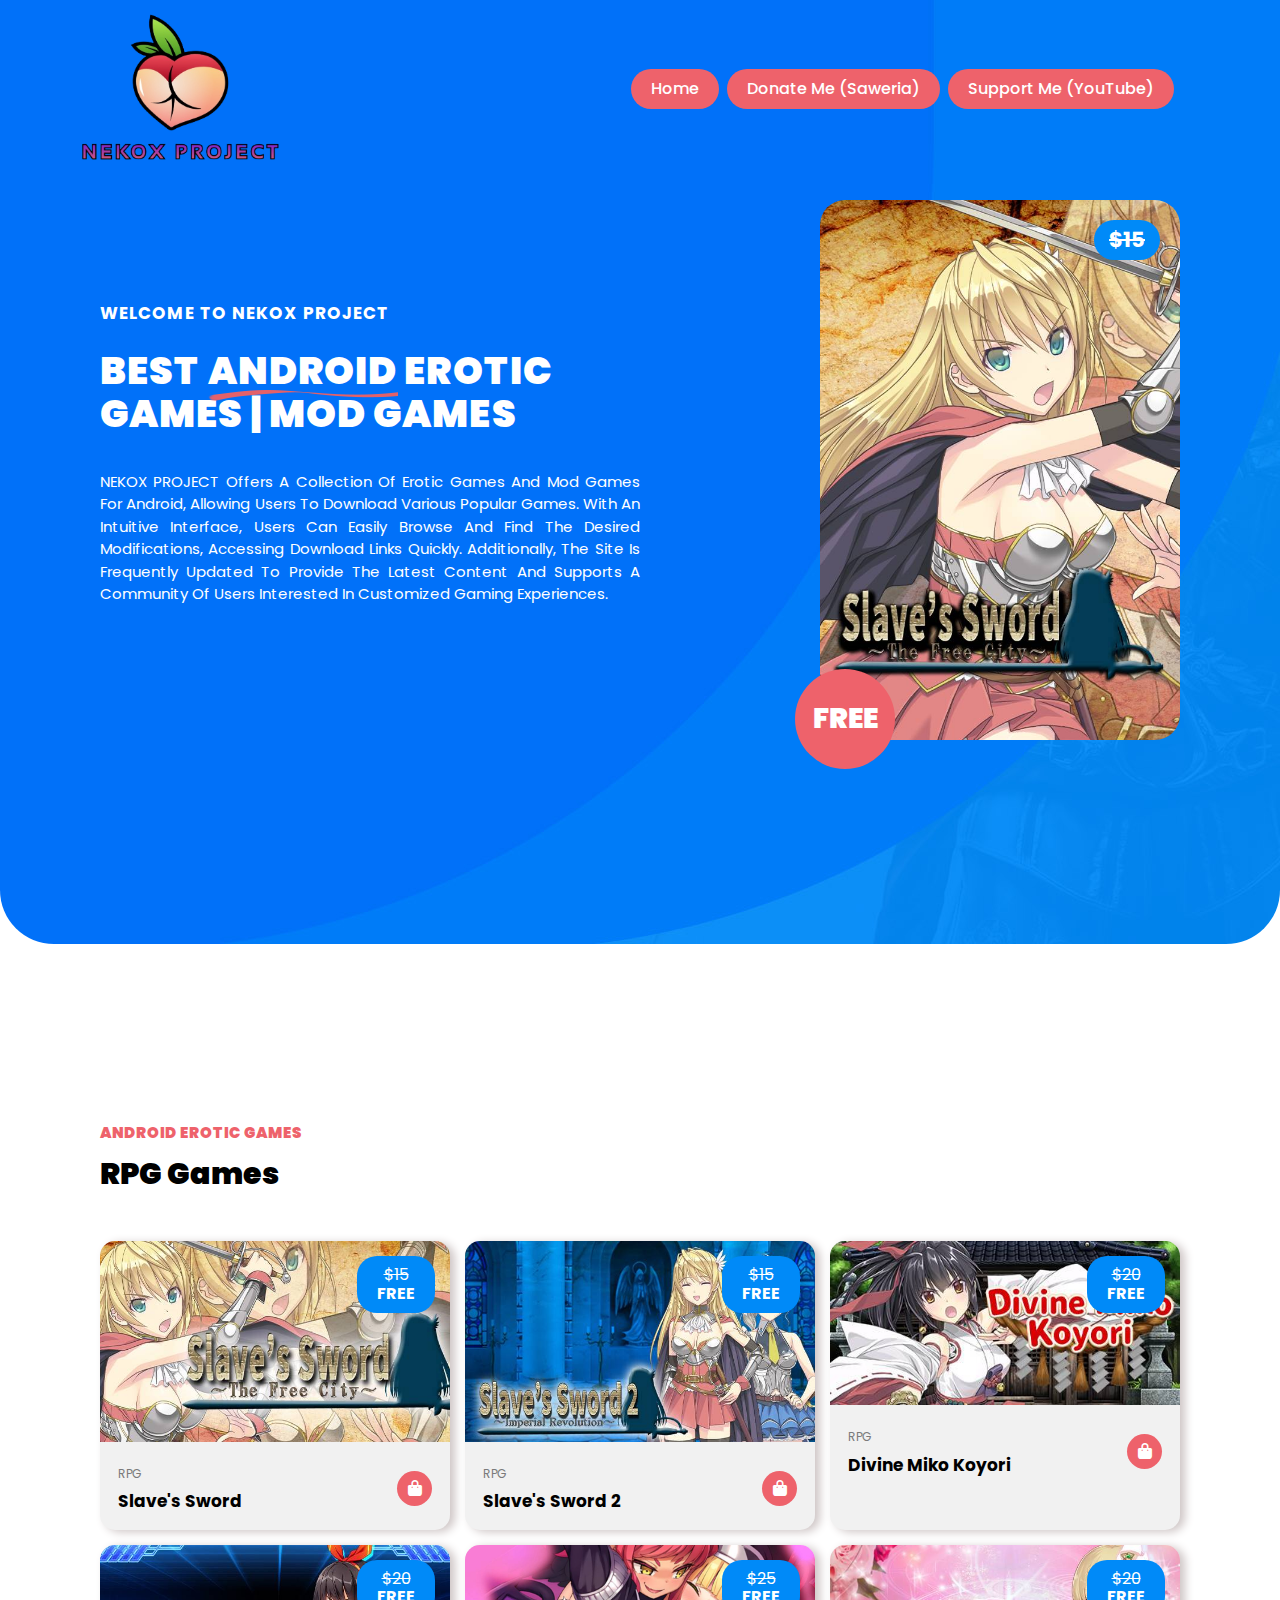
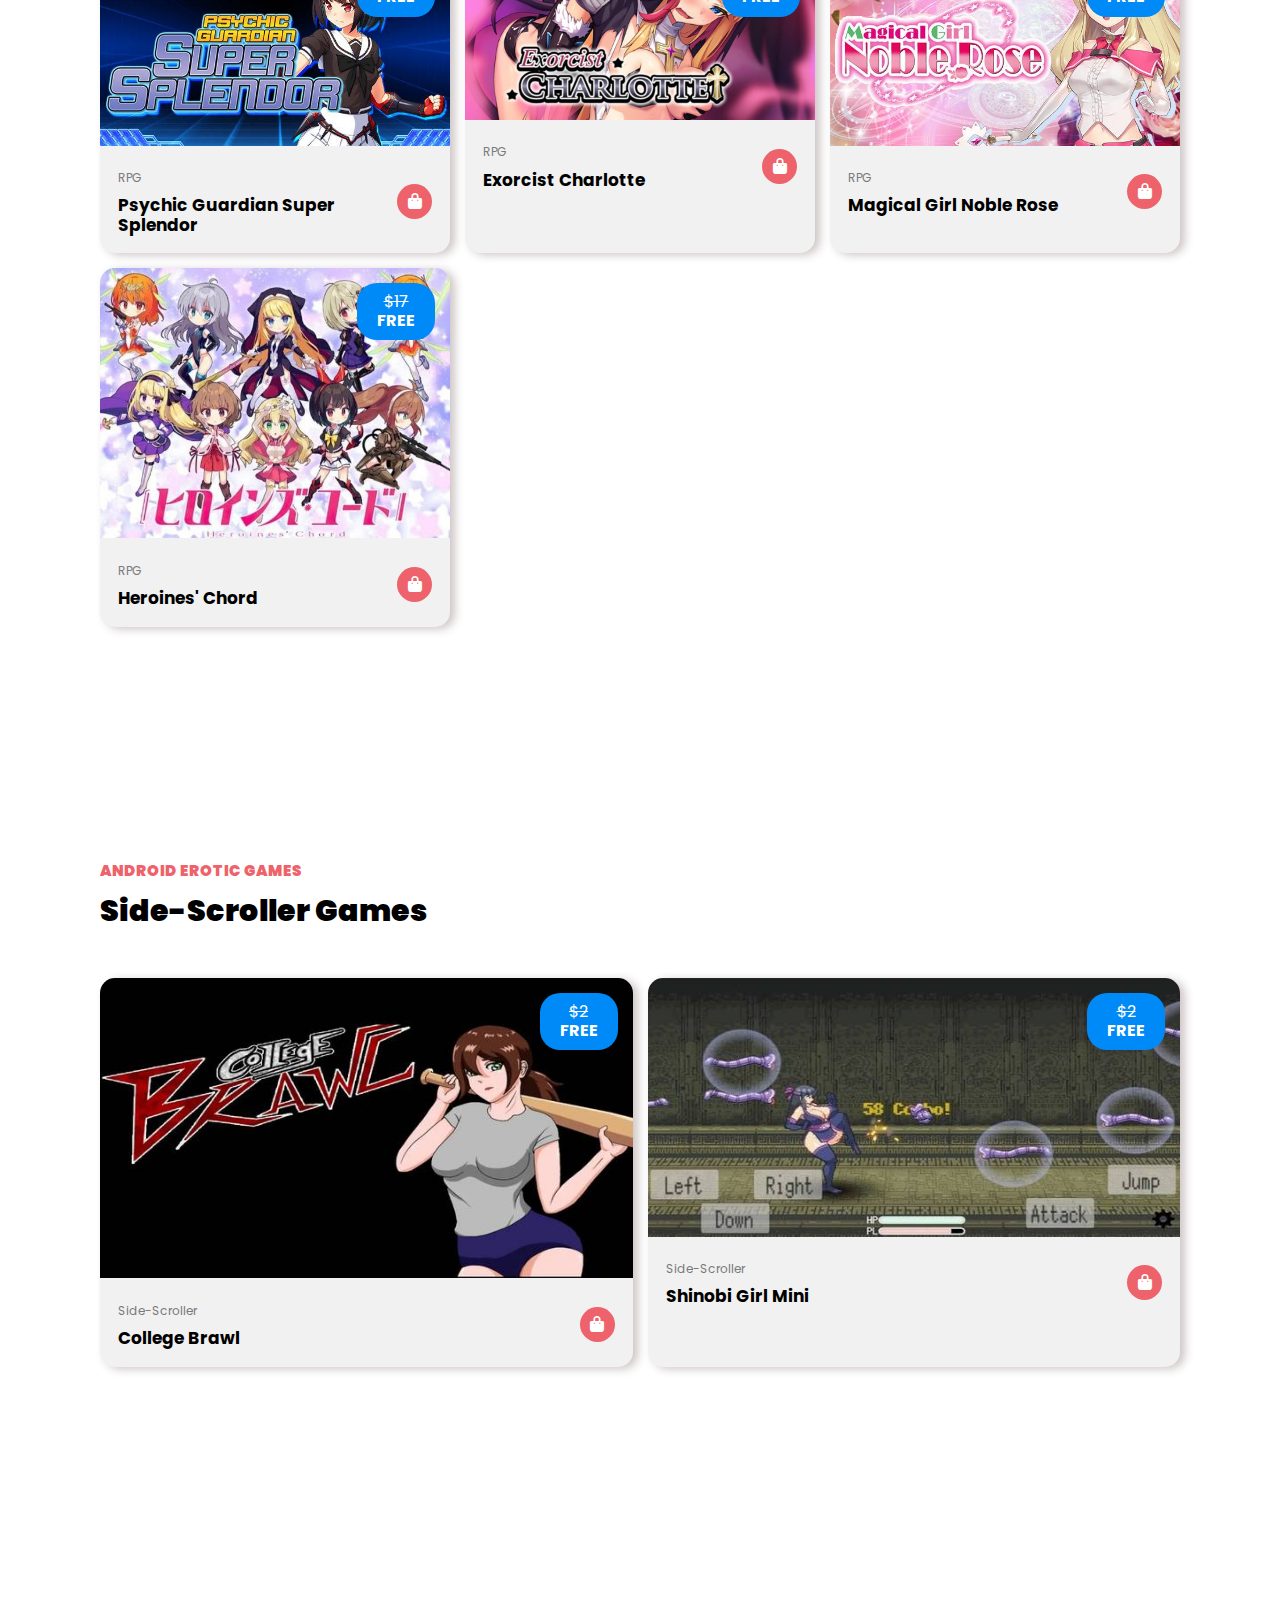
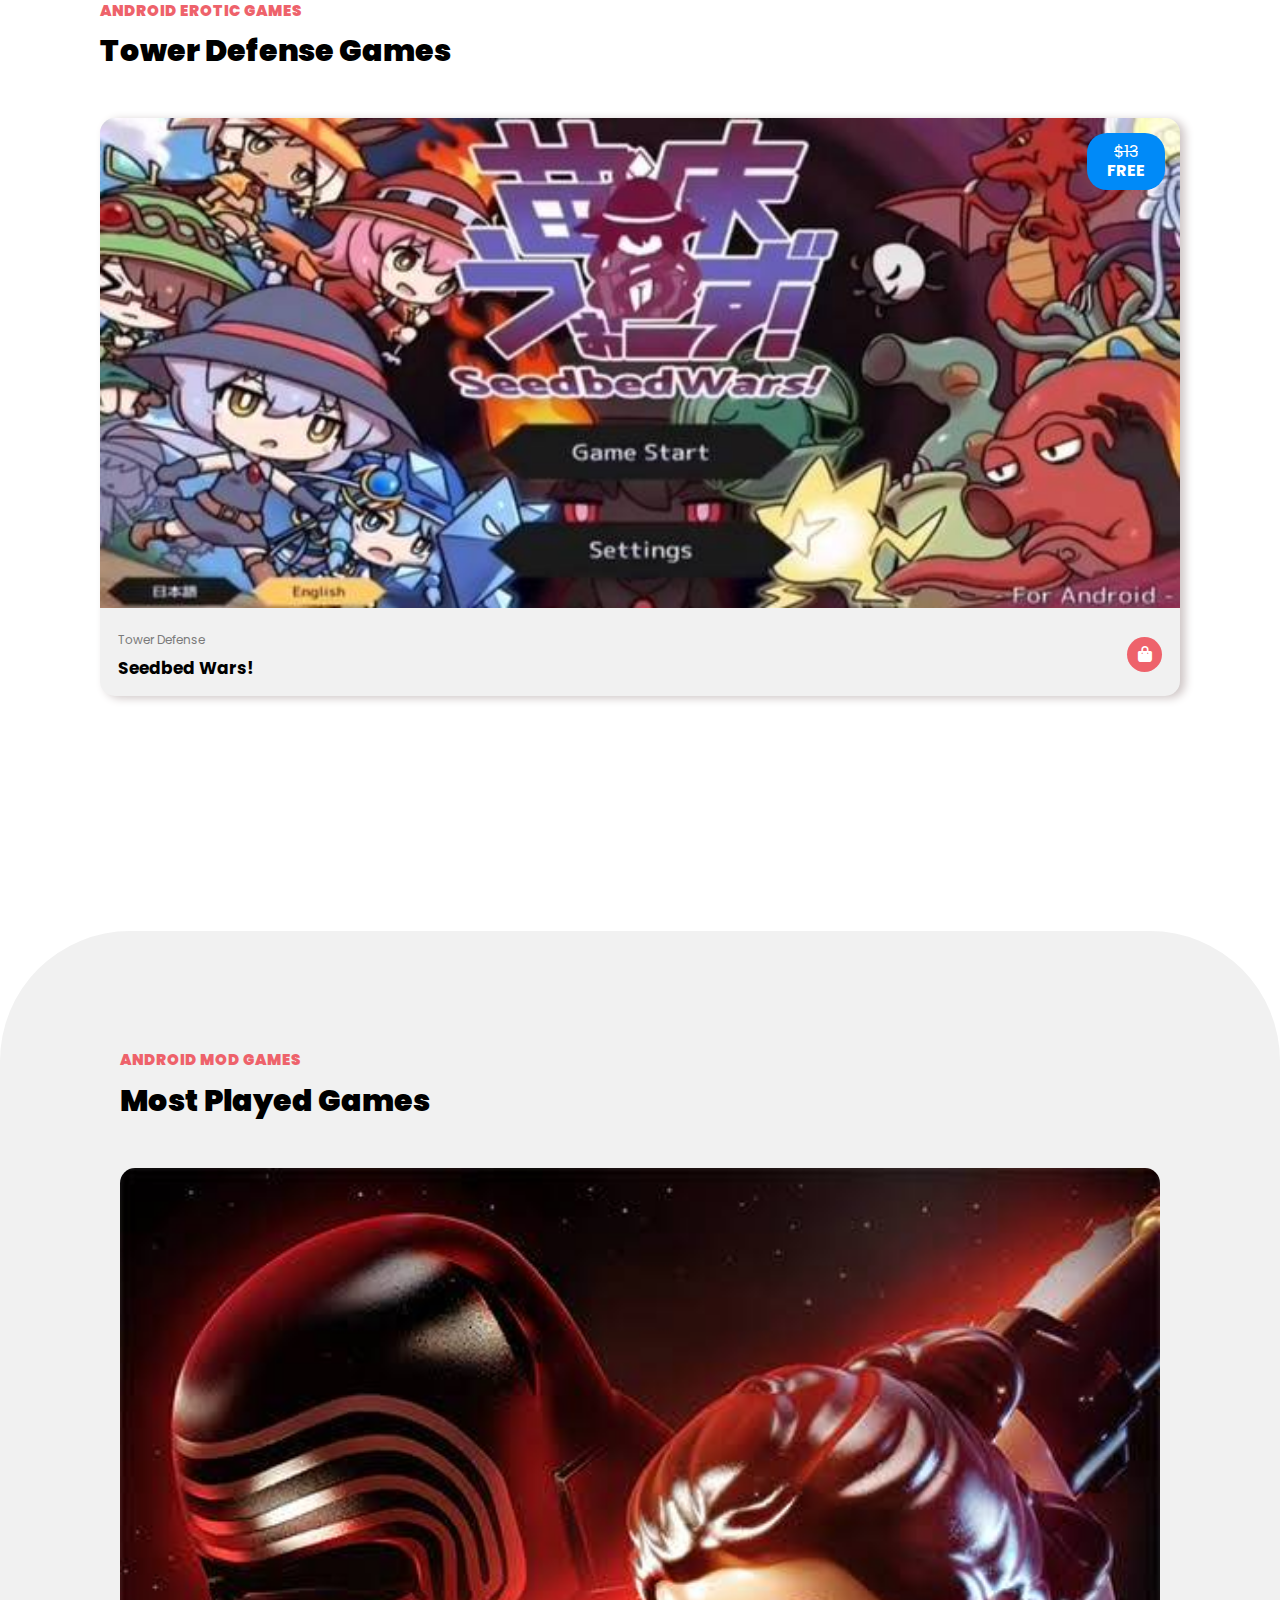
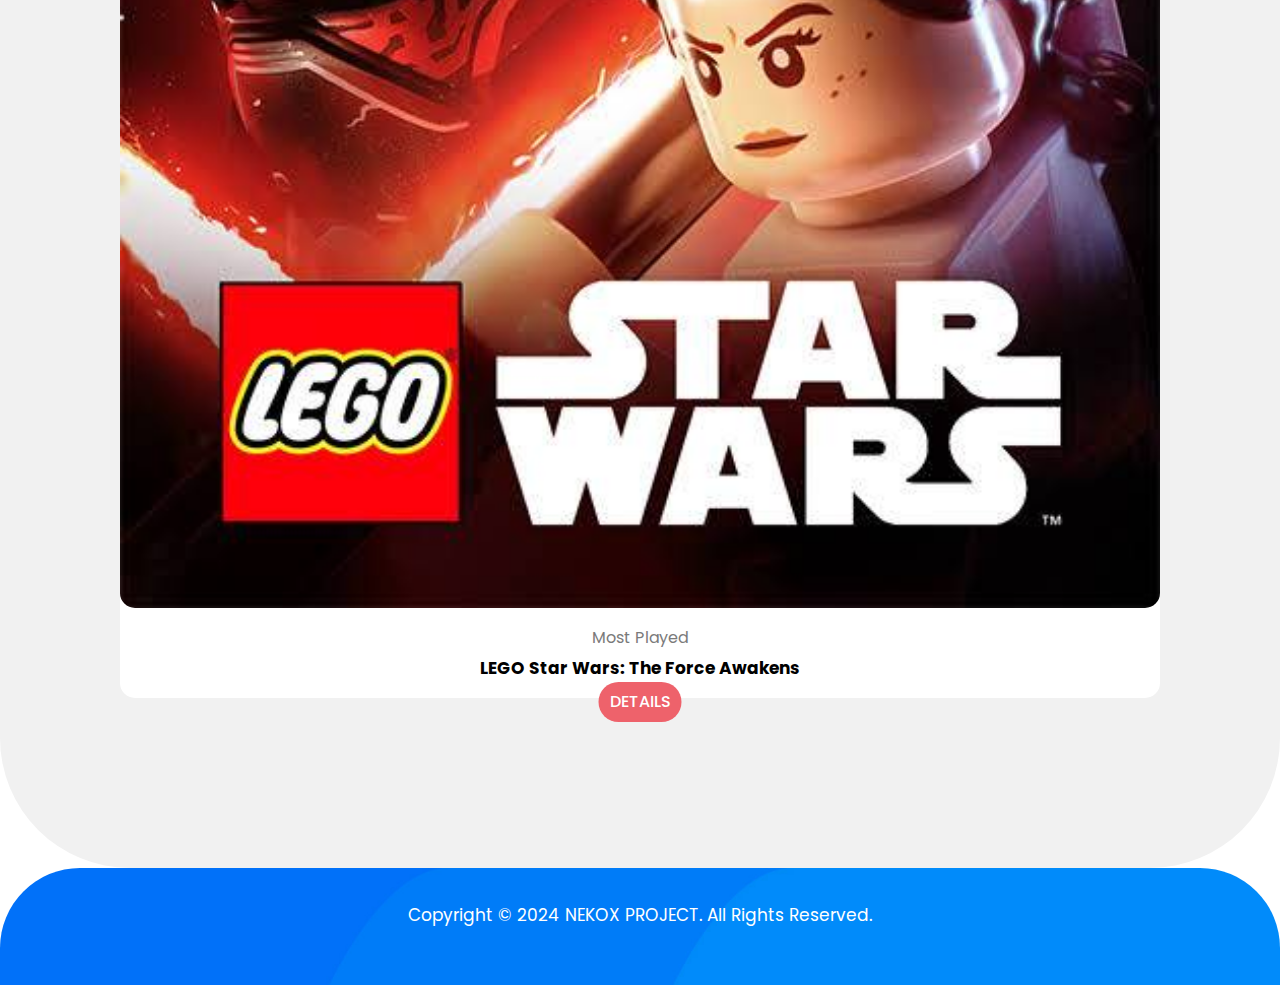
<file: index.html>
<!DOCTYPE html>
<html>
	<!-- Head NEKOX PROJECT -->
	<head>
        <meta charset="utf-8">
        <title>NEKOX PROJECT</title>
		<link rel="shortcut icon" href="imgs/Website Icon.jpg">
		
        <link rel="stylesheet" type="text/css" href="css/style.css">
        <link rel="stylesheet" type="text/css" href="css/all.min.css">
        <link rel="stylesheet" type="text/css" href="css/normalize.css">
        <link rel="stylesheet" type="text/css" href="css/animate.css">
        <link rel="stylesheet" type="text/css" href="css/flex-slider.css">
        <link rel="stylesheet" type="text/css" href="css/fontawesome.css">
        <link rel="stylesheet" type="text/css" href="css/owl.css">

        <link rel="preconnect" href="https://fonts.googleapis.com">
        <link rel="preconnect" href="https://fonts.gstatic.com">
		
		<link rel="stylesheet" href="https://unpkg.com/boxicons@latest/css/boxicons.min.css">
        <link rel="stylesheet" href="https://fonts.googleapis.com/css2?family=Poppins:wght@500;600&display=swap">
		
		<style>
			.justified-text {
				text-align:justify;
			}
		</style>
    </head>
	
	
	
<body>
	<!-- Menu NEKOX PROJECT -->
	<header>
		<div class="header-img">
			<a><img src="imgs/NEKOX Logo.png" width="200"></a>
		</div>
	
		<div class="nav">
			<ul>
				<li class="sign"><a href="index.html">Home</a></li>
				<li class="sign"><a href="https://saweria.co/DavidHariadi">Donate Me (Saweria)</a></li>
				<li class="sign"><a href="https://www.youtube.com/@HorribleScare">Support Me (YouTube)</a></li>
            </ul>
		</div>
	</header>
	
	
	
    <!-- Banner NEKOX PROJECT -->
    <div class="banner">
		<div class="one">
			<div class="container">
				<div class="right">
					<div class="banner-img">
						<img src="imgs/Banner Image.jpg">
							<div class="img-txt">
								<span class="price" style="text-decoration:line-through;">$15</span>
                                <span class="offer">FREE</span>
                            </div>
                    </div>
				</div>
						
						
                <div class="left">
					<div class="banner-txt">
						<h5>WELCOME TO NEKOX PROJECT</h5>
                        <h1>BEST <span>ANDROID</span> EROTIC GAMES | MOD GAMES</h1>
                        <p class="justified-text">NEKOX PROJECT offers a collection of Erotic Games and Mod Games for Android, allowing users to download various popular games. With an intuitive interface, users can easily browse and find the desired modifications, accessing download links quickly. Additionally, the site is frequently updated to provide the latest content and supports a community of users interested in customized gaming experiences.</p>
                    </div>   
				</div>
			</div>
		</div>
	</div>



    <!-- RPG Android Erotic Games NEKOX PROJECT -->
    <div class="games">
		<div class="container">
			<div class="txt">
				<div class="left">
					<h4 class="h4-class">ANDROID EROTIC GAMES</h4>
                    <h2 class="h2-class">RPG Games</h2>
                </div>
            </div>
			
			
            <div class="boxs">
				<div class="box">
					<div class="image">
						<img src="imgs/Slave's Sword.jpg">
                    </div>
					
                    <div class="offer">
						<p class="off-one">$15</p>
                        <p class="off-two">FREE</p>
                    </div>
					
                    <div class="txt-box">
						<div class="txxt">
							<span class="span-box">RPG</span>
                            <h6 class="h6-box">Slave's Sword</h6>
                        </div>
                        <a href="product-detail.html"><i class="fa fa-shopping-bag"></i></a>
                    </div>
				</div>
				
				
                <div class="box">
					<div class="image">
						<img src="imgs/Slave's Sword 2.jpg">
                    </div>
					
                    <div class="offer">
						<p class="off-one">$15</p>
                        <p class="off-two">FREE</p>
                    </div>
					
                    <div class="txt-box">
						<div class="txxt">
							<span class="span-box">RPG</span>
                            <h6 class="h6-box">Slave's Sword 2</h6>
                        </div>
                        <a href="slavessword2.html"><i class="fa fa-shopping-bag"></i></a>
                    </div>
                </div>
						
						
                <div class="box">
					<div class="image">
						<img src="imgs/Divine Miko Koyori.jpg">
                    </div>
					
                    <div class="offer">
						<p class="off-one">$20</p>
                        <p class="off-two">FREE</p>
                    </div>
					
                    <div class="txt-box">
						<div class="txxt">
							<span class="span-box">RPG</span>
                            <h6 class="h6-box">Divine Miko Koyori</h6>
                        </div>
                        <a href="divinemikokoyori.html"><i class="fa fa-shopping-bag"></i></a>
                    </div>
                </div>
				
				
                <div class="box">
					<div class="image">
						<img src="imgs/Psychic Guardian Super Splendor.jpg">
                    </div>
					
                    <div class="offer">
						<p class="off-one">$20</p>
                        <p class="off-two">FREE</p>
                    </div>
					
                    <div class="txt-box">
						<div class="txxt">
							<span class="span-box">RPG</span>
                            <h6 class="h6-box">Psychic Guardian Super Splendor</h6>
                        </div>
                        <a href="guardiansupersplendor.html"><i class="fa fa-shopping-bag"></i></a>
                    </div>
                </div>
				
				
				<div class="box">
					<div class="image">
						<img src="imgs/Exorcist Charlotte.jpg">
                    </div>
					
                    <div class="offer">
						<p class="off-one">$25</p>
                        <p class="off-two">FREE</p>
                    </div>
					
                    <div class="txt-box">
						<div class="txxt">
							<span class="span-box">RPG</span>
                            <h6 class="h6-box">Exorcist Charlotte</h6>
                        </div>
                        <a href="exorcistcharlotte.html"><i class="fa fa-shopping-bag"></i></a>
                    </div>
                </div>
				
				
				<div class="box">
					<div class="image">
						<img src="imgs/Magical Girl Noble Rose.jpg">
                    </div>
					
                    <div class="offer">
						<p class="off-one">$20</p>
                        <p class="off-two">FREE</p>
                    </div>
					
                    <div class="txt-box">
						<div class="txxt">
							<span class="span-box">RPG</span>
                            <h6 class="h6-box">Magical Girl Noble Rose</h6>
                        </div>
                        <a href="magicalnoblerose.html"><i class="fa fa-shopping-bag"></i></a>
                    </div>
                </div>
				
				
				<div class="box">
					<div class="image">
						<img src="imgs/Heroines' Chord.jpg">
                    </div>
					
                    <div class="offer">
						<p class="off-one">$17</p>
                        <p class="off-two">FREE</p>
                    </div>
					
                    <div class="txt-box">
						<div class="txxt">
							<span class="span-box">RPG</span>
                            <h6 class="h6-box">Heroines' Chord</h6>
                        </div>
                        <a href="heroineschord.html"><i class="fa fa-shopping-bag"></i></a>
                    </div>
                </div>
            </div>
		</div>
    </div>
	   
	   
	   
	<!-- Side-Scroller Android Erotic Games NEKOX PROJECT -->
    <div class="games">
		<div class="container">
			<div class="txt">
				<div class="left">
					<h4 class="h4-class">ANDROID EROTIC GAMES</h4>
                    <h2 class="h2-class">Side-Scroller Games</h2>
                </div>
            </div>
			
			
            <div class="boxs">
				<div class="box">
					<div class="image">
						<img src="imgs/College Brawl.jpg">
                    </div>
					
                    <div class="offer">
						<p class="off-one">$2</p>
                        <p class="off-two">FREE</p>
                    </div>
					
                    <div class="txt-box">
						<div class="txxt">
							<span class="span-box">Side-Scroller</span>
                            <h6 class="h6-box">College Brawl</h6>
                        </div>
                        <a href="collegebrawl.html"><i class="fa fa-shopping-bag"></i></a>
                    </div>
				</div>
				
				
				<div class="box">
					<div class="image">
						<img src="imgs/Shinobi Girl Mini.jpg">
                    </div>
					
                    <div class="offer">
						<p class="off-one">$2</p>
                        <p class="off-two">FREE</p>
                    </div>
					
                    <div class="txt-box">
						<div class="txxt">
							<span class="span-box">Side-Scroller</span>
                            <h6 class="h6-box">Shinobi Girl Mini</h6>
                        </div>
                        <a href="shinobigirlmini.html"><i class="fa fa-shopping-bag"></i></a>
                    </div>
				</div>
            </div>
		</div>
    </div>
	
	
	
	<!-- Tower Defense Android Erotic Games NEKOX PROJECT -->
    <div class="games">
		<div class="container">
			<div class="txt">
				<div class="left">
					<h4 class="h4-class">ANDROID EROTIC GAMES</h4>
                    <h2 class="h2-class">Tower Defense Games</h2>
                </div>
            </div>
			
			
            <div class="boxs">
				<div class="box">
					<div class="image">
						<img src="imgs/Seedbed Wars.jpg">
                    </div>
					
                    <div class="offer">
						<p class="off-one">$13</p>
                        <p class="off-two">FREE</p>
                    </div>
					
                    <div class="txt-box">
						<div class="txxt">
							<span class="span-box">Tower Defense</span>
                            <h6 class="h6-box">Seedbed Wars!</h6>
                        </div>
                        <a href="seedbedwars.html"><i class="fa fa-shopping-bag"></i></a>
                    </div>
				</div>
            </div>
		</div>
    </div>
	
	
	
	<!-- Android Mod Games NEKOX PROJECT -->
    <div class="top-games">
		<div class="container">
			<div class="txt">
				<div class="left">
					<h4 class="h4-class">ANDROID MOD GAMES</h4>
                    <h2 class="h2-class">Most Played Games</h2>
                </div>
            </div>
			
			
            <div class="boxs">
				<div class="box">
					<div class="img-box">
						<img src="imgs/LEGO TFA.jpg">
                    </div>
					
					<div class="txt-box">
						<span>Most Played</span>
                        <h5>LEGO Star Wars: The Force Awakens</h5>
                    </div>
                    <a href="legotfa.html" class="link-class">DETAILS</a>
				</div>          
            </div>
        </div>
    </div>
	
	
	
	<!-- Footer NEKOX PROJECT -->
	<div class="footer">
		<p>Copyright &copy; 2024 NEKOX PROJECT. All rights reserved.</p>
    </div>
    <script src="main.js"></script>
	
</body>

</html>
</file>
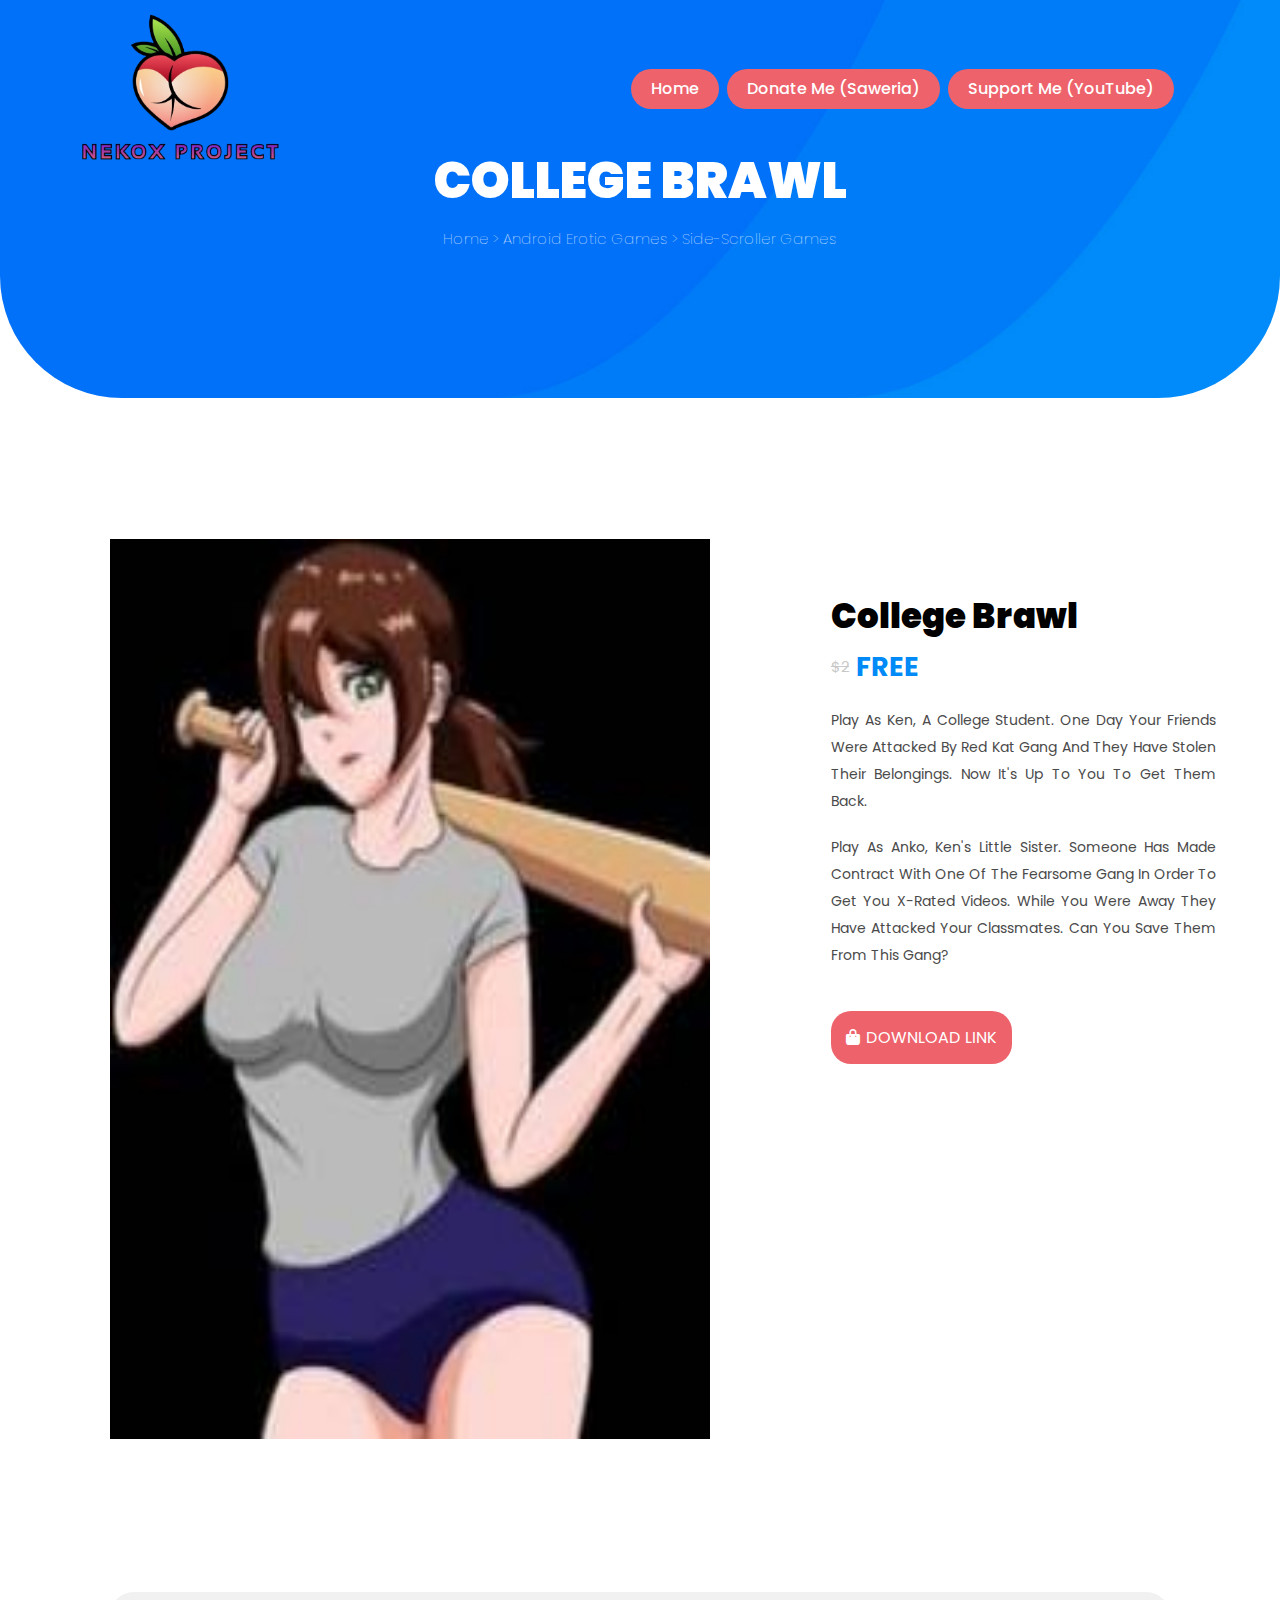
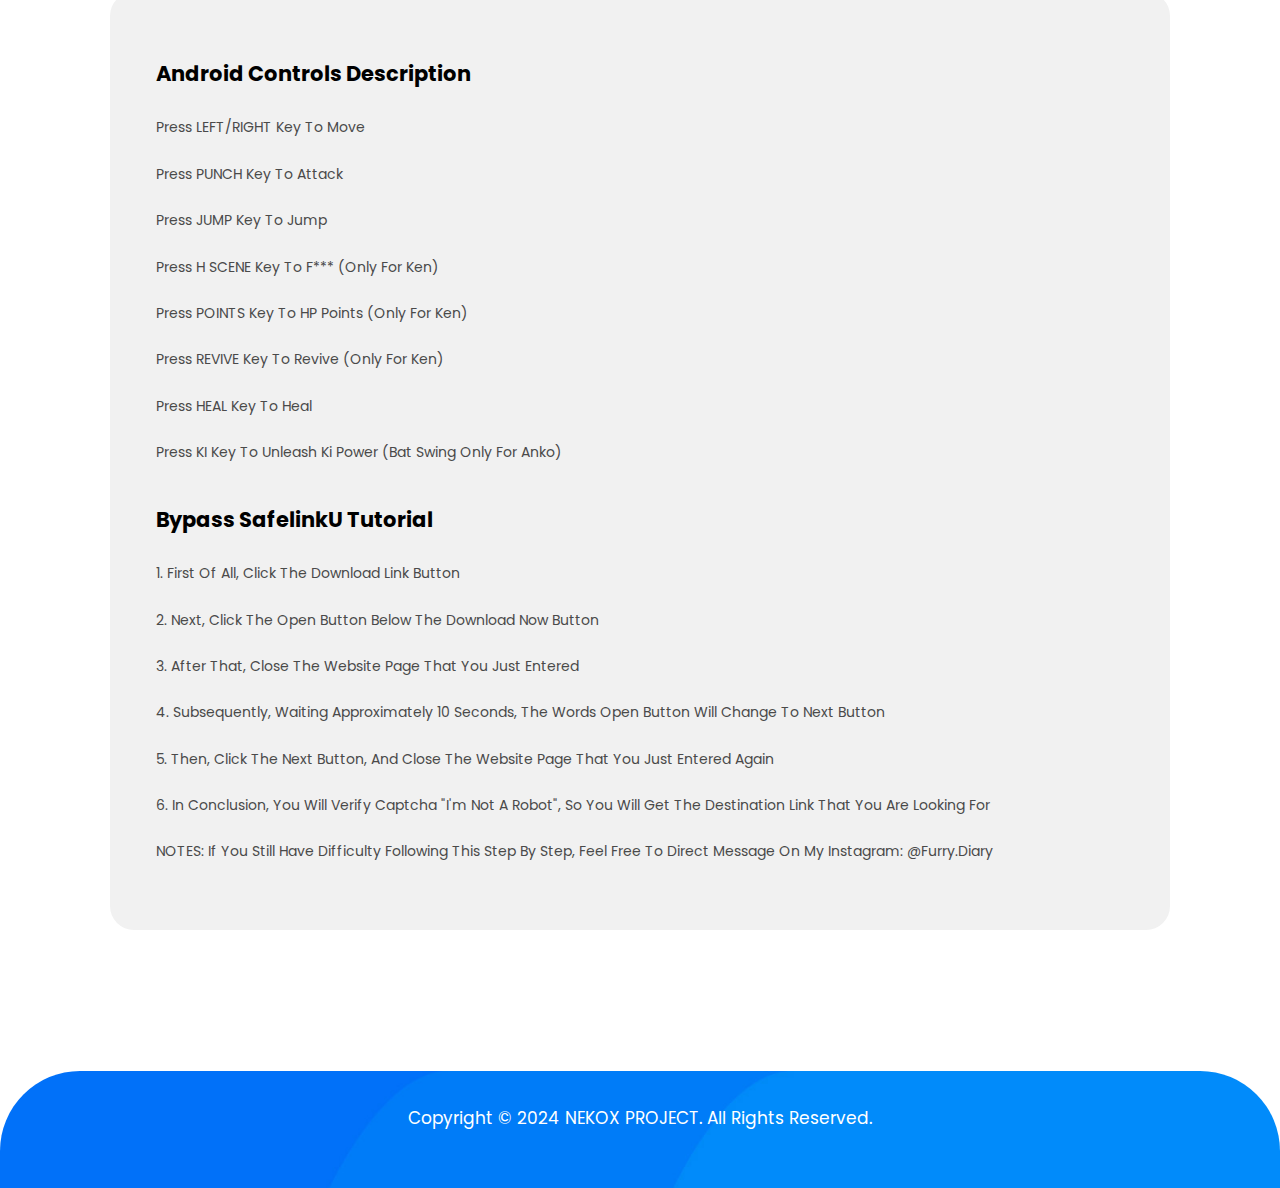
<file: collegebrawl.html>
<!DOCTYPE html>
<html>
	<!-- Head NEKOX PROJECT -->
    <head>
        <meta charset="utf-8">
        <title>NEKOX PROJECT</title>
		<link rel="shortcut icon" href="imgs/Website Icon.jpg">
		
        <link rel="stylesheet" type="text/css" href="css/style.css">
        <link rel="stylesheet" type="text/css" href="css/all.min.css">
        <link rel="stylesheet" type="text/css" href="css/normalize.css">
        <link rel="stylesheet" type="text/css" href="css/animate.css">
        <link rel="stylesheet" type="text/css" href="css/flex-slider.css">
        <link rel="stylesheet" type="text/css" href="css/fontawesome.css">
        <link rel="stylesheet" type="text/css" href="css/owl.css">

        <link rel="preconnect" href="https://fonts.googleapis.com">
        <link rel="preconnect" href="https://fonts.gstatic.com">
		
		<link rel="stylesheet" href="https://unpkg.com/boxicons@latest/css/boxicons.min.css">
        <link rel="stylesheet" href="https://fonts.googleapis.com/css2?family=Poppins:wght@500;600&display=swap">
		
		<style>
			.justified-text {
				text-align:justify;
			}
		</style>
    </head>



<body>
	<!-- Menu NEKOX PROJECT -->
	<header>
		<div class="header-img">
			<a><img src="imgs/NEKOX Logo.png" width="200"></a>
		</div>
	
		<div class="nav">
			<ul>
				<li class="sign"><a href="index.html">Home</a></li>
				<li class="sign"><a href="https://saweria.co/DavidHariadi">Donate Me (Saweria)</a></li>
				<li class="sign"><a href="https://www.youtube.com/@HorribleScare">Support Me (YouTube)</a></li>
            </ul>
		</div>
	</header>
			
			
			
	<!-- Shop Head NEKOX PROJECT -->
    <div class="shop-head">
		<div class="shop-head-txt">
			<h3>COLLEGE BRAWL</h3>
            <h6><span>Home</span> > <span>Android Erotic Games</span> > <span>Side-Scroller Games</span></h6>
        </div>
    </div>
	
	
	
    <!-- Details NEKOX PROJECT -->
    <div class="details">
		<div class="container">
			<div class="img-box">
				<img src="imgs/Banner Image 8.jpg" width="600" height="900">
            </div>
				
				
            <div class="right-details">
				<div class="top">
					<h4>College Brawl</h4>
                    <div class="price">
						<span>$2</span>
                        <h3>FREE</h3>
                    </div>
                    <p class="justified-text">Play as Ken, a college student. One day your friends were attacked by Red Kat Gang and they have stolen their belongings. Now it's up to you to get them back.</p>
					<br>
					<p class="justified-text">Play as Anko, Ken's little sister. Someone has made contract with one of the fearsome gang in order to get you x-rated videos. While you were away they have attacked your classmates. Can you save them from this gang?</p>
                </div>
				
				
                <form>
                    <a href="https://sfl.gl/CollegeBrawlAndroid"><i class="fa fa-shopping-bag"></i>DOWNLOAD LINK</a>
				</form>
				
				
                <div class="game-details">
					<div>
						<iframe width="385" height="315" src="https://www.youtube.com/embed/P6Vd3LmpnNI?si=r9GHjujWzFiAMODi" title="YouTube video player" frameborder="0" allow="accelerometer; autoplay; clipboard-write; encrypted-media; gyroscope; picture-in-picture; web-share" allowfullscreen></iframe>
                    </div>
                </div>
            </div>
        </div>
    </div>
	
	
	
    <!-- Description NEKOX PROJECT -->
    <div class="description">
		<div class="container">
			<div class="top">
                <h5 class="reviews-h">Android Controls Description</h5>
            </div>
			
			
            <div class="description-p">
				<p>Press LEFT/RIGHT key to move</p>
                <br>
                <p>Press PUNCH key to attack</p>
				<br>
				<p>Press JUMP key to jump</p>
				<br>
				<p>Press H SCENE key to f*** (Only for Ken)</p>
				<br>
				<p>Press POINTS key to HP Points (Only for Ken)</p>
				<br>
				<p>Press REVIVE key to revive (Only for Ken)</p>
				<br>
				<p>Press HEAL key to heal</p>
				<br>
				<p>Press KI key to unleash Ki Power (Bat swing only for Anko)</p>
				<br>
				<br>
            </div>
			
			
			<div class="top">
				<h5 class="reviews-h">Bypass SafelinkU Tutorial</h5>
			</div>
			
			
            <div class="reviews-p">
				<p>1. First of all, click the Download Link button</p>
				<br>
				<p>2. Next, click the Open button below the Download Now button</p>
				<br>
				<p>3. After that, close the website page that you just entered</p>
				<br>
				<p>4. Subsequently, waiting approximately 10 seconds, the words Open button will change to Next button</p>
				<br>
				<p>5. Then, click the Next button, and close the website page that you just entered again</p>
				<br>
				<p>6. In conclusion, you will verify captcha "I'm not a robot", so you will get the destination link that you are looking for</p>
				<br>
				<p>NOTES: If you still have difficulty following this step by step, feel free to Direct Message on my Instagram: @furry.diary</p>
            </div>
        </div>
    </div>
            
    
	
	<!-- Footer NEKOX PROJECT -->
	<div class="footer">
		<p>Copyright &copy; 2024 NEKOX PROJECT. All rights reserved.</p>
    </div>
    <script src="main.js"></script>
			
</body>

</html>
</file>
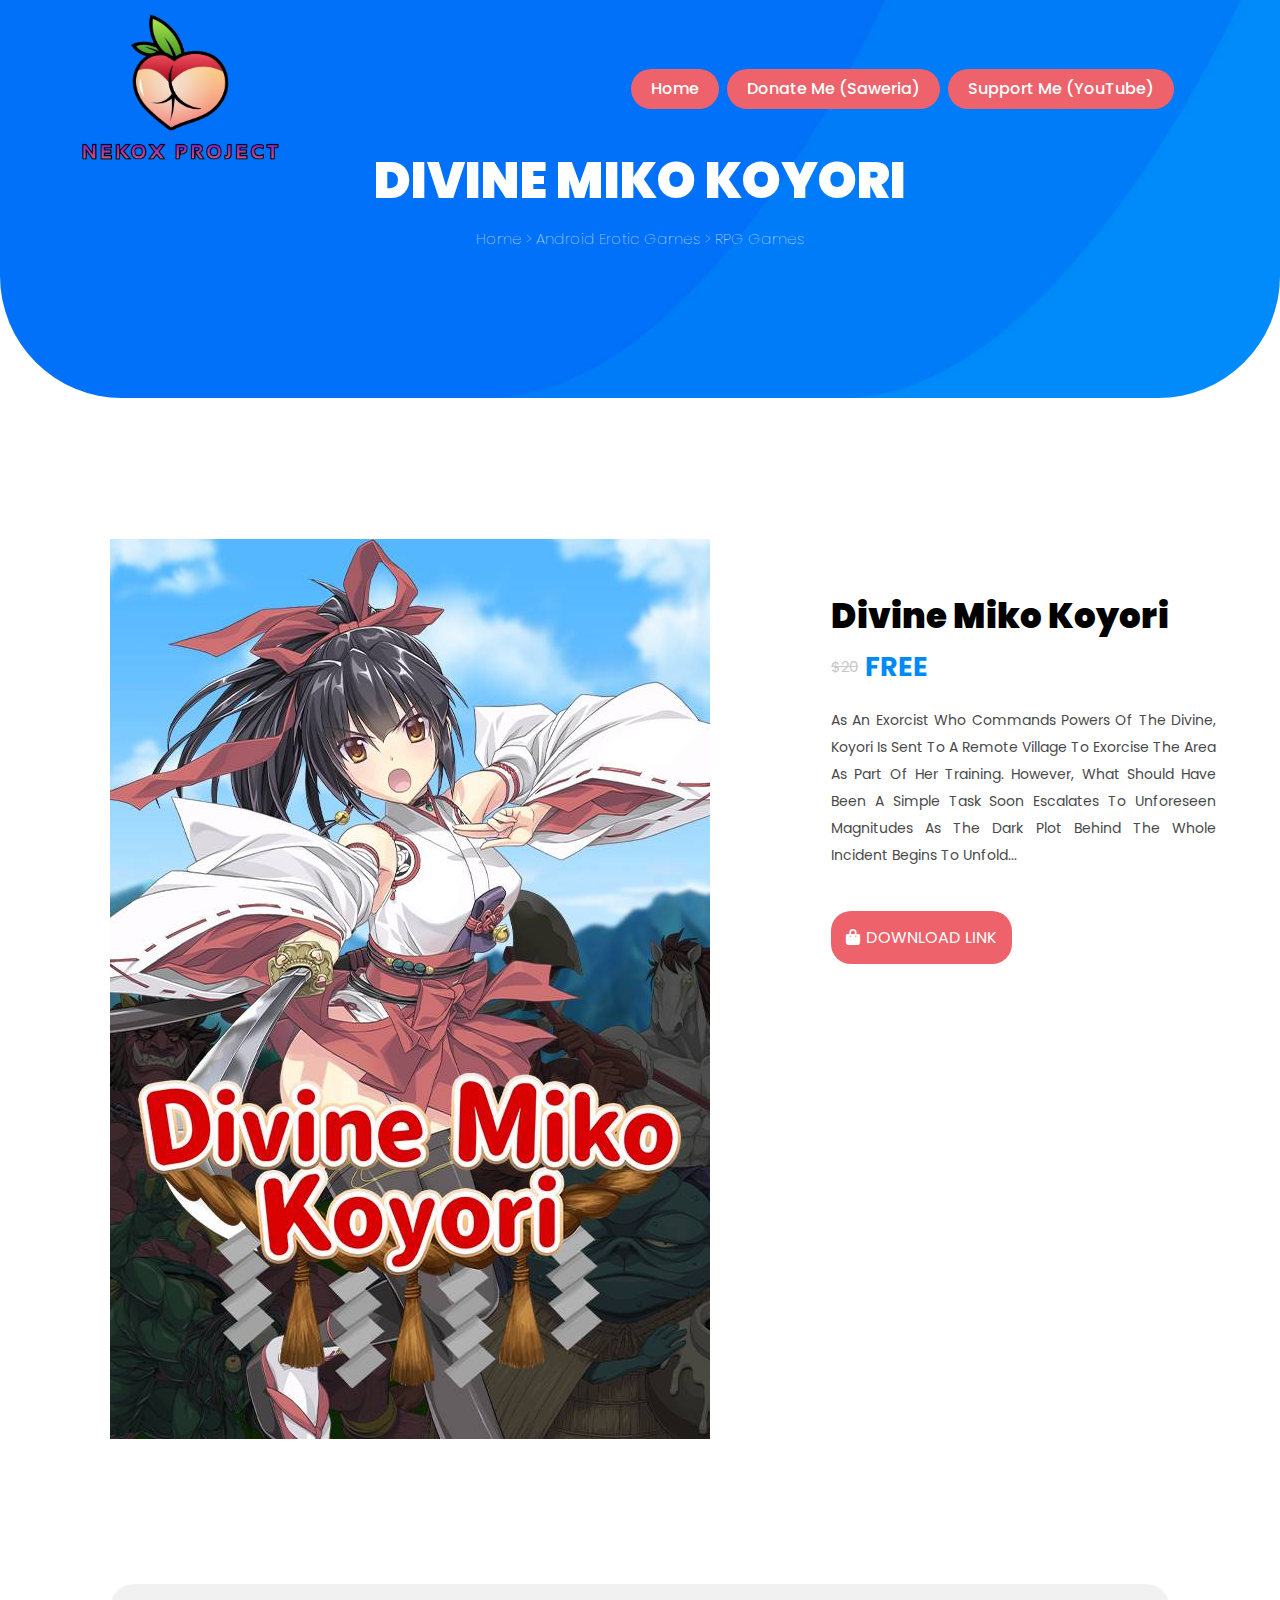
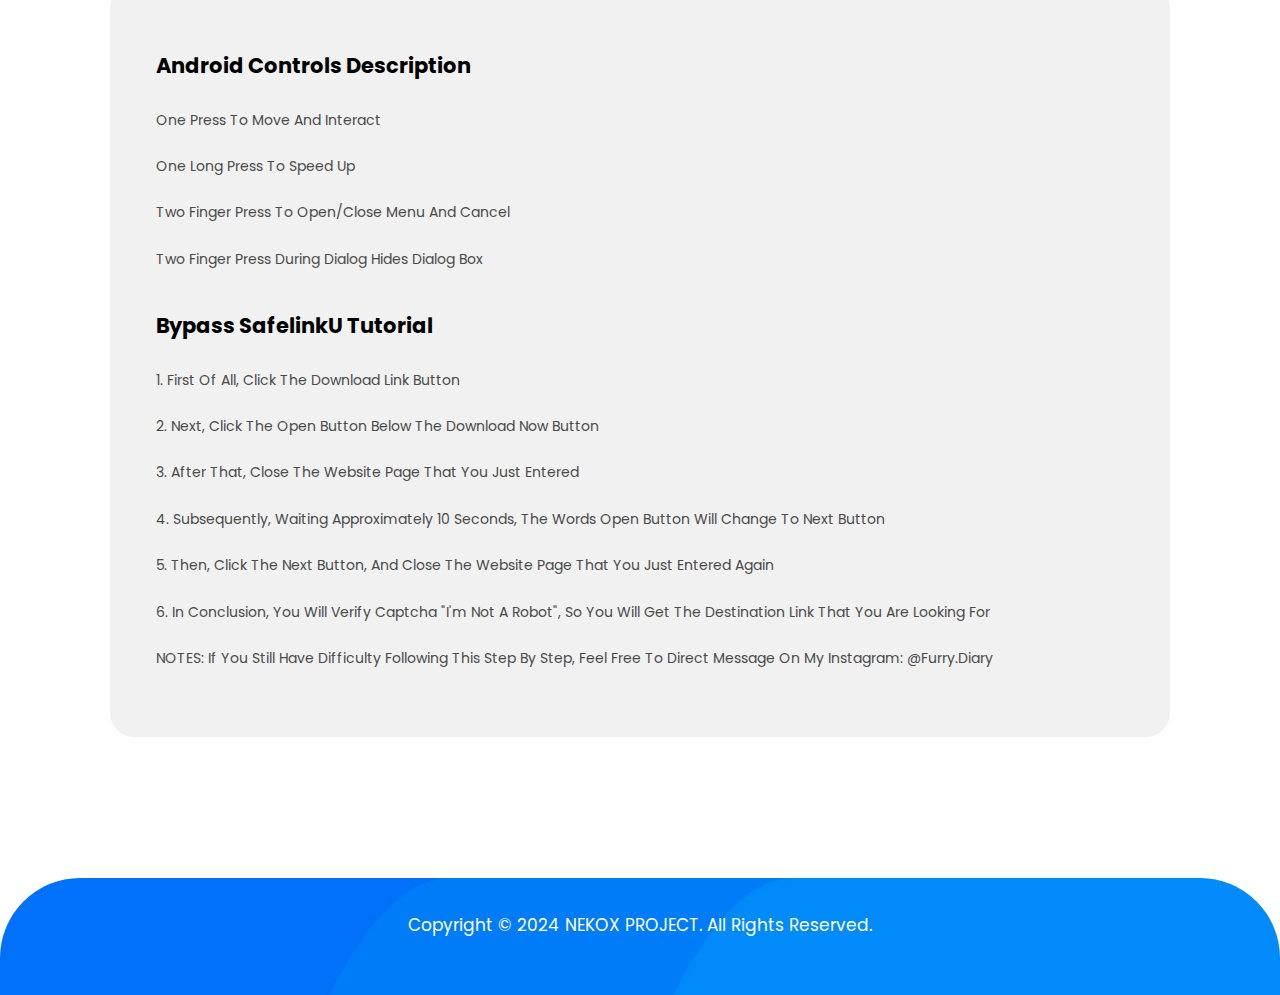
<file: divinemikokoyori.html>
<!DOCTYPE html>
<html>
	<!-- Head NEKOX PROJECT -->
    <head>
        <meta charset="utf-8">
        <title>NEKOX PROJECT</title>
		<link rel="shortcut icon" href="imgs/Website Icon.jpg">
		
        <link rel="stylesheet" type="text/css" href="css/style.css">
        <link rel="stylesheet" type="text/css" href="css/all.min.css">
        <link rel="stylesheet" type="text/css" href="css/normalize.css">
        <link rel="stylesheet" type="text/css" href="css/animate.css">
        <link rel="stylesheet" type="text/css" href="css/flex-slider.css">
        <link rel="stylesheet" type="text/css" href="css/fontawesome.css">
        <link rel="stylesheet" type="text/css" href="css/owl.css">

        <link rel="preconnect" href="https://fonts.googleapis.com">
        <link rel="preconnect" href="https://fonts.gstatic.com">
		
		<link rel="stylesheet" href="https://unpkg.com/boxicons@latest/css/boxicons.min.css">
        <link rel="stylesheet" href="https://fonts.googleapis.com/css2?family=Poppins:wght@500;600&display=swap">
		
		<style>
			.justified-text {
				text-align:justify;
			}
		</style>
    </head>



<body>
	<!-- Menu NEKOX PROJECT -->
	<header>
		<div class="header-img">
			<a><img src="imgs/NEKOX Logo.png" width="200"></a>
		</div>
	
		<div class="nav">
			<ul>
				<li class="sign"><a href="index.html">Home</a></li>
				<li class="sign"><a href="https://saweria.co/DavidHariadi">Donate Me (Saweria)</a></li>
				<li class="sign"><a href="https://www.youtube.com/@HorribleScare">Support Me (YouTube)</a></li>
            </ul>
		</div>
	</header>
			
			
			
	<!-- Shop Head NEKOX PROJECT -->
    <div class="shop-head">
		<div class="shop-head-txt">
			<h3>DIVINE MIKO KOYORI</h3>
            <h6><span>Home</span> > <span>Android Erotic Games</span> > <span>RPG Games</span></h6>
        </div>
    </div>
	
	
	
    <!-- Details NEKOX PROJECT -->
    <div class="details">
		<div class="container">
			<div class="img-box">
				<img src="imgs/Banner Image 3.jpg">
            </div>
				
				
            <div class="right-details">
				<div class="top">
					<h4>Divine Miko Koyori</h4>
                    <div class="price">
						<span>$20</span>
                        <h3>FREE</h3>
                    </div>
                    <p class="justified-text">As an exorcist who commands powers of the divine, Koyori is sent to a remote village to exorcise the area as part of her training. However, what should have been a simple task soon escalates to unforeseen magnitudes as the dark plot behind the whole incident begins to unfold...</p>
                </div>
				
				
                <form>
                    <a href="https://sfl.gl/DivineMikoKoyori"><i class="fa fa-shopping-bag"></i>DOWNLOAD LINK</a>
				</form>
				
				
                <div class="game-details">
					<div>
						<iframe width="385" height="315" src="https://www.youtube.com/embed/uXM00HReJtQ?si=g9mWA34nfP7Agpdh" title="YouTube video player" frameborder="0" allow="accelerometer; autoplay; clipboard-write; encrypted-media; gyroscope; picture-in-picture; web-share" allowfullscreen></iframe>
                    </div>
                </div>
            </div>
        </div>
    </div>
	
	
	
    <!-- Description NEKOX PROJECT -->
    <div class="description">
		<div class="container">
			<div class="top">
                <h5 class="reviews-h">Android Controls Description</h5>
            </div>
			
			
            <div class="description-p">
				<p>One press to move and interact</p>
                <br>
                <p>One long press to speed up</p>
				<br>
				<p>Two finger press to open/close menu and cancel</p>
				<br>
				<p>Two finger press during dialog hides dialog box</p>
				<br>
				<br>
            </div>
			
			
			<div class="top">
				<h5 class="reviews-h">Bypass SafelinkU Tutorial</h5>
			</div>
			
			
            <div class="reviews-p">
				<p>1. First of all, click the Download Link button</p>
				<br>
				<p>2. Next, click the Open button below the Download Now button</p>
				<br>
				<p>3. After that, close the website page that you just entered</p>
				<br>
				<p>4. Subsequently, waiting approximately 10 seconds, the words Open button will change to Next button</p>
				<br>
				<p>5. Then, click the Next button, and close the website page that you just entered again</p>
				<br>
				<p>6. In conclusion, you will verify captcha "I'm not a robot", so you will get the destination link that you are looking for</p>
				<br>
				<p>NOTES: If you still have difficulty following this step by step, feel free to Direct Message on my Instagram: @furry.diary</p>
            </div>
        </div>
    </div>
            
    
	
	<!-- Footer NEKOX PROJECT -->
	<div class="footer">
		<p>Copyright &copy; 2024 NEKOX PROJECT. All rights reserved.</p>
    </div>
    <script src="main.js"></script>
			
</body>

</html>
</file>
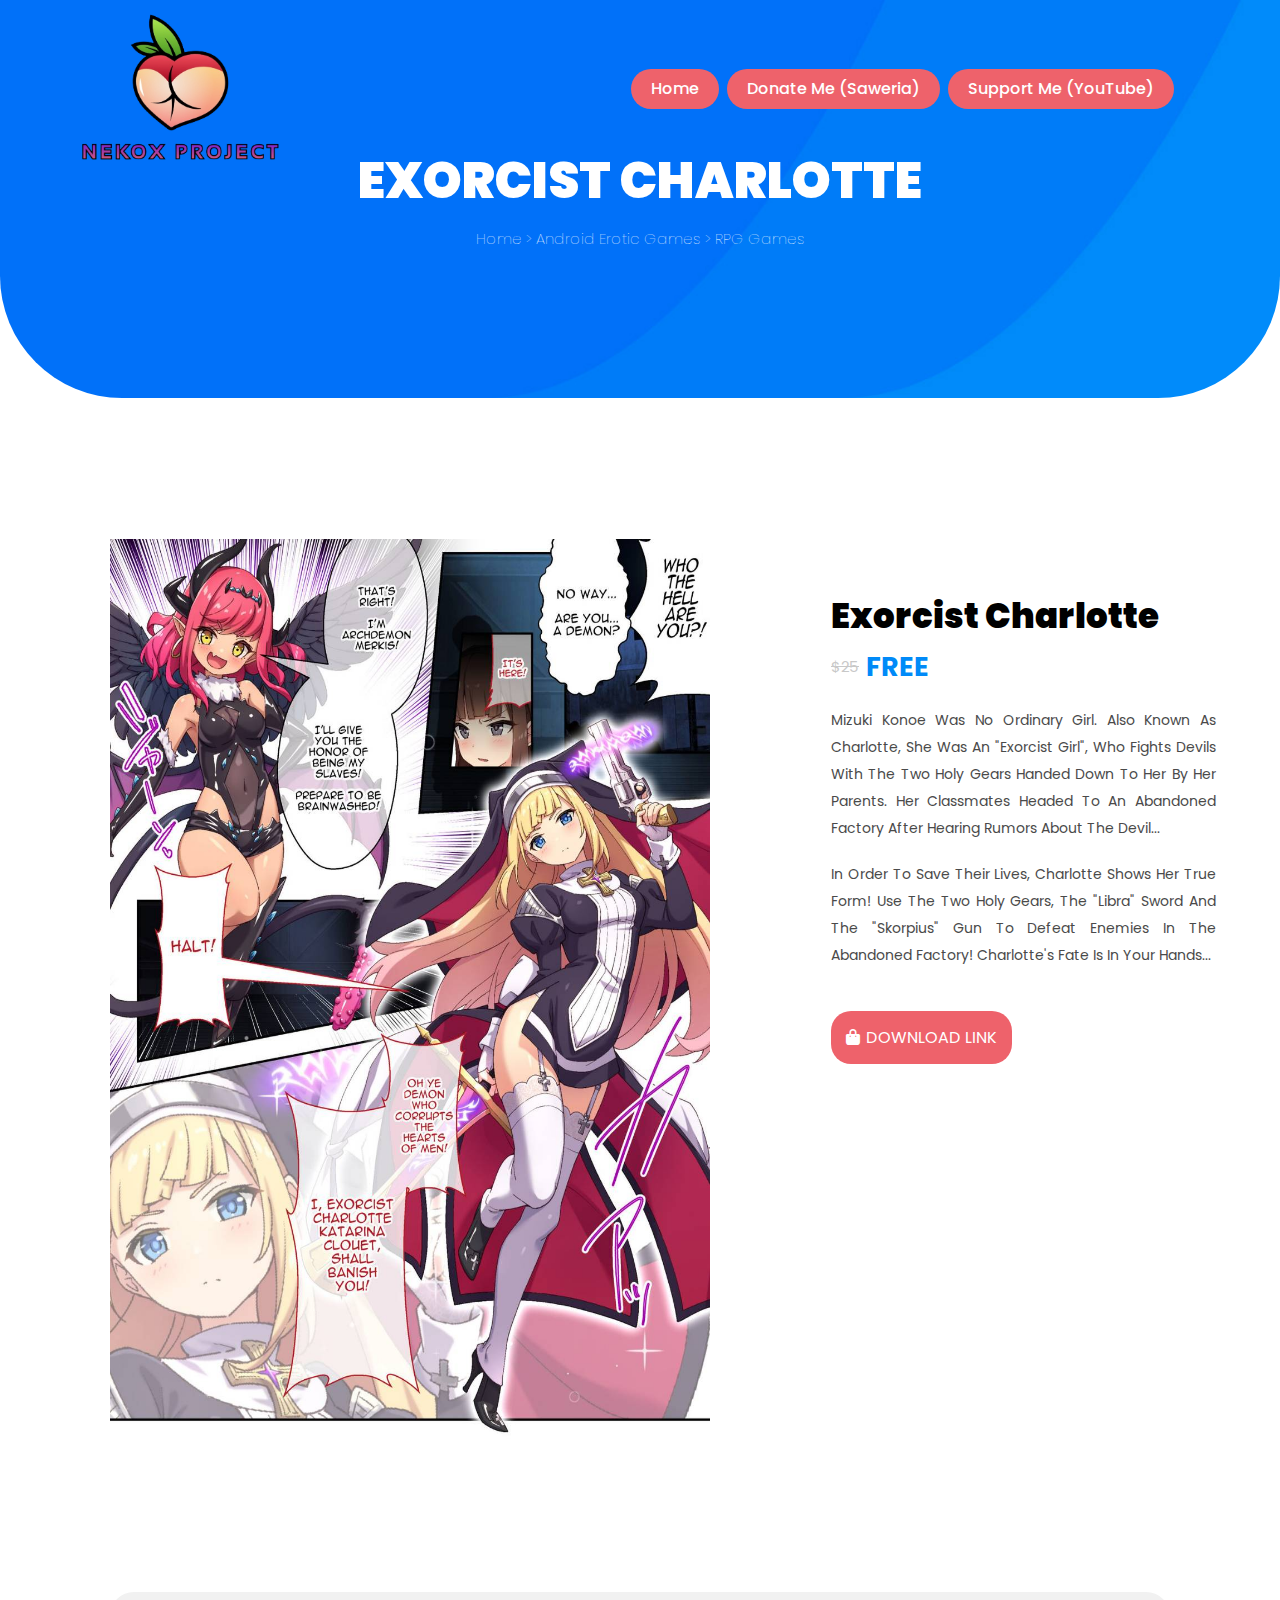
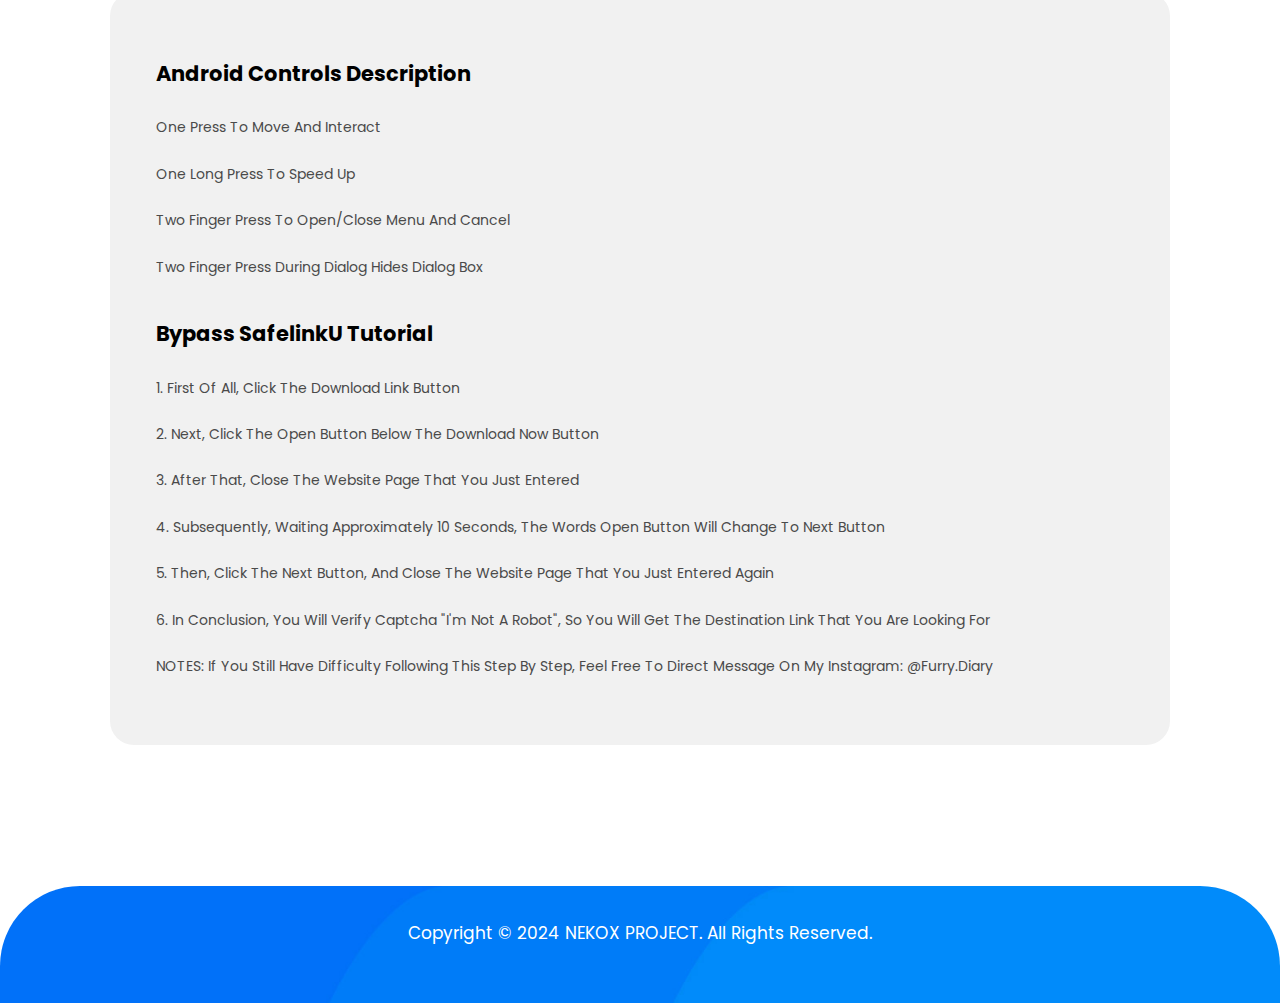
<file: exorcistcharlotte.html>
<!DOCTYPE html>
<html>
	<!-- Head NEKOX PROJECT -->
    <head>
        <meta charset="utf-8">
        <title>NEKOX PROJECT</title>
		<link rel="shortcut icon" href="imgs/Website Icon.jpg">
		
        <link rel="stylesheet" type="text/css" href="css/style.css">
        <link rel="stylesheet" type="text/css" href="css/all.min.css">
        <link rel="stylesheet" type="text/css" href="css/normalize.css">
        <link rel="stylesheet" type="text/css" href="css/animate.css">
        <link rel="stylesheet" type="text/css" href="css/flex-slider.css">
        <link rel="stylesheet" type="text/css" href="css/fontawesome.css">
        <link rel="stylesheet" type="text/css" href="css/owl.css">

        <link rel="preconnect" href="https://fonts.googleapis.com">
        <link rel="preconnect" href="https://fonts.gstatic.com">
		
		<link rel="stylesheet" href="https://unpkg.com/boxicons@latest/css/boxicons.min.css">
        <link rel="stylesheet" href="https://fonts.googleapis.com/css2?family=Poppins:wght@500;600&display=swap">
		
		<style>
			.justified-text {
				text-align:justify;
			}
		</style>
    </head>



<body>
	<!-- Menu NEKOX PROJECT -->
	<header>
		<div class="header-img">
			<a><img src="imgs/NEKOX Logo.png" width="200"></a>
		</div>
	
		<div class="nav">
			<ul>
				<li class="sign"><a href="index.html">Home</a></li>
				<li class="sign"><a href="https://saweria.co/DavidHariadi">Donate Me (Saweria)</a></li>
				<li class="sign"><a href="https://www.youtube.com/@HorribleScare">Support Me (YouTube)</a></li>
            </ul>
		</div>
	</header>
			
			
			
	<!-- Shop Head NEKOX PROJECT -->
    <div class="shop-head">
		<div class="shop-head-txt">
			<h3>EXORCIST CHARLOTTE</h3>
            <h6><span>Home</span> > <span>Android Erotic Games</span> > <span>RPG Games</span></h6>
        </div>
    </div>
	
	
	
    <!-- Details NEKOX PROJECT -->
    <div class="details">
		<div class="container">
			<div class="img-box">
				<img src="imgs/Banner Image 5.jpg" width="600" height="900">
            </div>
				
				
            <div class="right-details">
				<div class="top">
					<h4>Exorcist Charlotte</h4>
                    <div class="price">
						<span>$25</span>
                        <h3>FREE</h3>
                    </div>
                    <p class="justified-text">Mizuki Konoe was no ordinary girl. Also known as Charlotte, she was an "Exorcist Girl", who fights devils with the two holy gears handed down to her by her parents. Her classmates headed to an abandoned factory after hearing rumors about the devil...</p>
					<br>
					<p class="justified-text">In order to save their lives, Charlotte shows her true form! Use the two holy gears, the "Libra" sword and the "Skorpius" gun to defeat enemies in the abandoned factory! Charlotte's fate is in your hands...</p>
                </div>
				
				
                <form>
                    <a href="https://sfl.gl/ExorcistGirlCharlotte"><i class="fa fa-shopping-bag"></i>DOWNLOAD LINK</a>
				</form>
				
				
                <div class="game-details">
					<div>
						<iframe width="385" height="315" src="https://www.youtube.com/embed/zSla_STY35s?si=JB54CTDB4DyiwprL" title="YouTube video player" frameborder="0" allow="accelerometer; autoplay; clipboard-write; encrypted-media; gyroscope; picture-in-picture; web-share" allowfullscreen></iframe>
                    </div>
                </div>
            </div>
        </div>
    </div>
	
	
	
    <!-- Description NEKOX PROJECT -->
    <div class="description">
		<div class="container">
			<div class="top">
                <h5 class="reviews-h">Android Controls Description</h5>
            </div>
			
			
            <div class="description-p">
				<p>One press to move and interact</p>
                <br>
                <p>One long press to speed up</p>
				<br>
				<p>Two finger press to open/close menu and cancel</p>
				<br>
				<p>Two finger press during dialog hides dialog box</p>
				<br>
				<br>
            </div>
			
			
			<div class="top">
				<h5 class="reviews-h">Bypass SafelinkU Tutorial</h5>
			</div>
			
			
            <div class="reviews-p">
				<p>1. First of all, click the Download Link button</p>
				<br>
				<p>2. Next, click the Open button below the Download Now button</p>
				<br>
				<p>3. After that, close the website page that you just entered</p>
				<br>
				<p>4. Subsequently, waiting approximately 10 seconds, the words Open button will change to Next button</p>
				<br>
				<p>5. Then, click the Next button, and close the website page that you just entered again</p>
				<br>
				<p>6. In conclusion, you will verify captcha "I'm not a robot", so you will get the destination link that you are looking for</p>
				<br>
				<p>NOTES: If you still have difficulty following this step by step, feel free to Direct Message on my Instagram: @furry.diary</p>
            </div>
        </div>
    </div>
            
    
	
	<!-- Footer NEKOX PROJECT -->
	<div class="footer">
		<p>Copyright &copy; 2024 NEKOX PROJECT. All rights reserved.</p>
    </div>
    <script src="main.js"></script>
			
</body>

</html>
</file>
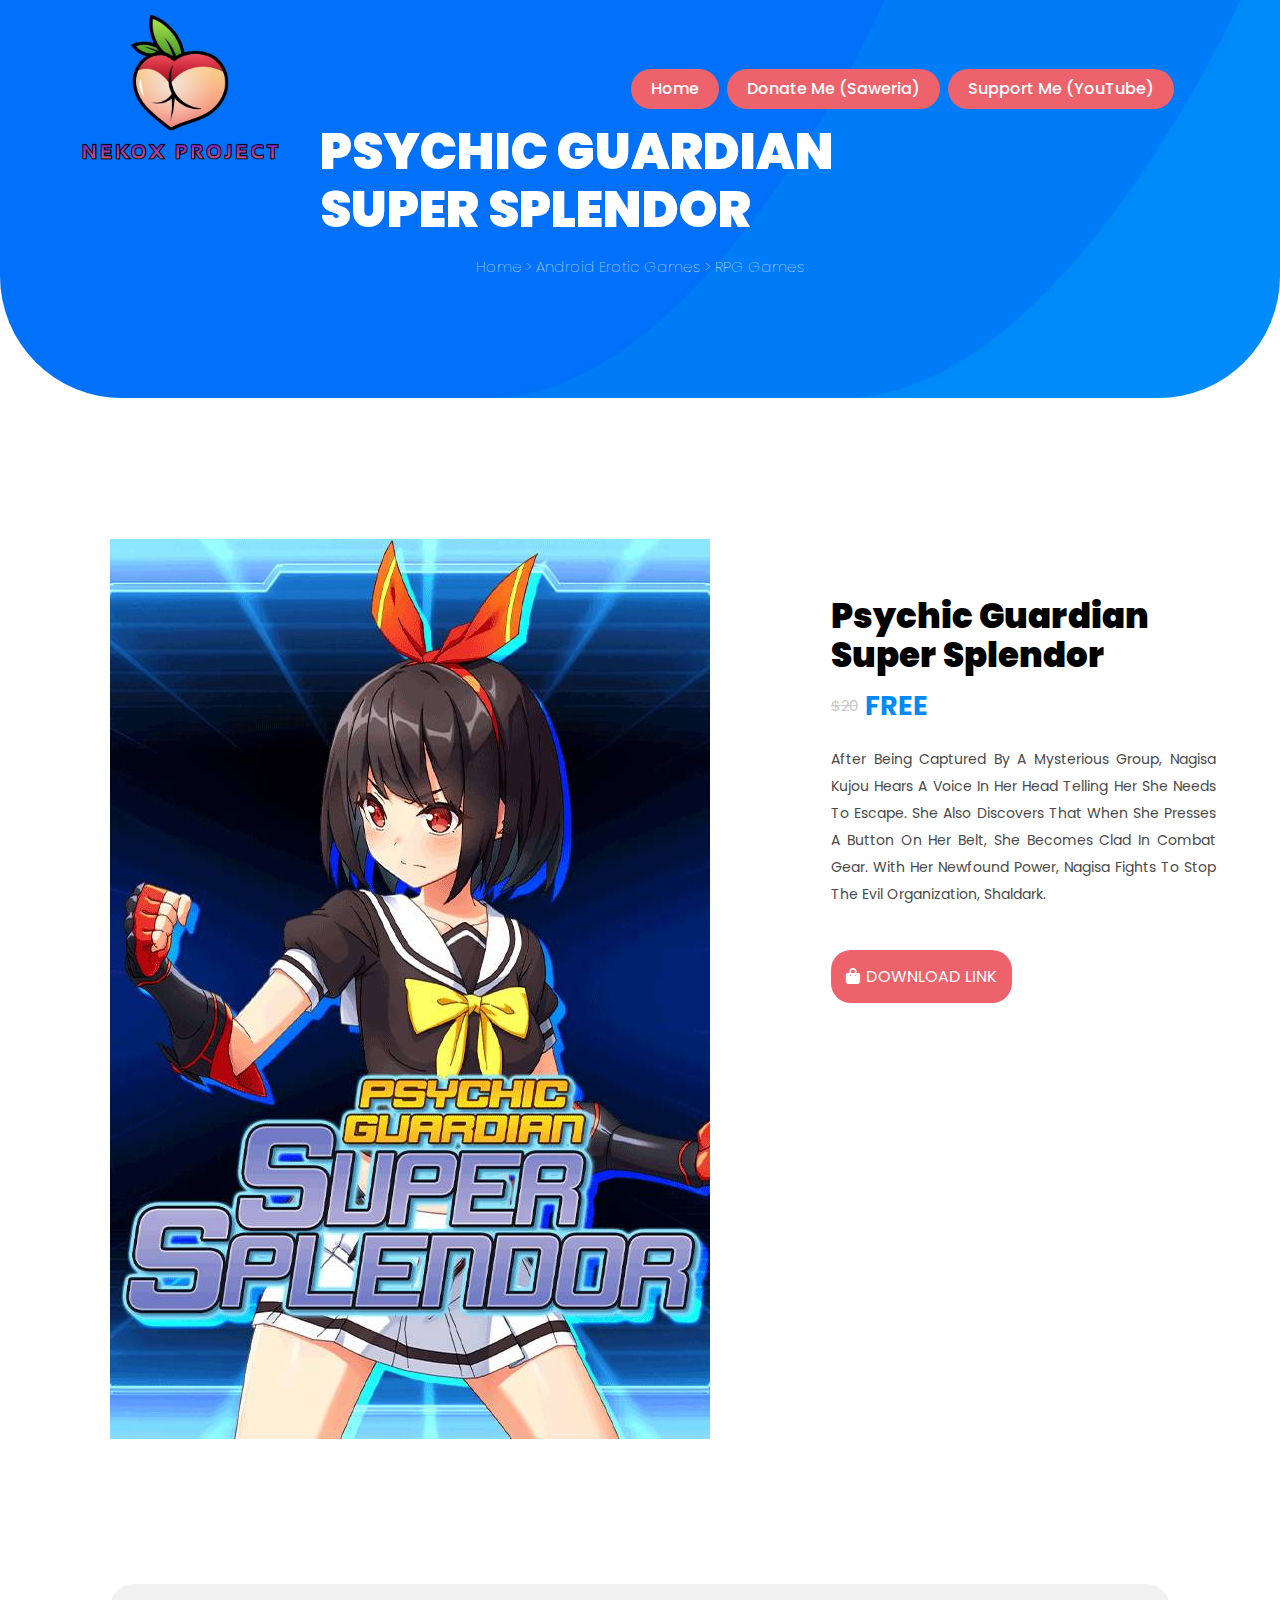
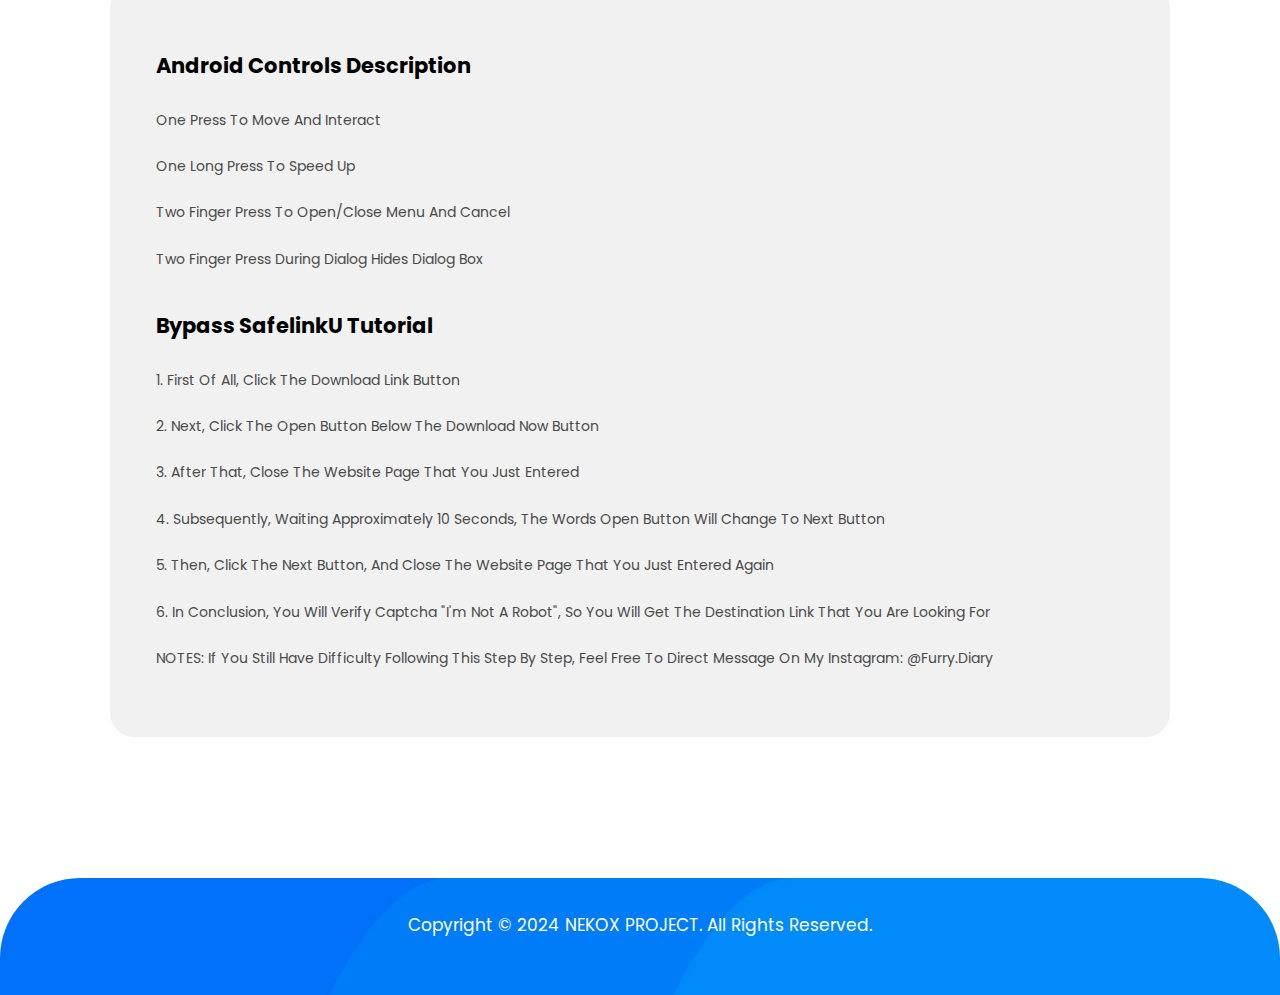
<file: guardiansupersplendor.html>
<!DOCTYPE html>
<html>
	<!-- Head NEKOX PROJECT -->
    <head>
        <meta charset="utf-8">
        <title>NEKOX PROJECT</title>
		<link rel="shortcut icon" href="imgs/Website Icon.jpg">
		
        <link rel="stylesheet" type="text/css" href="css/style.css">
        <link rel="stylesheet" type="text/css" href="css/all.min.css">
        <link rel="stylesheet" type="text/css" href="css/normalize.css">
        <link rel="stylesheet" type="text/css" href="css/animate.css">
        <link rel="stylesheet" type="text/css" href="css/flex-slider.css">
        <link rel="stylesheet" type="text/css" href="css/fontawesome.css">
        <link rel="stylesheet" type="text/css" href="css/owl.css">

        <link rel="preconnect" href="https://fonts.googleapis.com">
        <link rel="preconnect" href="https://fonts.gstatic.com">
		
		<link rel="stylesheet" href="https://unpkg.com/boxicons@latest/css/boxicons.min.css">
        <link rel="stylesheet" href="https://fonts.googleapis.com/css2?family=Poppins:wght@500;600&display=swap">
		
		<style>
			.justified-text {
				text-align:justify;
			}
		</style>
    </head>



<body>
	<!-- Menu NEKOX PROJECT -->
	<header>
		<div class="header-img">
			<a><img src="imgs/NEKOX Logo.png" width="200"></a>
		</div>
	
		<div class="nav">
			<ul>
				<li class="sign"><a href="index.html">Home</a></li>
				<li class="sign"><a href="https://saweria.co/DavidHariadi">Donate Me (Saweria)</a></li>
				<li class="sign"><a href="https://www.youtube.com/@HorribleScare">Support Me (YouTube)</a></li>
            </ul>
		</div>
	</header>
			
			
			
	<!-- Shop Head NEKOX PROJECT -->
    <div class="shop-head">
		<div class="shop-head-txt">
			<h3>PSYCHIC GUARDIAN SUPER SPLENDOR</h3>
            <h6><span>Home</span> > <span>Android Erotic Games</span> > <span>RPG Games</span></h6>
        </div>
    </div>
	
	
	
    <!-- Details NEKOX PROJECT -->
    <div class="details">
		<div class="container">
			<div class="img-box">
				<img src="imgs/Banner Image 4.jpg">
            </div>
				
				
            <div class="right-details">
				<div class="top">
					<h4>Psychic Guardian Super Splendor</h4>
                    <div class="price">
						<span>$20</span>
                        <h3>FREE</h3>
                    </div>
                    <p class="justified-text">After being captured by a mysterious group, Nagisa Kujou hears a voice in her head telling her she needs to escape. She also discovers that when she presses a button on her belt, she becomes clad in combat gear. With her newfound power, Nagisa fights to stop the evil organization, Shaldark.</p>
                </div>
				
				
                <form>
                    <a href="https://sfl.gl/PsychokineticSailorSplendor"><i class="fa fa-shopping-bag"></i>DOWNLOAD LINK</a>
				</form>
				
				
                <div class="game-details">
					<div>
						<iframe width="385" height="315" src="https://www.youtube.com/embed/un-3OX6CUIw?si=wRbUpxfsfKuZ5J21" title="YouTube video player" frameborder="0" allow="accelerometer; autoplay; clipboard-write; encrypted-media; gyroscope; picture-in-picture; web-share" allowfullscreen></iframe>
                    </div>
                </div>
            </div>
        </div>
    </div>
	
	
	
    <!-- Description NEKOX PROJECT -->
    <div class="description">
		<div class="container">
			<div class="top">
                <h5 class="reviews-h">Android Controls Description</h5>
            </div>
			
			
            <div class="description-p">
				<p>One press to move and interact</p>
                <br>
                <p>One long press to speed up</p>
				<br>
				<p>Two finger press to open/close menu and cancel</p>
				<br>
				<p>Two finger press during dialog hides dialog box</p>
				<br>
				<br>
            </div>
			
			
			<div class="top">
				<h5 class="reviews-h">Bypass SafelinkU Tutorial</h5>
			</div>
			
			
            <div class="reviews-p">
				<p>1. First of all, click the Download Link button</p>
				<br>
				<p>2. Next, click the Open button below the Download Now button</p>
				<br>
				<p>3. After that, close the website page that you just entered</p>
				<br>
				<p>4. Subsequently, waiting approximately 10 seconds, the words Open button will change to Next button</p>
				<br>
				<p>5. Then, click the Next button, and close the website page that you just entered again</p>
				<br>
				<p>6. In conclusion, you will verify captcha "I'm not a robot", so you will get the destination link that you are looking for</p>
				<br>
				<p>NOTES: If you still have difficulty following this step by step, feel free to Direct Message on my Instagram: @furry.diary</p>
            </div>
        </div>
    </div>
            
    
	
	<!-- Footer NEKOX PROJECT -->
	<div class="footer">
		<p>Copyright &copy; 2024 NEKOX PROJECT. All rights reserved.</p>
    </div>
    <script src="main.js"></script>
			
</body>

</html>
</file>
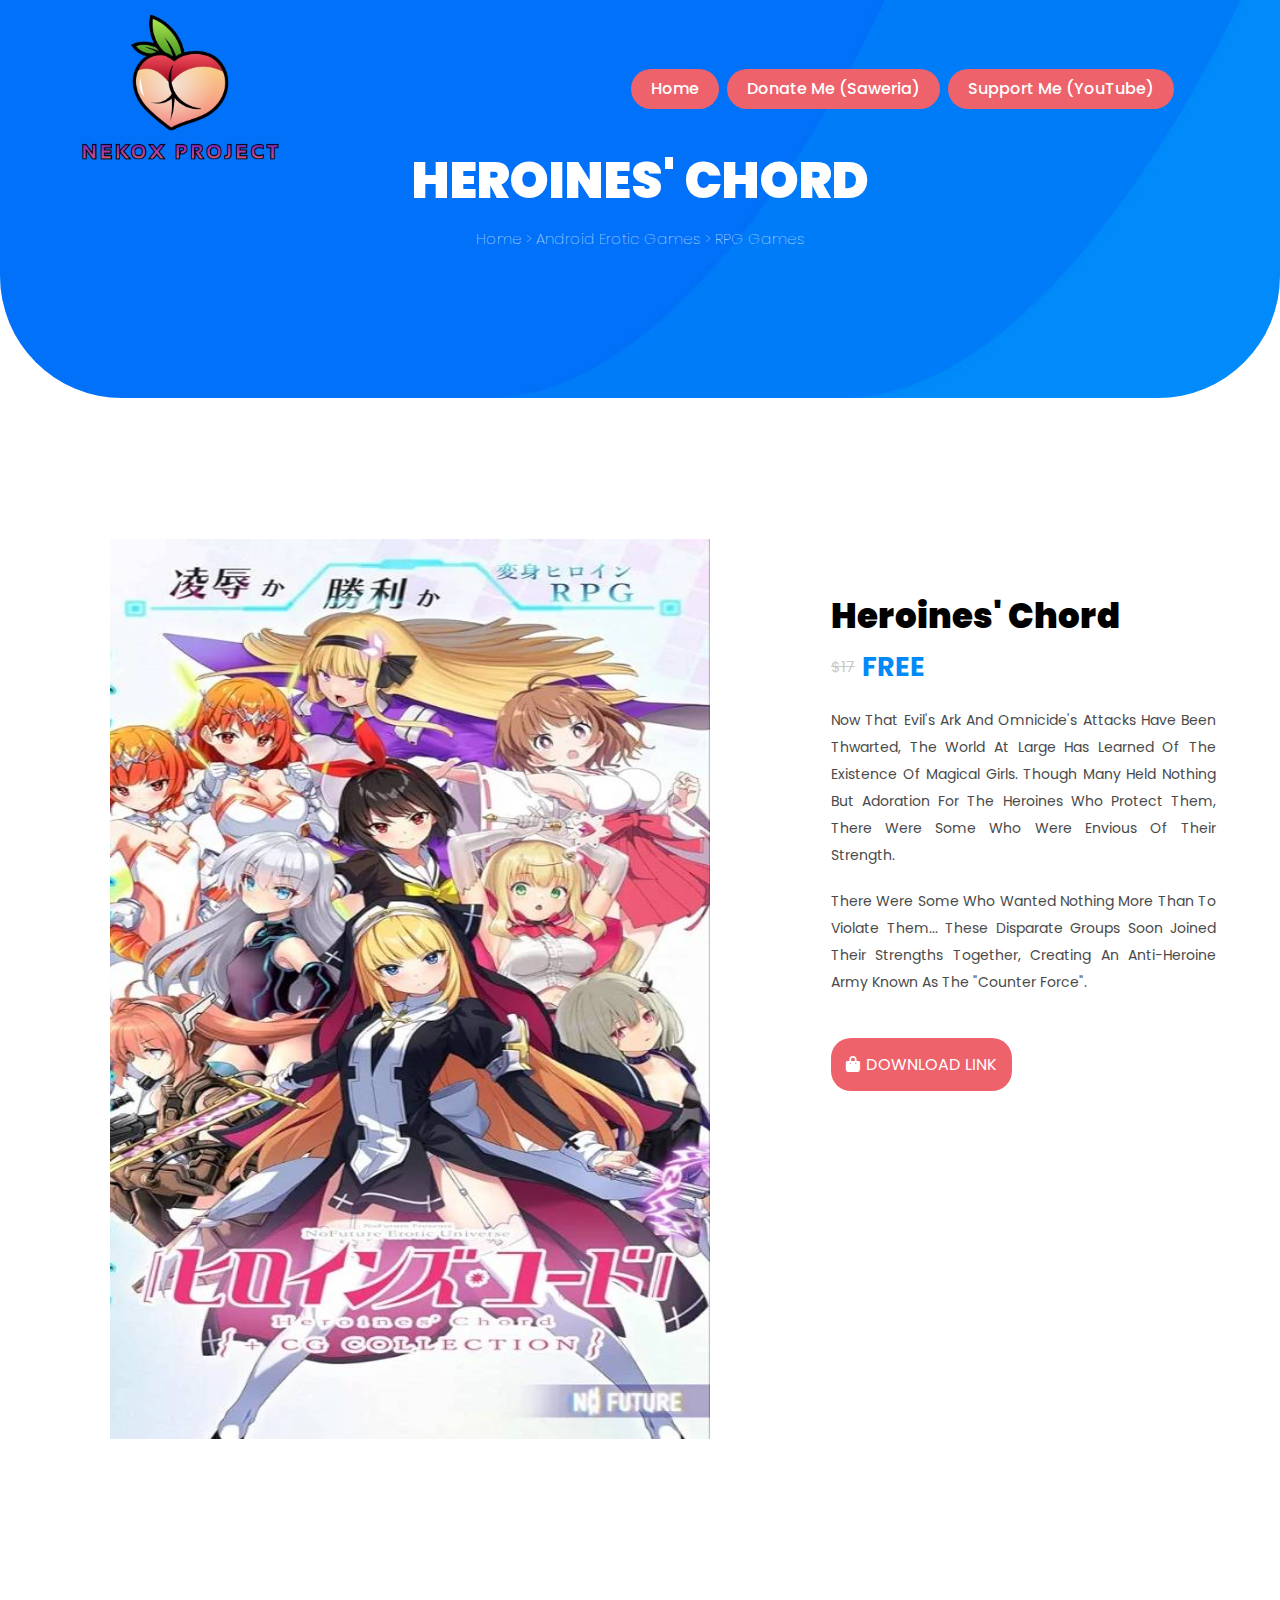
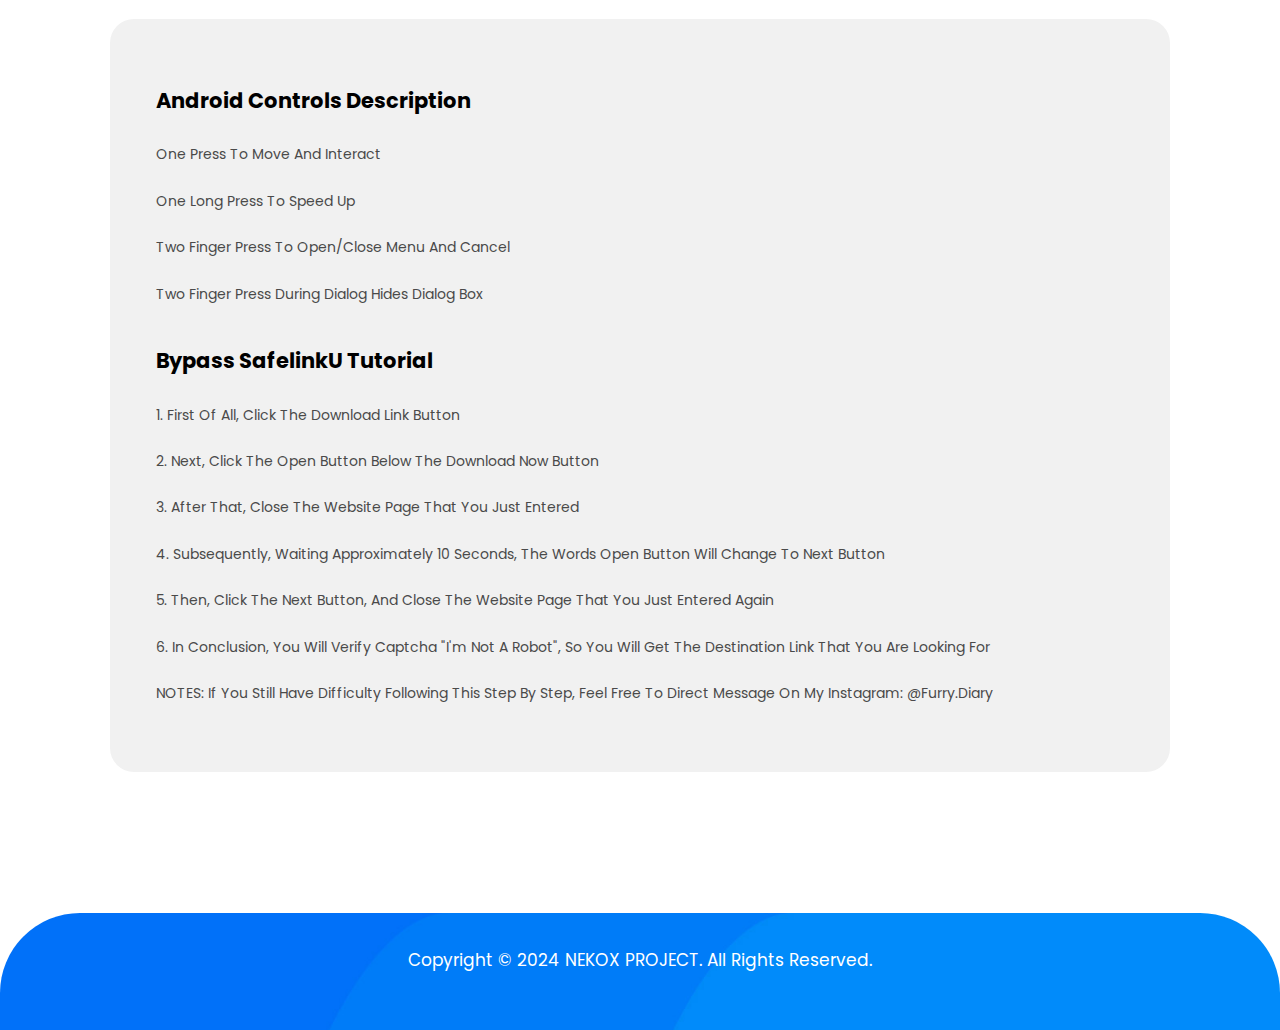
<file: heroineschord.html>
<!DOCTYPE html>
<html>
	<!-- Head NEKOX PROJECT -->
    <head>
        <meta charset="utf-8">
        <title>NEKOX PROJECT</title>
		<link rel="shortcut icon" href="imgs/Website Icon.jpg">
		
        <link rel="stylesheet" type="text/css" href="css/style.css">
        <link rel="stylesheet" type="text/css" href="css/all.min.css">
        <link rel="stylesheet" type="text/css" href="css/normalize.css">
        <link rel="stylesheet" type="text/css" href="css/animate.css">
        <link rel="stylesheet" type="text/css" href="css/flex-slider.css">
        <link rel="stylesheet" type="text/css" href="css/fontawesome.css">
        <link rel="stylesheet" type="text/css" href="css/owl.css">

        <link rel="preconnect" href="https://fonts.googleapis.com">
        <link rel="preconnect" href="https://fonts.gstatic.com">
		
		<link rel="stylesheet" href="https://unpkg.com/boxicons@latest/css/boxicons.min.css">
        <link rel="stylesheet" href="https://fonts.googleapis.com/css2?family=Poppins:wght@500;600&display=swap">
		
		<style>
			.justified-text {
				text-align:justify;
			}
		</style>
    </head>



<body>
	<!-- Menu NEKOX PROJECT -->
	<header>
		<div class="header-img">
			<a><img src="imgs/NEKOX Logo.png" width="200"></a>
		</div>
	
		<div class="nav">
			<ul>
				<li class="sign"><a href="index.html">Home</a></li>
				<li class="sign"><a href="https://saweria.co/DavidHariadi">Donate Me (Saweria)</a></li>
				<li class="sign"><a href="https://www.youtube.com/@HorribleScare">Support Me (YouTube)</a></li>
            </ul>
		</div>
	</header>
			
			
			
	<!-- Shop Head NEKOX PROJECT -->
    <div class="shop-head">
		<div class="shop-head-txt">
			<h3>HEROINES' CHORD</h3>
            <h6><span>Home</span> > <span>Android Erotic Games</span> > <span>RPG Games</span></h6>
        </div>
    </div>
	
	
	
    <!-- Details NEKOX PROJECT -->
    <div class="details">
		<div class="container">
			<div class="img-box">
				<img src="imgs/Banner Image 7.jpg" width="600" height="900">
            </div>
				
				
            <div class="right-details">
				<div class="top">
					<h4>Heroines' Chord</h4>
                    <div class="price">
						<span>$17</span>
                        <h3>FREE</h3>
                    </div>
                    <p class="justified-text">Now that Evil's Ark and Omnicide's attacks have been thwarted, the world at large has learned of the existence of magical girls. Though many held nothing but adoration for the heroines who protect them, there were some who were envious of their strength.</p>
					<br>
					<p class="justified-text">There were some who wanted nothing more than to violate them... These disparate groups soon joined their strengths together, creating an anti-heroine army known as the "Counter Force".</p>
                </div>
				
				
                <form>
                    <a href="https://sfl.gl/HeroinesChord"><i class="fa fa-shopping-bag"></i>DOWNLOAD LINK</a>
				</form>
				
				
                <div class="game-details">
					<div>
						<iframe width="385" height="315" src="https://www.youtube.com/embed/BLAsuQ1LjMU?si=GT1rPqLclZeYHsc1" title="YouTube video player" frameborder="0" allow="accelerometer; autoplay; clipboard-write; encrypted-media; gyroscope; picture-in-picture; web-share" allowfullscreen></iframe>
                    </div>
                </div>
            </div>
        </div>
    </div>
	
	
	
    <!-- Description NEKOX PROJECT -->
    <div class="description">
		<div class="container">
			<div class="top">
                <h5 class="reviews-h">Android Controls Description</h5>
            </div>
			
			
            <div class="description-p">
				<p>One press to move and interact</p>
                <br>
                <p>One long press to speed up</p>
				<br>
				<p>Two finger press to open/close menu and cancel</p>
				<br>
				<p>Two finger press during dialog hides dialog box</p>
				<br>
				<br>
            </div>
			
			
			<div class="top">
				<h5 class="reviews-h">Bypass SafelinkU Tutorial</h5>
			</div>
			
			
            <div class="reviews-p">
				<p>1. First of all, click the Download Link button</p>
				<br>
				<p>2. Next, click the Open button below the Download Now button</p>
				<br>
				<p>3. After that, close the website page that you just entered</p>
				<br>
				<p>4. Subsequently, waiting approximately 10 seconds, the words Open button will change to Next button</p>
				<br>
				<p>5. Then, click the Next button, and close the website page that you just entered again</p>
				<br>
				<p>6. In conclusion, you will verify captcha "I'm not a robot", so you will get the destination link that you are looking for</p>
				<br>
				<p>NOTES: If you still have difficulty following this step by step, feel free to Direct Message on my Instagram: @furry.diary</p>
            </div>
        </div>
    </div>
            
    
	
	<!-- Footer NEKOX PROJECT -->
	<div class="footer">
		<p>Copyright &copy; 2024 NEKOX PROJECT. All rights reserved.</p>
    </div>
    <script src="main.js"></script>
			
</body>

</html>
</file>
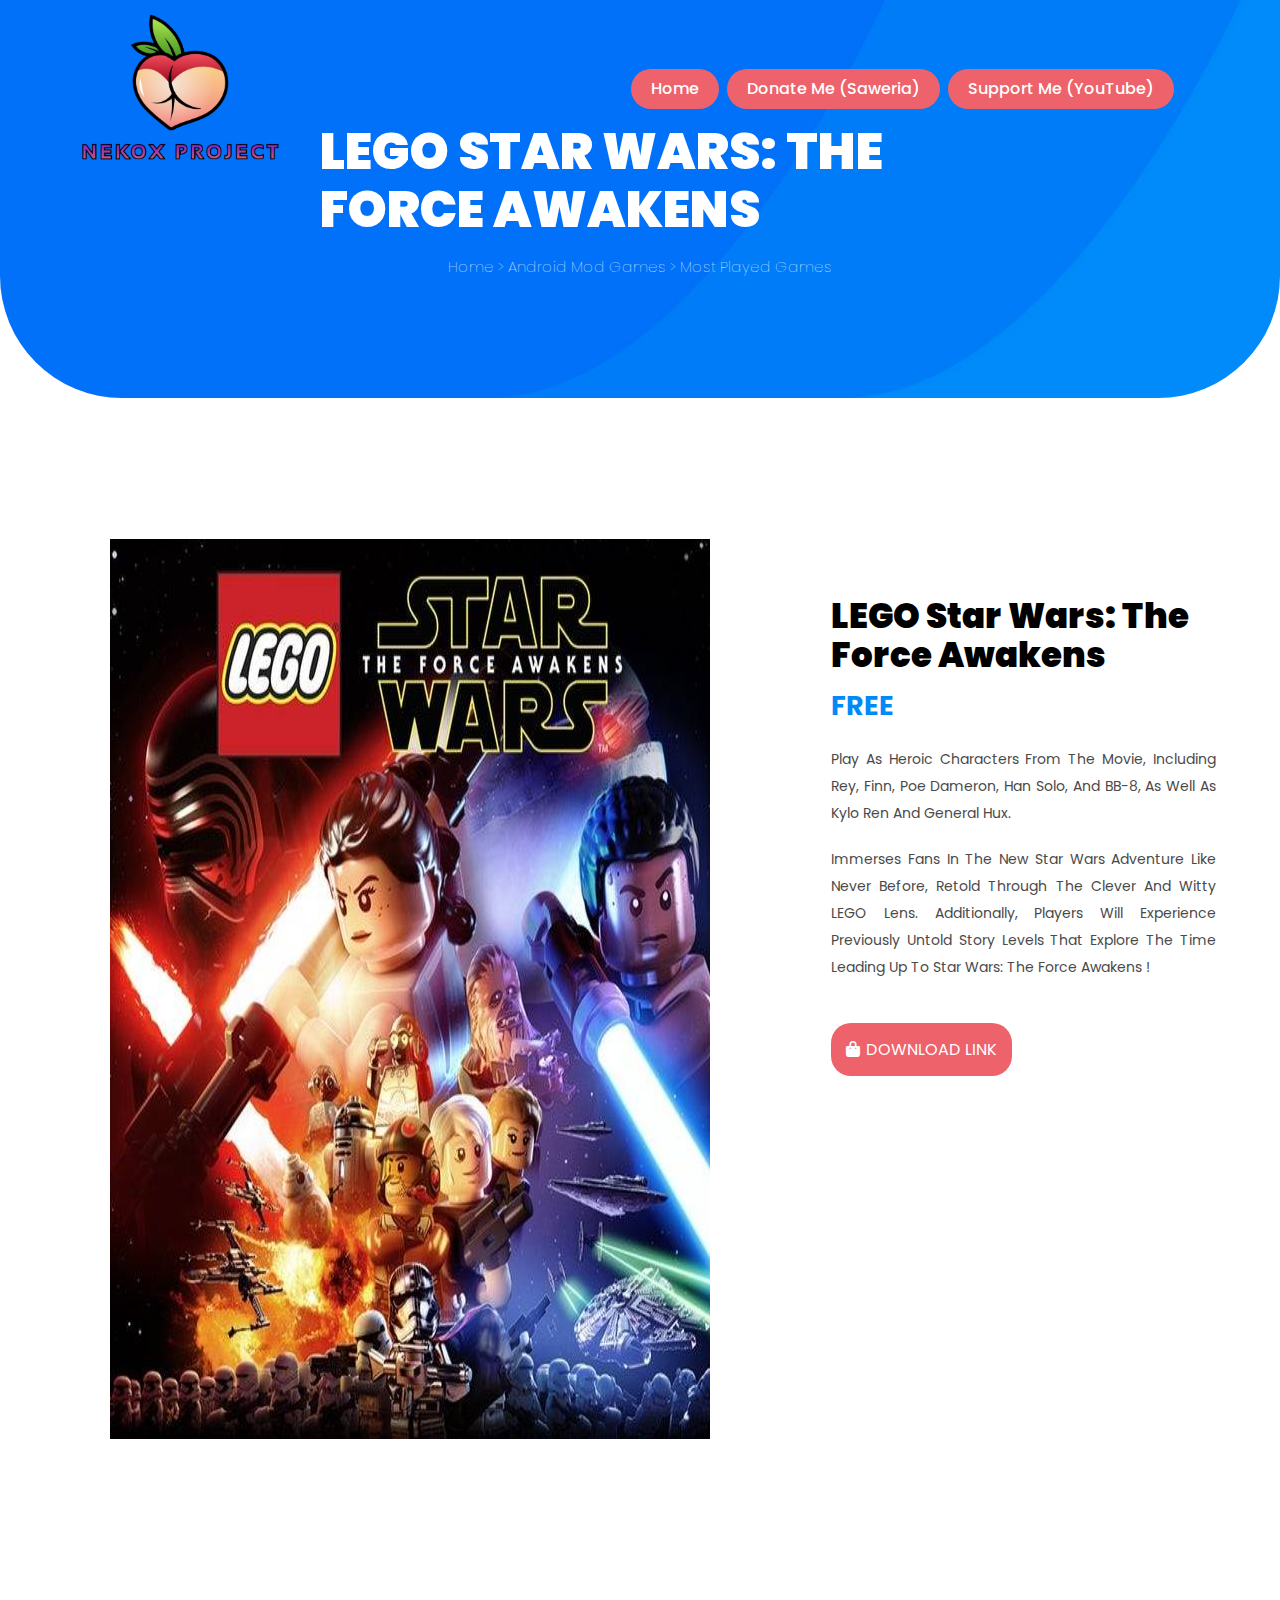
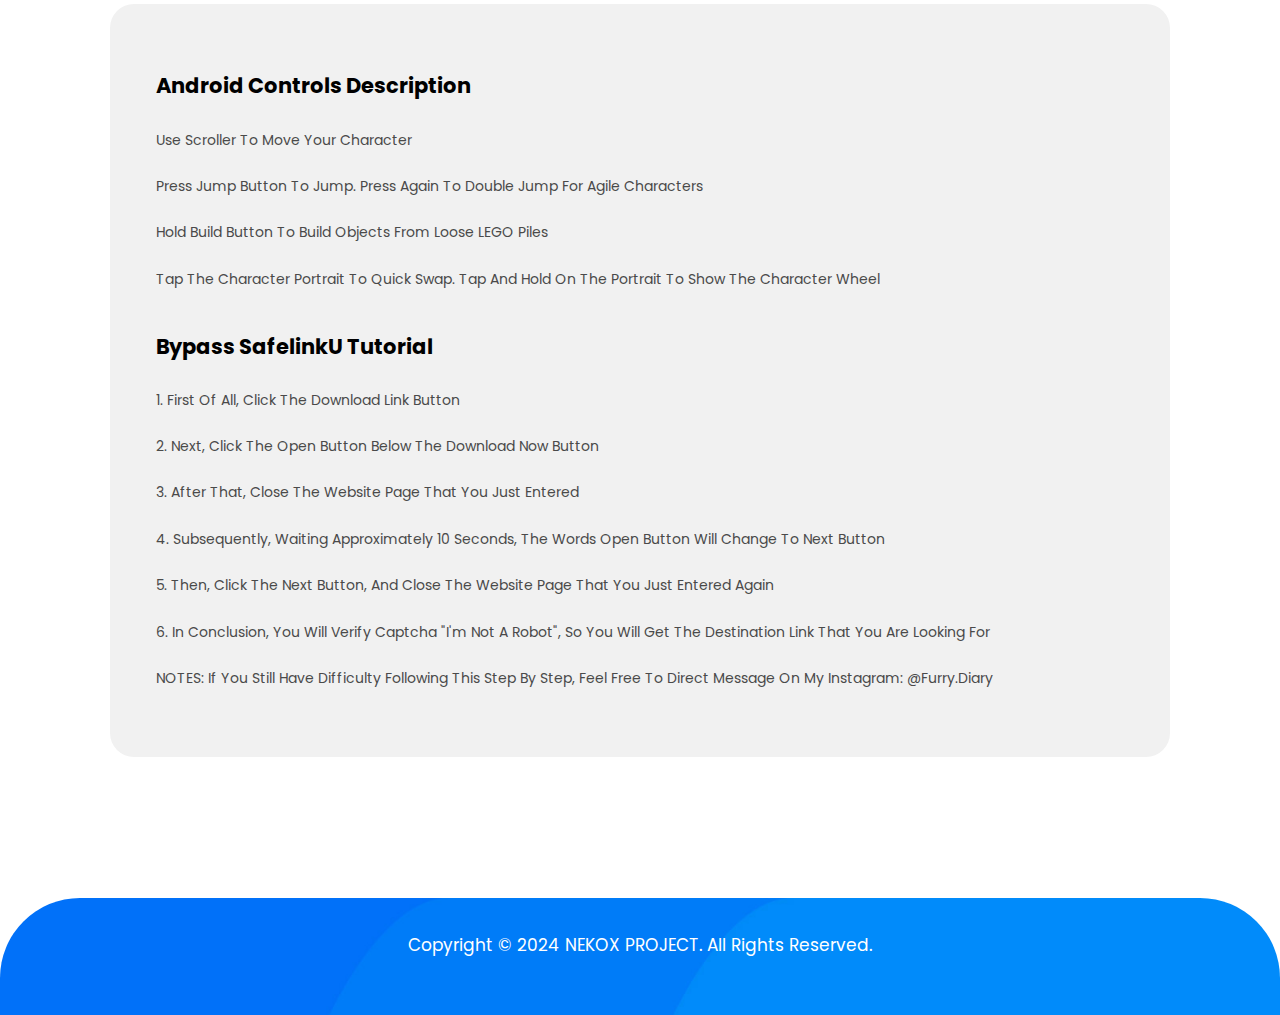
<file: legotfa.html>
<!DOCTYPE html>
<html>
	<!-- Head NEKOX PROJECT -->
    <head>
        <meta charset="utf-8">
        <title>NEKOX PROJECT</title>
		<link rel="shortcut icon" href="imgs/Website Icon.jpg">
		
        <link rel="stylesheet" type="text/css" href="css/style.css">
        <link rel="stylesheet" type="text/css" href="css/all.min.css">
        <link rel="stylesheet" type="text/css" href="css/normalize.css">
        <link rel="stylesheet" type="text/css" href="css/animate.css">
        <link rel="stylesheet" type="text/css" href="css/flex-slider.css">
        <link rel="stylesheet" type="text/css" href="css/fontawesome.css">
        <link rel="stylesheet" type="text/css" href="css/owl.css">

        <link rel="preconnect" href="https://fonts.googleapis.com">
        <link rel="preconnect" href="https://fonts.gstatic.com">
		
		<link rel="stylesheet" href="https://unpkg.com/boxicons@latest/css/boxicons.min.css">
        <link rel="stylesheet" href="https://fonts.googleapis.com/css2?family=Poppins:wght@500;600&display=swap">
		
		<style>
			.justified-text {
				text-align:justify;
			}
		</style>
    </head>



<body>
	<!-- Menu NEKOX PROJECT -->
	<header>
		<div class="header-img">
			<a><img src="imgs/NEKOX Logo.png" width="200"></a>
		</div>
	
		<div class="nav">
			<ul>
				<li class="sign"><a href="index.html">Home</a></li>
				<li class="sign"><a href="https://saweria.co/DavidHariadi">Donate Me (Saweria)</a></li>
				<li class="sign"><a href="https://www.youtube.com/@HorribleScare">Support Me (YouTube)</a></li>
            </ul>
		</div>
	</header>
			
			
			
	<!-- Shop Head NEKOX PROJECT -->
    <div class="shop-head">
		<div class="shop-head-txt">
			<h3>LEGO STAR WARS: THE FORCE AWAKENS</h3>
            <h6><span>Home</span> > <span>Android Mod Games</span> > <span>Most Played Games</span></h6>
        </div>
    </div>
	
	
	
    <!-- Details NEKOX PROJECT -->
    <div class="details">
		<div class="container">
			<div class="img-box">
				<img src="imgs/Banner Image 11.jpg" width="600" height="900">
            </div>
				
				
            <div class="right-details">
				<div class="top">
					<h4>LEGO Star Wars: The Force Awakens</h4>
                    <div class="price">
                        <h3>FREE</h3>
                    </div>
                    <p class="justified-text">Play as heroic characters from the movie, including Rey, Finn, Poe Dameron, Han Solo, and BB-8, as well as Kylo Ren and General Hux.</p>
					<br>
					<p class="justified-text">Immerses fans in the new Star Wars adventure like never before, retold through the clever and witty LEGO lens. Additionally, players will experience previously untold story levels that explore the time leading up to Star Wars: The Force Awakens !</p>
                </div>
				
				
                <form>
                    <a href="https://sfl.gl/LEGOTFAGame"><i class="fa fa-shopping-bag"></i>DOWNLOAD LINK</a>
				</form>
				
				
                <div class="game-details">
					<div>
						<iframe width="385" height="315" src="https://www.youtube.com/embed/gnQUQokhiSE?si=jS-oYeCOuIqPHzk7" title="YouTube video player" frameborder="0" allow="accelerometer; autoplay; clipboard-write; encrypted-media; gyroscope; picture-in-picture; web-share" allowfullscreen></iframe>
                    </div>
                </div>
            </div>
        </div>
    </div>
	
	
	
    <!-- Description NEKOX PROJECT -->
    <div class="description">
		<div class="container">
			<div class="top">
                <h5 class="reviews-h">Android Controls Description</h5>
            </div>
			
			
            <div class="description-p">
				<p>Use Scroller to move your character</p>
                <br>
                <p>Press Jump Button to jump. Press again to double jump for agile characters</p>
				<br>
				<p>Hold Build Button to build objects from loose LEGO piles</p>
				<br>
				<p>Tap the character portrait to quick swap. Tap and hold on the portrait to show the character wheel</p>
				<br>
				<br>
            </div>
			
			
			<div class="top">
				<h5 class="reviews-h">Bypass SafelinkU Tutorial</h5>
			</div>
			
			
            <div class="reviews-p">
				<p>1. First of all, click the Download Link button</p>
				<br>
				<p>2. Next, click the Open button below the Download Now button</p>
				<br>
				<p>3. After that, close the website page that you just entered</p>
				<br>
				<p>4. Subsequently, waiting approximately 10 seconds, the words Open button will change to Next button</p>
				<br>
				<p>5. Then, click the Next button, and close the website page that you just entered again</p>
				<br>
				<p>6. In conclusion, you will verify captcha "I'm not a robot", so you will get the destination link that you are looking for</p>
				<br>
				<p>NOTES: If you still have difficulty following this step by step, feel free to Direct Message on my Instagram: @furry.diary</p>
            </div>
        </div>
    </div>
            
    
	
	<!-- Footer NEKOX PROJECT -->
	<div class="footer">
		<p>Copyright &copy; 2024 NEKOX PROJECT. All rights reserved.</p>
    </div>
    <script src="main.js"></script>
			
</body>

</html>
</file>
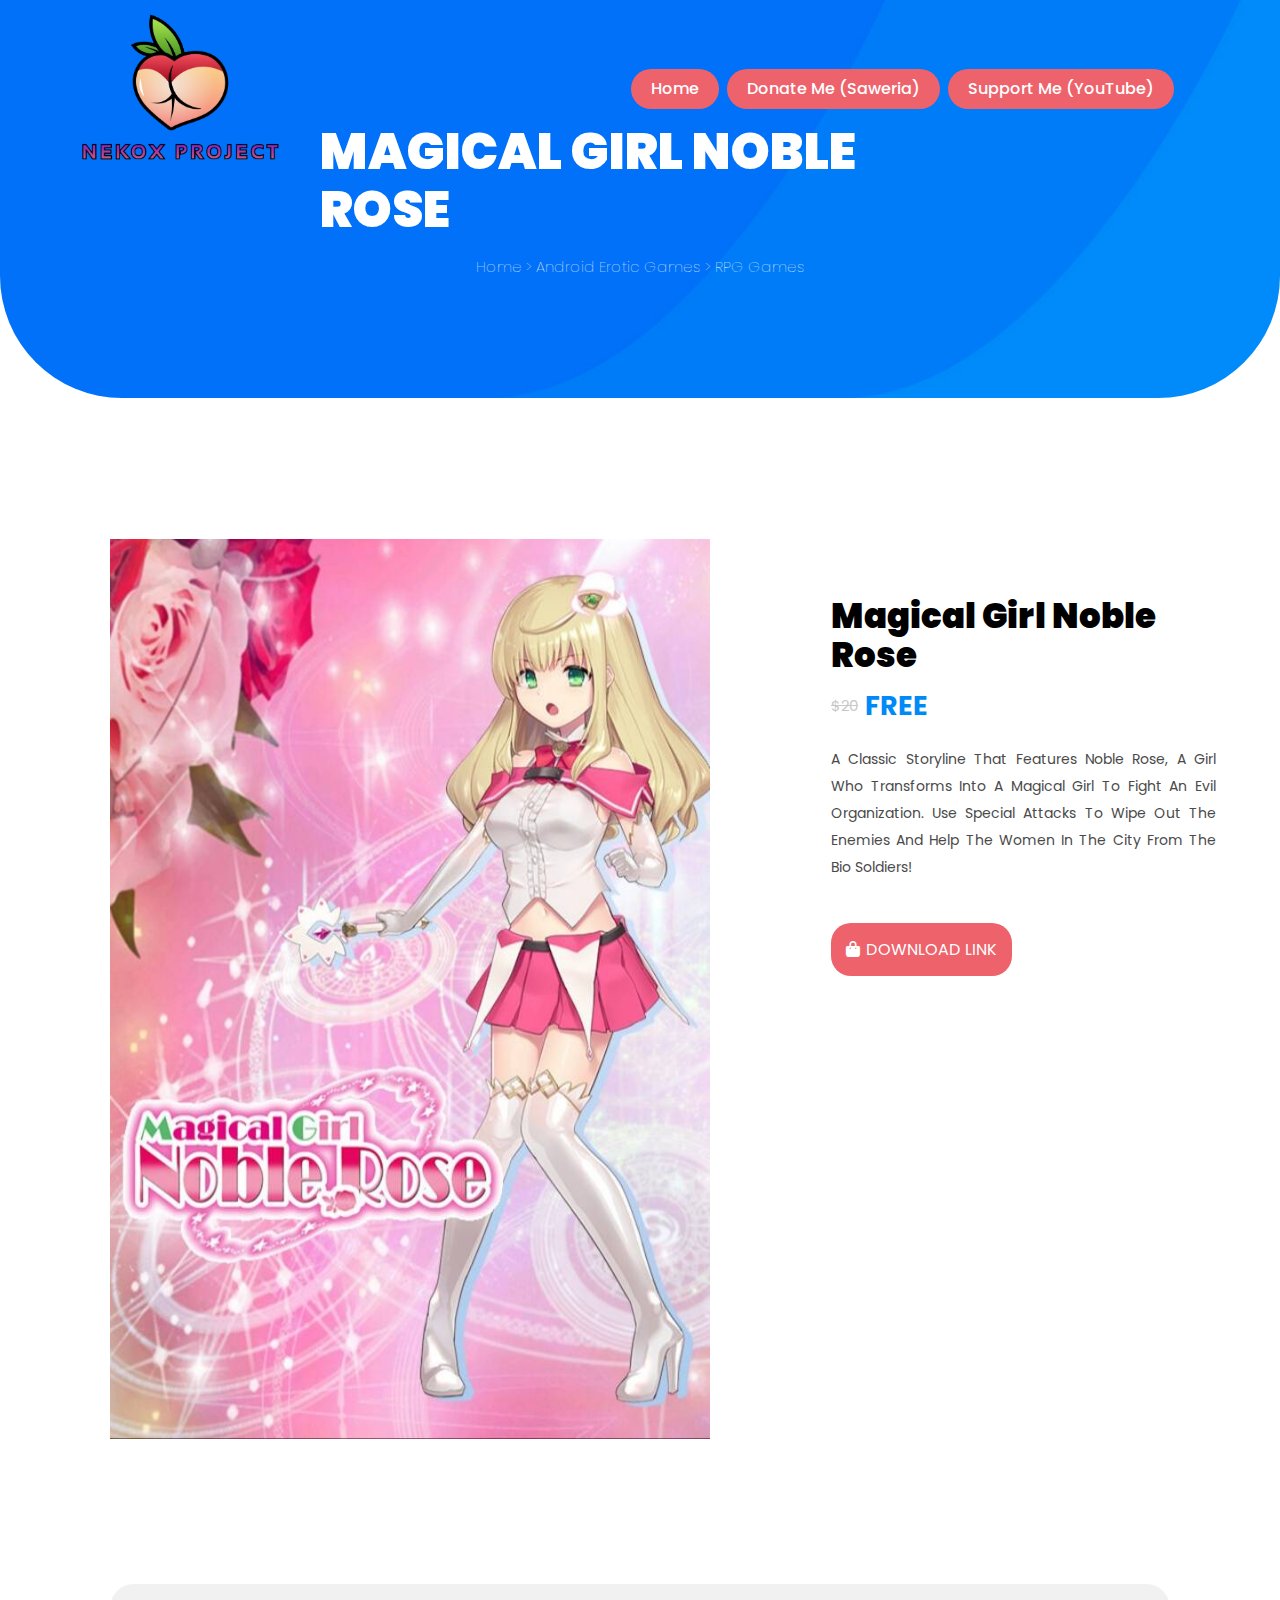
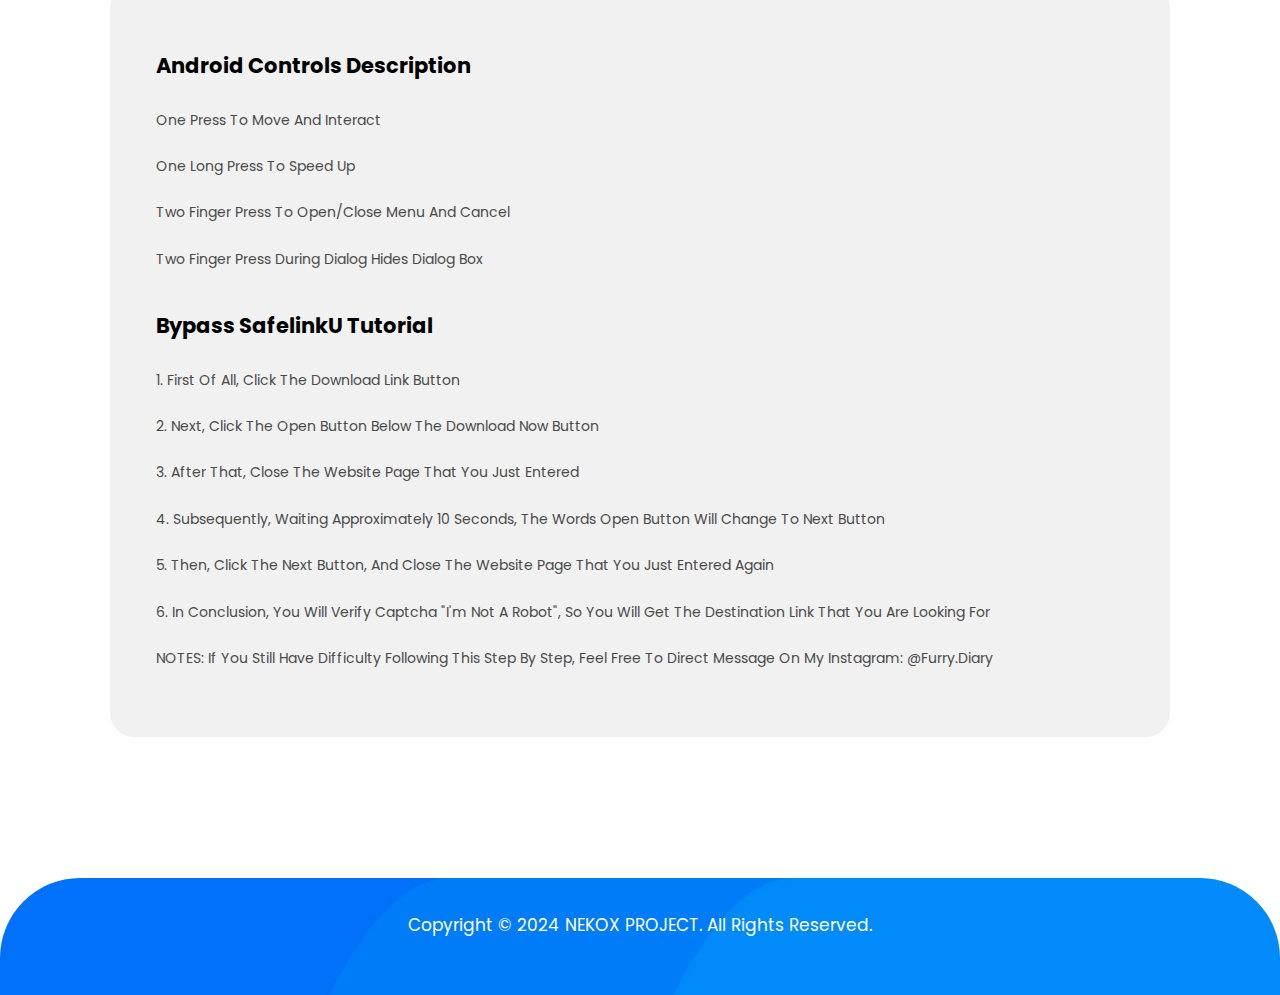
<file: magicalnoblerose.html>
<!DOCTYPE html>
<html>
	<!-- Head NEKOX PROJECT -->
    <head>
        <meta charset="utf-8">
        <title>NEKOX PROJECT</title>
		<link rel="shortcut icon" href="imgs/Website Icon.jpg">
		
        <link rel="stylesheet" type="text/css" href="css/style.css">
        <link rel="stylesheet" type="text/css" href="css/all.min.css">
        <link rel="stylesheet" type="text/css" href="css/normalize.css">
        <link rel="stylesheet" type="text/css" href="css/animate.css">
        <link rel="stylesheet" type="text/css" href="css/flex-slider.css">
        <link rel="stylesheet" type="text/css" href="css/fontawesome.css">
        <link rel="stylesheet" type="text/css" href="css/owl.css">

        <link rel="preconnect" href="https://fonts.googleapis.com">
        <link rel="preconnect" href="https://fonts.gstatic.com">
		
		<link rel="stylesheet" href="https://unpkg.com/boxicons@latest/css/boxicons.min.css">
        <link rel="stylesheet" href="https://fonts.googleapis.com/css2?family=Poppins:wght@500;600&display=swap">
		
		<style>
			.justified-text {
				text-align:justify;
			}
		</style>
    </head>



<body>
	<!-- Menu NEKOX PROJECT -->
	<header>
		<div class="header-img">
			<a><img src="imgs/NEKOX Logo.png" width="200"></a>
		</div>
	
		<div class="nav">
			<ul>
				<li class="sign"><a href="index.html">Home</a></li>
				<li class="sign"><a href="https://saweria.co/DavidHariadi">Donate Me (Saweria)</a></li>
				<li class="sign"><a href="https://www.youtube.com/@HorribleScare">Support Me (YouTube)</a></li>
            </ul>
		</div>
	</header>
			
			
			
	<!-- Shop Head NEKOX PROJECT -->
    <div class="shop-head">
		<div class="shop-head-txt">
			<h3>MAGICAL GIRL NOBLE ROSE</h3>
            <h6><span>Home</span> > <span>Android Erotic Games</span> > <span>RPG Games</span></h6>
        </div>
    </div>
	
	
	
    <!-- Details NEKOX PROJECT -->
    <div class="details">
		<div class="container">
			<div class="img-box">
				<img src="imgs/Banner Image 6.jpg" width="600" height="900">
            </div>
				
				
            <div class="right-details">
				<div class="top">
					<h4>Magical Girl Noble Rose</h4>
                    <div class="price">
						<span>$20</span>
                        <h3>FREE</h3>
                    </div>
                    <p class="justified-text">A classic storyline that features Noble Rose, a girl who transforms into a magical girl to fight an evil organization. Use special attacks to wipe out the enemies and help the women in the city from the Bio Soldiers!</p>
                </div>
				
				
                <form>
                    <a href="https://sfl.gl/MagicalNobleRose"><i class="fa fa-shopping-bag"></i>DOWNLOAD LINK</a>
				</form>
				
				
                <div class="game-details">
					<div>
						<iframe width="385" height="315" src="https://www.youtube.com/embed/PYZZKPxZduY?si=oJIcYqMRKnv3EBPf" title="YouTube video player" frameborder="0" allow="accelerometer; autoplay; clipboard-write; encrypted-media; gyroscope; picture-in-picture; web-share" allowfullscreen></iframe>
                    </div>
                </div>
            </div>
        </div>
    </div>
	
	
	
    <!-- Description NEKOX PROJECT -->
    <div class="description">
		<div class="container">
			<div class="top">
                <h5 class="reviews-h">Android Controls Description</h5>
            </div>
			
			
            <div class="description-p">
				<p>One press to move and interact</p>
                <br>
                <p>One long press to speed up</p>
				<br>
				<p>Two finger press to open/close menu and cancel</p>
				<br>
				<p>Two finger press during dialog hides dialog box</p>
				<br>
				<br>
            </div>
			
			
			<div class="top">
				<h5 class="reviews-h">Bypass SafelinkU Tutorial</h5>
			</div>
			
			
            <div class="reviews-p">
				<p>1. First of all, click the Download Link button</p>
				<br>
				<p>2. Next, click the Open button below the Download Now button</p>
				<br>
				<p>3. After that, close the website page that you just entered</p>
				<br>
				<p>4. Subsequently, waiting approximately 10 seconds, the words Open button will change to Next button</p>
				<br>
				<p>5. Then, click the Next button, and close the website page that you just entered again</p>
				<br>
				<p>6. In conclusion, you will verify captcha "I'm not a robot", so you will get the destination link that you are looking for</p>
				<br>
				<p>NOTES: If you still have difficulty following this step by step, feel free to Direct Message on my Instagram: @furry.diary</p>
            </div>
        </div>
    </div>
            
    
	
	<!-- Footer NEKOX PROJECT -->
	<div class="footer">
		<p>Copyright &copy; 2024 NEKOX PROJECT. All rights reserved.</p>
    </div>
    <script src="main.js"></script>
			
</body>

</html>
</file>
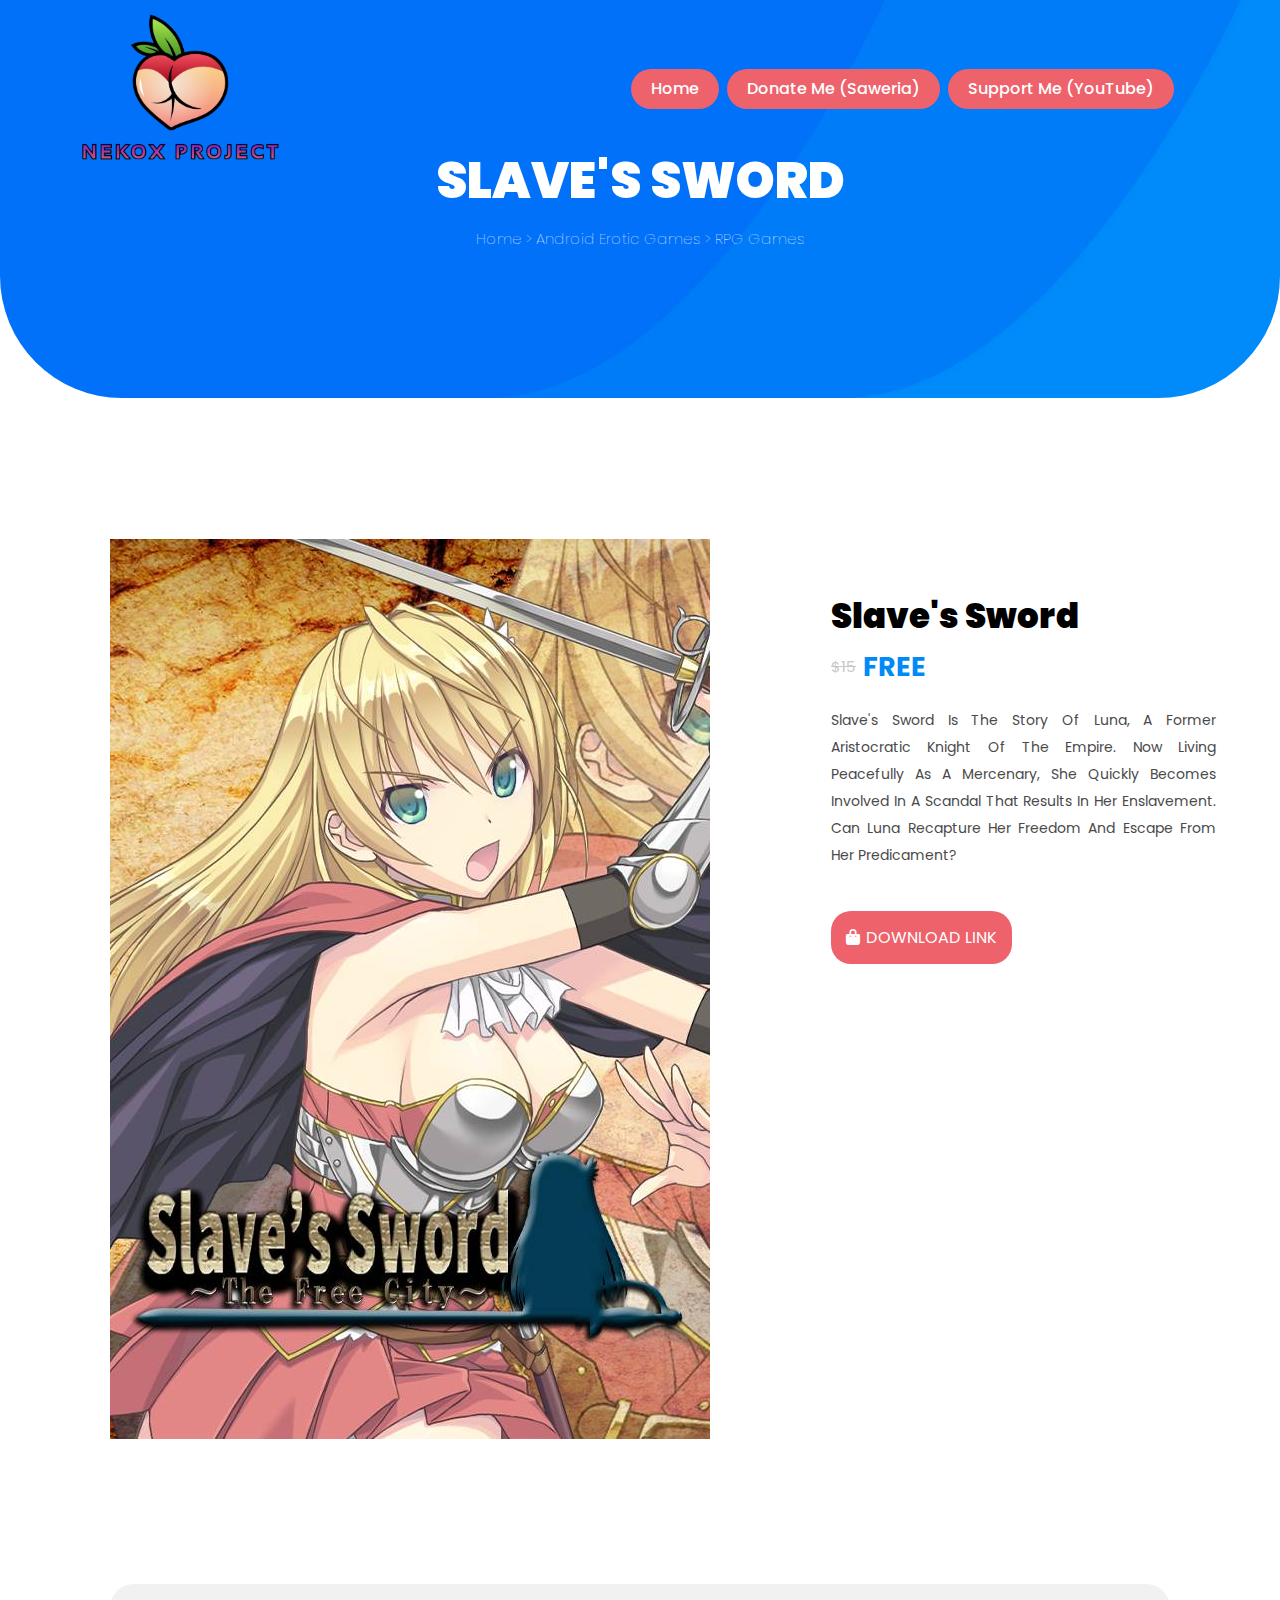
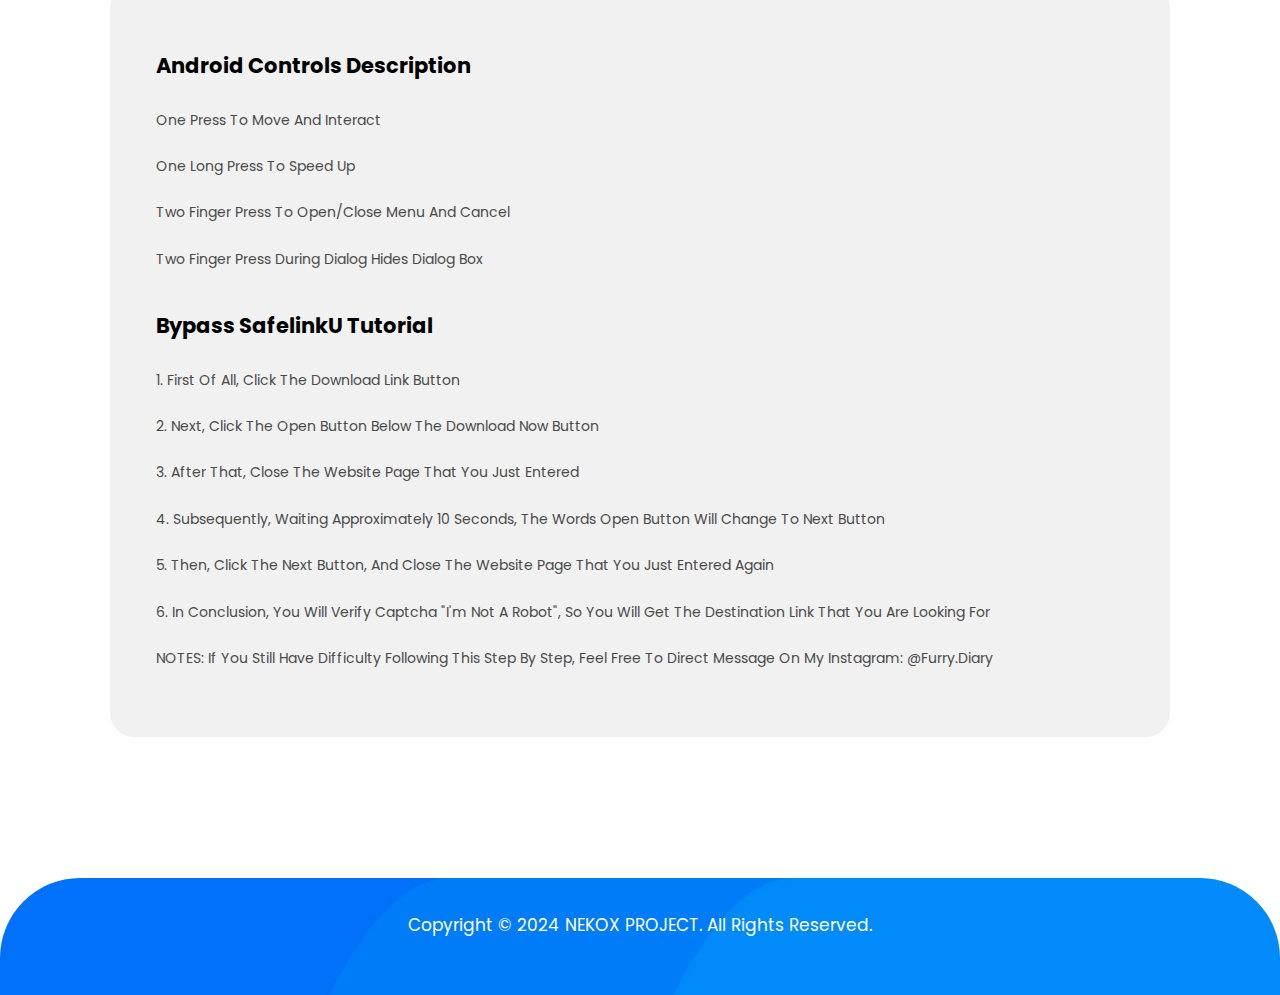
<file: product-detail.html>
<!DOCTYPE html>
<html>
	<!-- Head NEKOX PROJECT -->
    <head>
        <meta charset="utf-8">
        <title>NEKOX PROJECT</title>
		<link rel="shortcut icon" href="imgs/Website Icon.jpg">
		
        <link rel="stylesheet" type="text/css" href="css/style.css">
        <link rel="stylesheet" type="text/css" href="css/all.min.css">
        <link rel="stylesheet" type="text/css" href="css/normalize.css">
        <link rel="stylesheet" type="text/css" href="css/animate.css">
        <link rel="stylesheet" type="text/css" href="css/flex-slider.css">
        <link rel="stylesheet" type="text/css" href="css/fontawesome.css">
        <link rel="stylesheet" type="text/css" href="css/owl.css">

        <link rel="preconnect" href="https://fonts.googleapis.com">
        <link rel="preconnect" href="https://fonts.gstatic.com">
		
		<link rel="stylesheet" href="https://unpkg.com/boxicons@latest/css/boxicons.min.css">
        <link rel="stylesheet" href="https://fonts.googleapis.com/css2?family=Poppins:wght@500;600&display=swap">
		
		<style>
			.justified-text {
				text-align:justify;
			}
		</style>
    </head>



<body>
	<!-- Menu NEKOX PROJECT -->
	<header>
		<div class="header-img">
			<a><img src="imgs/NEKOX Logo.png" width="200"></a>
		</div>
	
		<div class="nav">
			<ul>
				<li class="sign"><a href="index.html">Home</a></li>
				<li class="sign"><a href="https://saweria.co/DavidHariadi">Donate Me (Saweria)</a></li>
				<li class="sign"><a href="https://www.youtube.com/@HorribleScare">Support Me (YouTube)</a></li>
            </ul>
		</div>
	</header>
			
			
			
	<!-- Shop Head NEKOX PROJECT -->
    <div class="shop-head">
		<div class="shop-head-txt">
			<h3>SLAVE'S SWORD</h3>
            <h6><span>Home</span> > <span>Android Erotic Games</span> > <span>RPG Games</span></h6>
        </div>
    </div>
	
	
	
    <!-- Details NEKOX PROJECT -->
    <div class="details">
		<div class="container">
			<div class="img-box">
				<img src="imgs/Banner Image.jpg">
            </div>
				
				
            <div class="right-details">
				<div class="top">
					<h4>Slave's Sword</h4>
                    <div class="price">
						<span>$15</span>
                        <h3>FREE</h3>
                    </div>
                    <p class="justified-text">Slave's Sword is the story of Luna, a former aristocratic knight of the Empire. Now living peacefully as a mercenary, she quickly becomes involved in a scandal that results in her enslavement. Can Luna recapture her freedom and escape from her predicament?</p>
                </div>
				
				
                <form>
                    <a href="https://sfl.gl/SlaveSword"><i class="fa fa-shopping-bag"></i>DOWNLOAD LINK</a>
				</form>
				
				
                <div class="game-details">
					<div>
						<iframe width="385" height="315" src="https://www.youtube.com/embed/hVy_b49oQ3M?si=-b23HLmZvuS9tsbI" title="YouTube video player" frameborder="0" allow="accelerometer; autoplay; clipboard-write; encrypted-media; gyroscope; picture-in-picture; web-share" allowfullscreen></iframe>
                    </div>
                </div>
            </div>
        </div>
    </div>
	
	
	
    <!-- Description NEKOX PROJECT -->
    <div class="description">
		<div class="container">
			<div class="top">
                <h5 class="reviews-h">Android Controls Description</h5>
            </div>
			
			
            <div class="description-p">
				<p>One press to move and interact</p>
                <br>
                <p>One long press to speed up</p>
				<br>
				<p>Two finger press to open/close menu and cancel</p>
				<br>
				<p>Two finger press during dialog hides dialog box</p>
				<br>
				<br>
            </div>
			
			
			<div class="top">
				<h5 class="reviews-h">Bypass SafelinkU Tutorial</h5>
			</div>
			
			
            <div class="reviews-p">
				<p>1. First of all, click the Download Link button</p>
				<br>
				<p>2. Next, click the Open button below the Download Now button</p>
				<br>
				<p>3. After that, close the website page that you just entered</p>
				<br>
				<p>4. Subsequently, waiting approximately 10 seconds, the words Open button will change to Next button</p>
				<br>
				<p>5. Then, click the Next button, and close the website page that you just entered again</p>
				<br>
				<p>6. In conclusion, you will verify captcha "I'm not a robot", so you will get the destination link that you are looking for</p>
				<br>
				<p>NOTES: If you still have difficulty following this step by step, feel free to Direct Message on my Instagram: @furry.diary</p>
            </div>
        </div>
    </div>
            
    
	
	<!-- Footer NEKOX PROJECT -->
	<div class="footer">
		<p>Copyright &copy; 2024 NEKOX PROJECT. All rights reserved.</p>
    </div>
    <script src="main.js"></script>
			
</body>

</html>
</file>
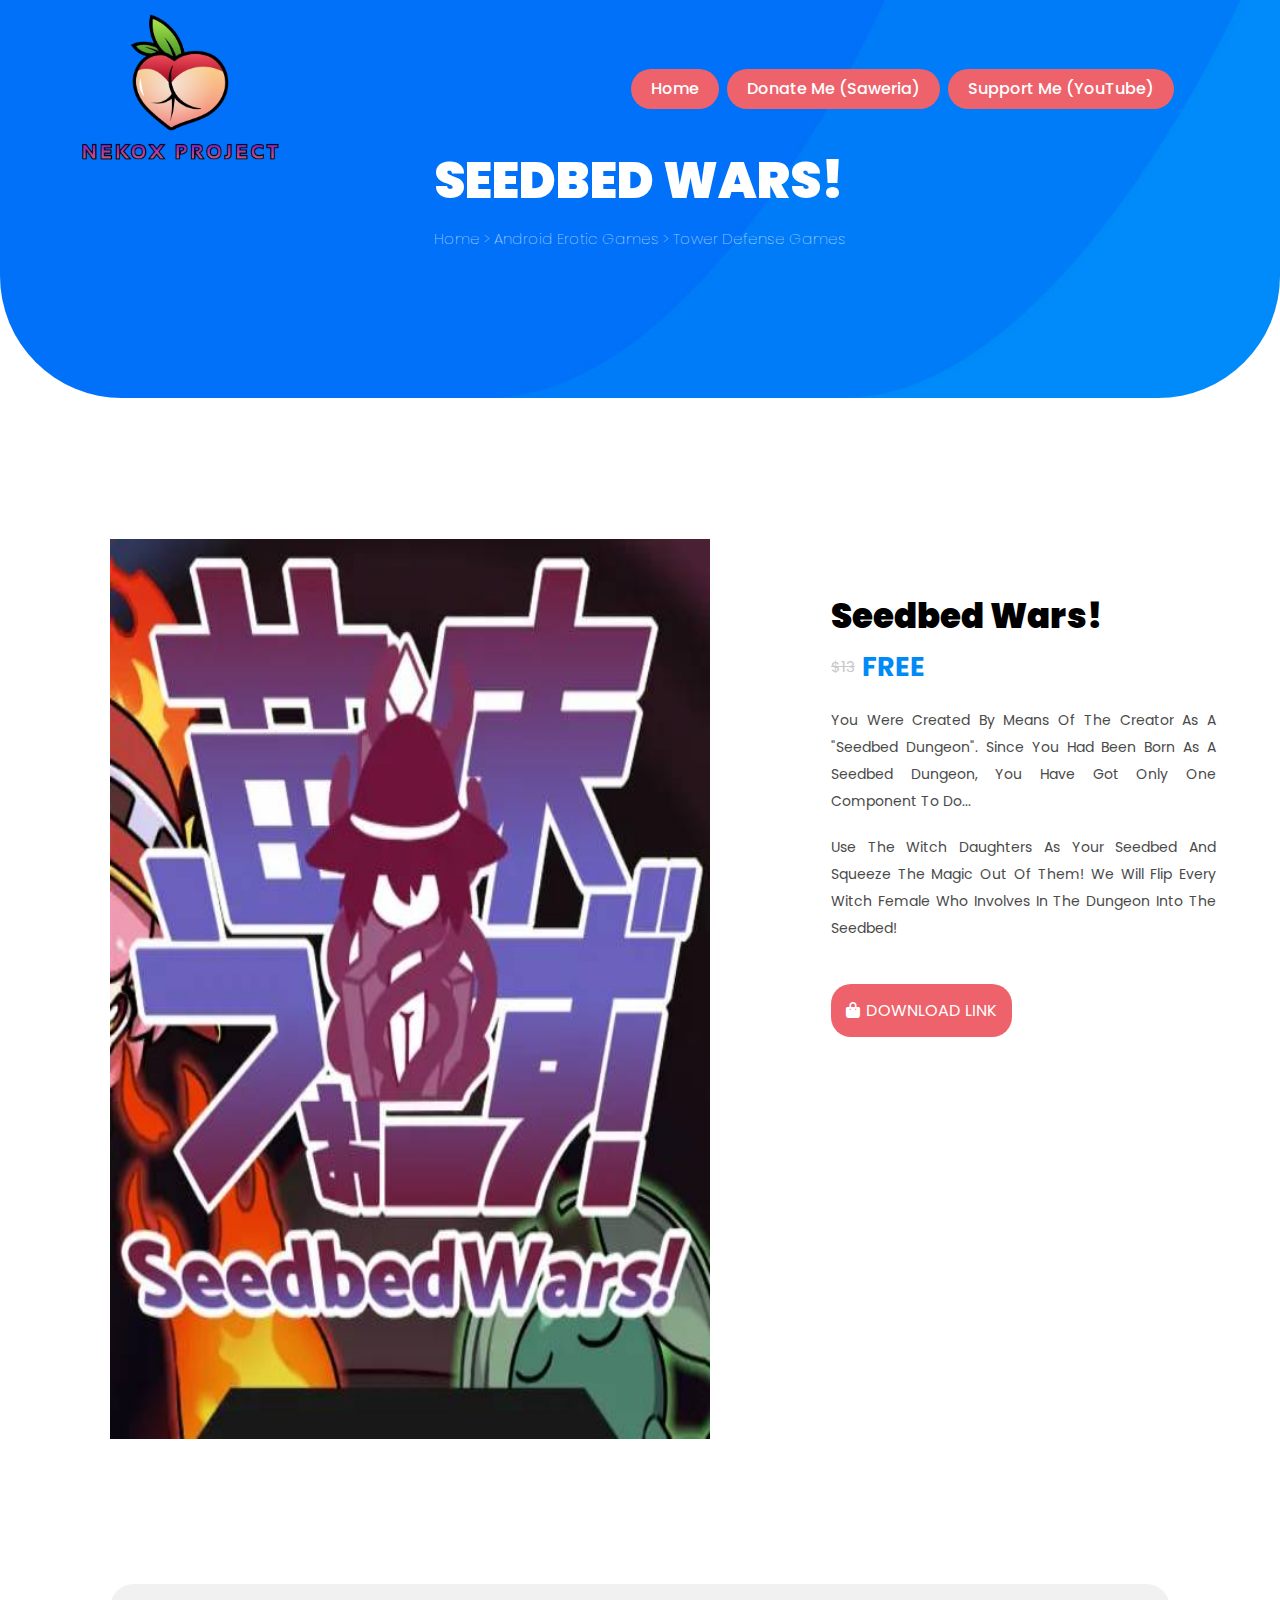
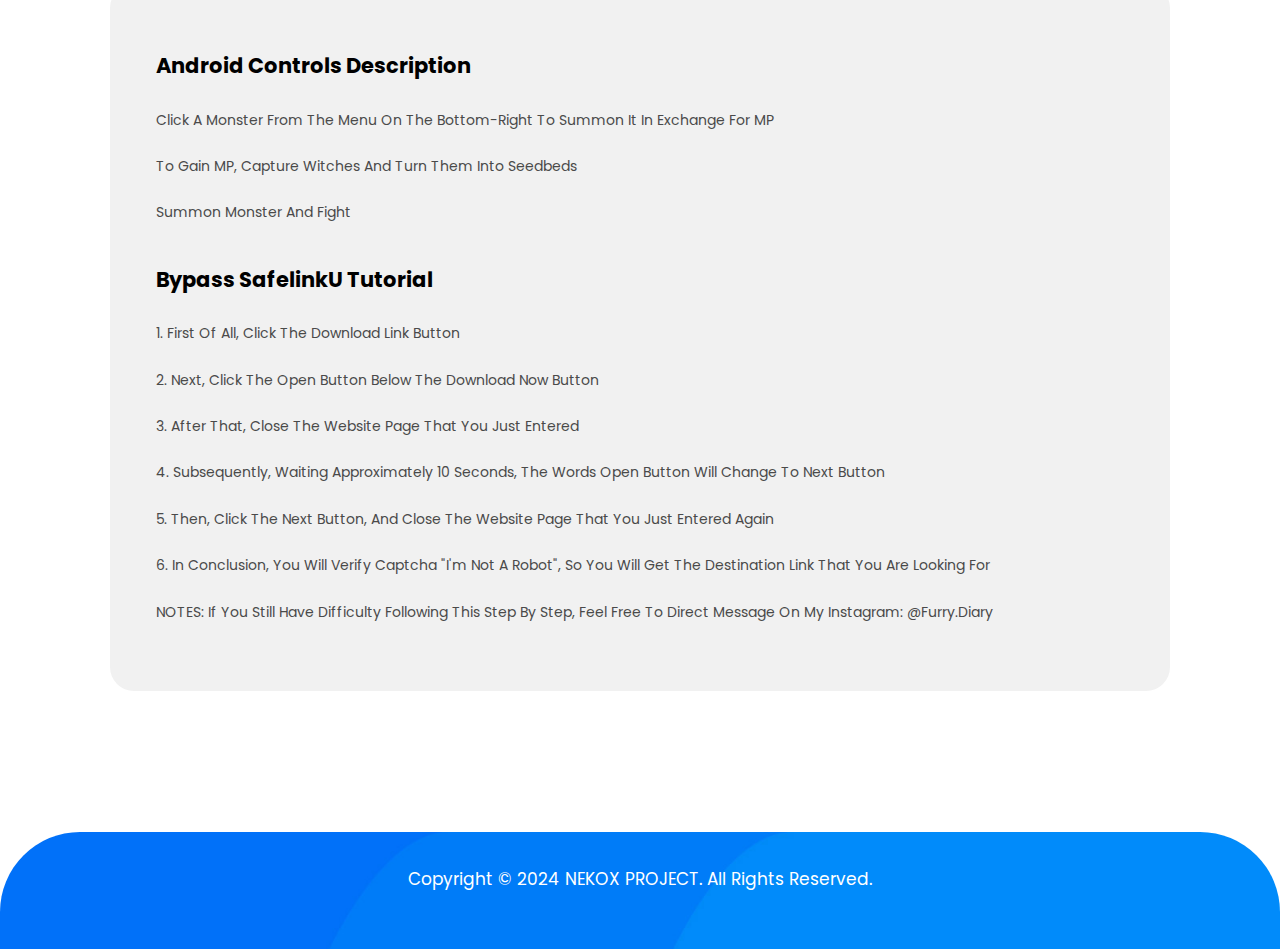
<file: seedbedwars.html>
<!DOCTYPE html>
<html>
	<!-- Head NEKOX PROJECT -->
    <head>
        <meta charset="utf-8">
        <title>NEKOX PROJECT</title>
		<link rel="shortcut icon" href="imgs/Website Icon.jpg">
		
        <link rel="stylesheet" type="text/css" href="css/style.css">
        <link rel="stylesheet" type="text/css" href="css/all.min.css">
        <link rel="stylesheet" type="text/css" href="css/normalize.css">
        <link rel="stylesheet" type="text/css" href="css/animate.css">
        <link rel="stylesheet" type="text/css" href="css/flex-slider.css">
        <link rel="stylesheet" type="text/css" href="css/fontawesome.css">
        <link rel="stylesheet" type="text/css" href="css/owl.css">

        <link rel="preconnect" href="https://fonts.googleapis.com">
        <link rel="preconnect" href="https://fonts.gstatic.com">
		
		<link rel="stylesheet" href="https://unpkg.com/boxicons@latest/css/boxicons.min.css">
        <link rel="stylesheet" href="https://fonts.googleapis.com/css2?family=Poppins:wght@500;600&display=swap">
		
		<style>
			.justified-text {
				text-align:justify;
			}
		</style>
    </head>



<body>
	<!-- Menu NEKOX PROJECT -->
	<header>
		<div class="header-img">
			<a><img src="imgs/NEKOX Logo.png" width="200"></a>
		</div>
	
		<div class="nav">
			<ul>
				<li class="sign"><a href="index.html">Home</a></li>
				<li class="sign"><a href="https://saweria.co/DavidHariadi">Donate Me (Saweria)</a></li>
				<li class="sign"><a href="https://www.youtube.com/@HorribleScare">Support Me (YouTube)</a></li>
            </ul>
		</div>
	</header>
			
			
			
	<!-- Shop Head NEKOX PROJECT -->
    <div class="shop-head">
		<div class="shop-head-txt">
			<h3>SEEDBED WARS!</h3>
            <h6><span>Home</span> > <span>Android Erotic Games</span> > <span>Tower Defense Games</span></h6>
        </div>
    </div>
	
	
	
    <!-- Details NEKOX PROJECT -->
    <div class="details">
		<div class="container">
			<div class="img-box">
				<img src="imgs/Banner Image 10.jpg" width="600" height="900">
            </div>
				
				
            <div class="right-details">
				<div class="top">
					<h4>Seedbed Wars!</h4>
                    <div class="price">
						<span>$13</span>
                        <h3>FREE</h3>
                    </div>
                    <p class="justified-text">You were created by means of the Creator as a "Seedbed Dungeon". Since you had been born as a Seedbed Dungeon, you have got only one component to do...</p>
					<br>
					<p class="justified-text">Use the witch daughters as your seedbed and squeeze the magic out of them! We will flip every witch female who involves in the dungeon into the seedbed!</p>
                </div>
				
				
                <form>
                    <a href="https://sfl.gl/SeedbedWars"><i class="fa fa-shopping-bag"></i>DOWNLOAD LINK</a>
				</form>
				
				
                <div class="game-details">
					<div>
						<iframe width="385" height="315" src="https://www.youtube.com/embed/kgy2OrjLvJo?si=pSKU5MM5AihSa79r" title="YouTube video player" frameborder="0" allow="accelerometer; autoplay; clipboard-write; encrypted-media; gyroscope; picture-in-picture; web-share" allowfullscreen></iframe>
                    </div>
                </div>
            </div>
        </div>
    </div>
	
	
	
    <!-- Description NEKOX PROJECT -->
    <div class="description">
		<div class="container">
			<div class="top">
                <h5 class="reviews-h">Android Controls Description</h5>
            </div>
			
			
            <div class="description-p">
				<p>Click a monster from the menu on the bottom-right to summon it in exchange for MP</p>
                <br>
                <p>To gain MP, capture witches and turn them into seedbeds</p>
				<br>
				<p>Summon monster and fight</p>
				<br>
				<br>
            </div>
			
			
			<div class="top">
				<h5 class="reviews-h">Bypass SafelinkU Tutorial</h5>
			</div>
			
			
            <div class="reviews-p">
				<p>1. First of all, click the Download Link button</p>
				<br>
				<p>2. Next, click the Open button below the Download Now button</p>
				<br>
				<p>3. After that, close the website page that you just entered</p>
				<br>
				<p>4. Subsequently, waiting approximately 10 seconds, the words Open button will change to Next button</p>
				<br>
				<p>5. Then, click the Next button, and close the website page that you just entered again</p>
				<br>
				<p>6. In conclusion, you will verify captcha "I'm not a robot", so you will get the destination link that you are looking for</p>
				<br>
				<p>NOTES: If you still have difficulty following this step by step, feel free to Direct Message on my Instagram: @furry.diary</p>
            </div>
        </div>
    </div>
            
    
	
	<!-- Footer NEKOX PROJECT -->
	<div class="footer">
		<p>Copyright &copy; 2024 NEKOX PROJECT. All rights reserved.</p>
    </div>
    <script src="main.js"></script>
			
</body>

</html>
</file>
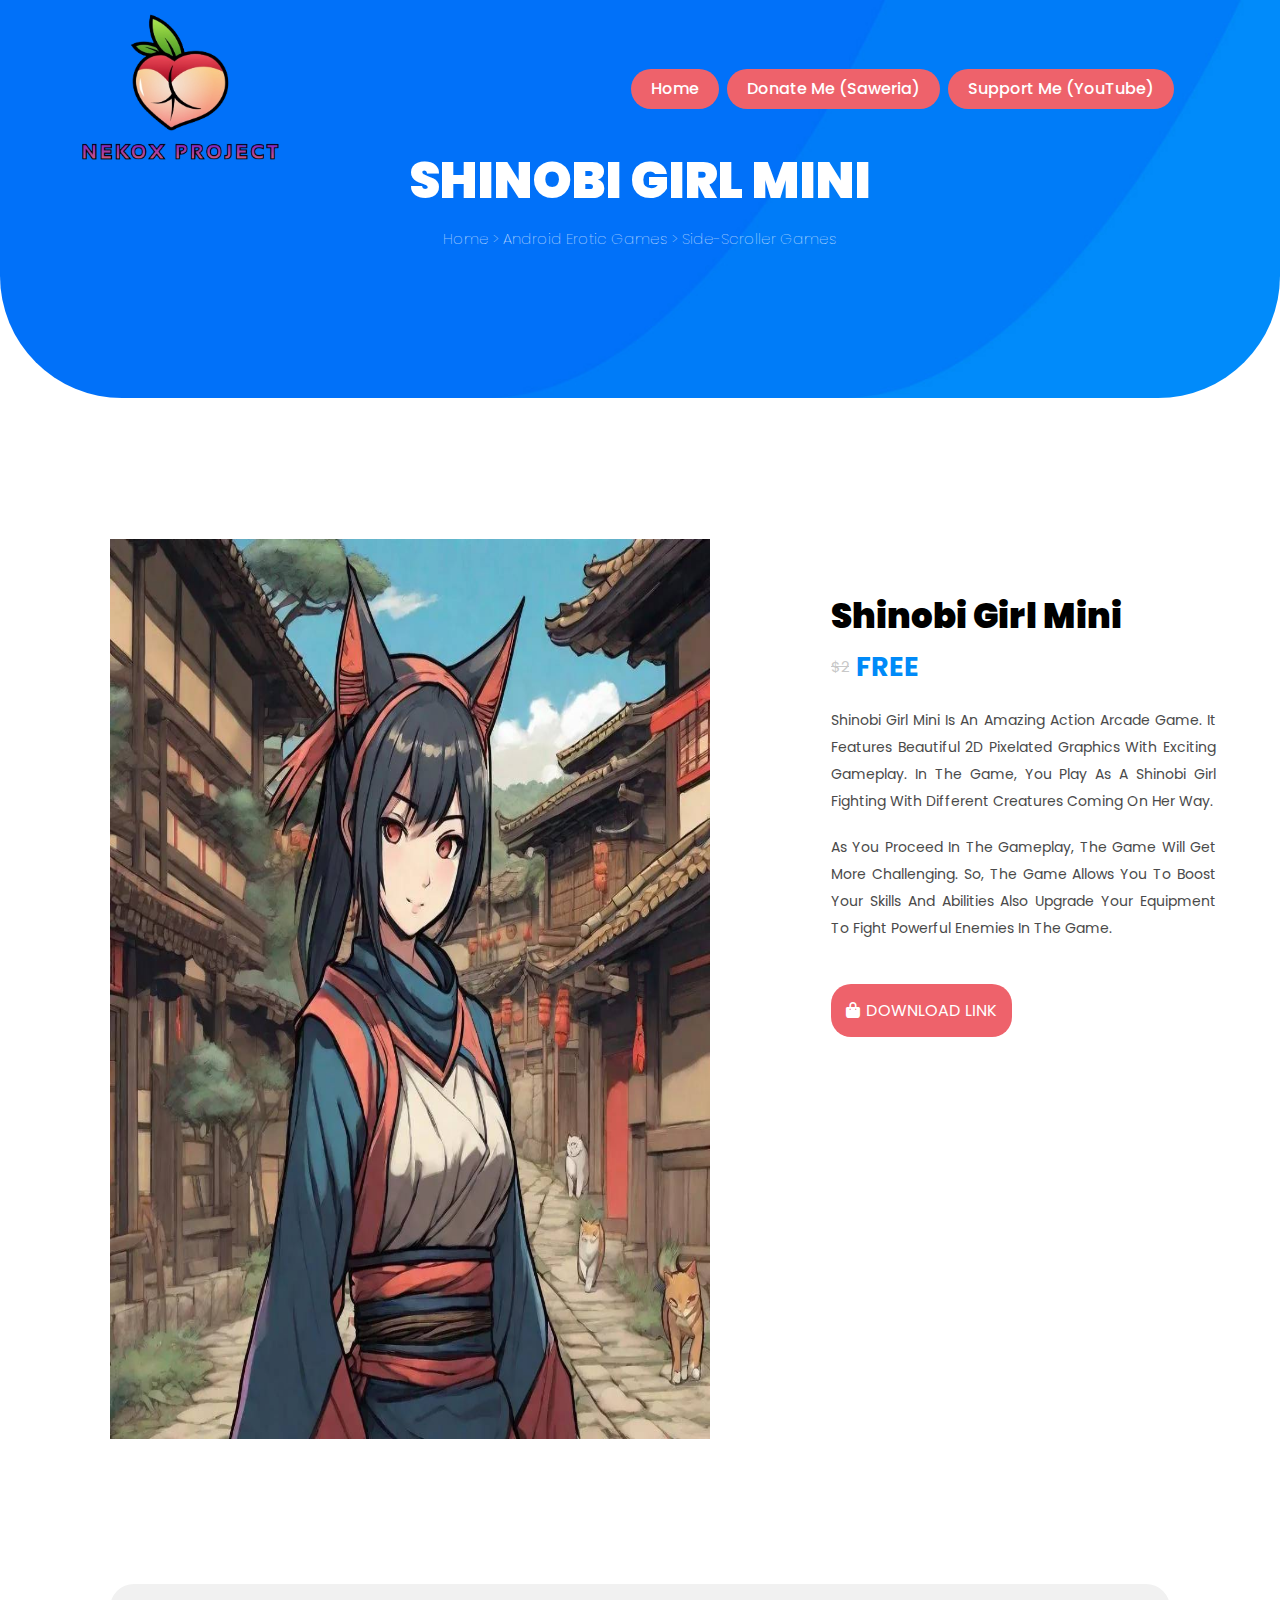
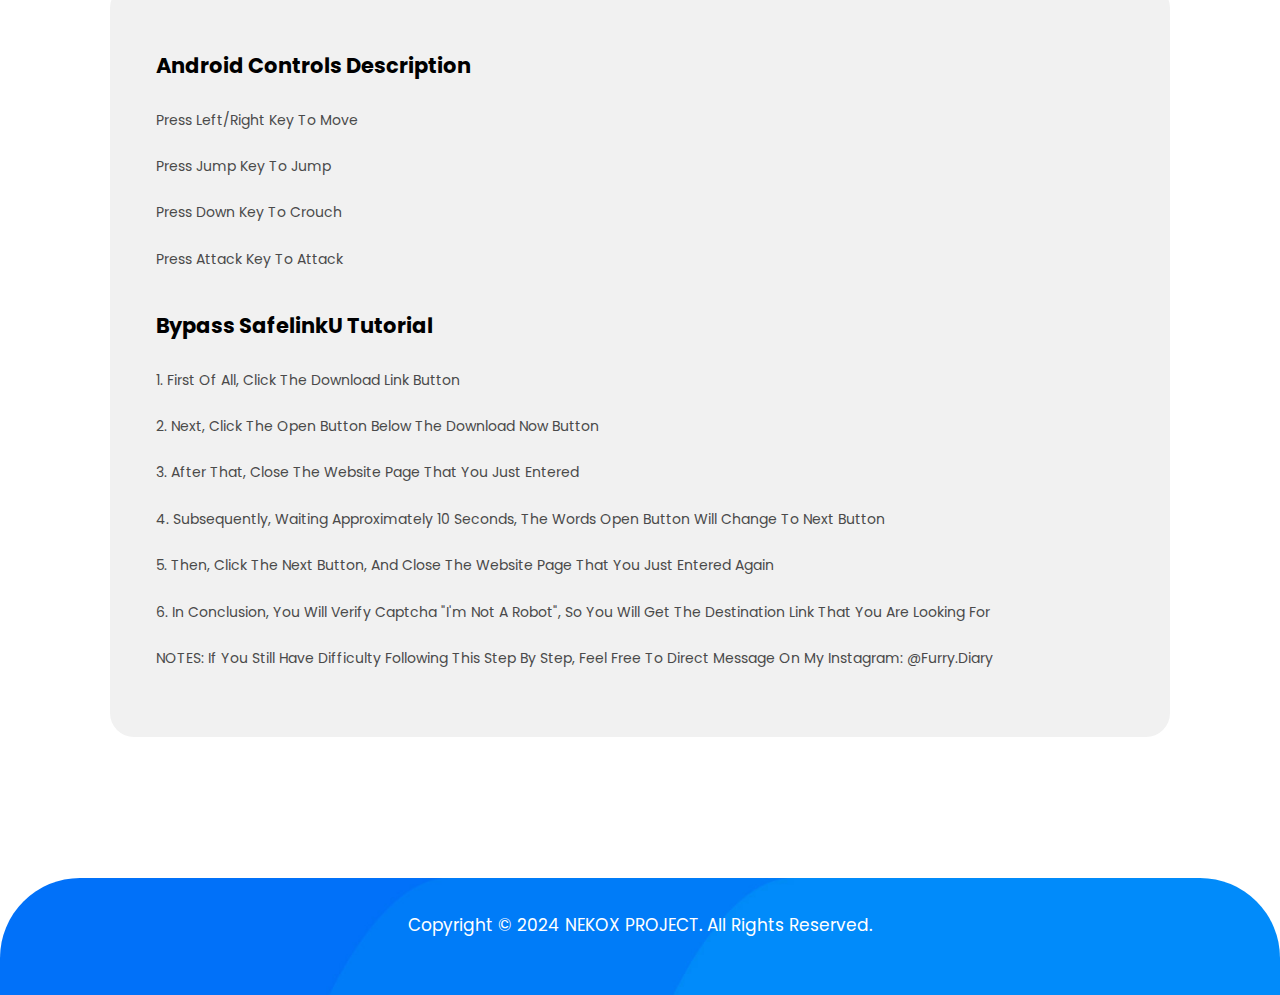
<file: shinobigirlmini.html>
<!DOCTYPE html>
<html>
	<!-- Head NEKOX PROJECT -->
    <head>
        <meta charset="utf-8">
        <title>NEKOX PROJECT</title>
		<link rel="shortcut icon" href="imgs/Website Icon.jpg">
		
        <link rel="stylesheet" type="text/css" href="css/style.css">
        <link rel="stylesheet" type="text/css" href="css/all.min.css">
        <link rel="stylesheet" type="text/css" href="css/normalize.css">
        <link rel="stylesheet" type="text/css" href="css/animate.css">
        <link rel="stylesheet" type="text/css" href="css/flex-slider.css">
        <link rel="stylesheet" type="text/css" href="css/fontawesome.css">
        <link rel="stylesheet" type="text/css" href="css/owl.css">

        <link rel="preconnect" href="https://fonts.googleapis.com">
        <link rel="preconnect" href="https://fonts.gstatic.com">
		
		<link rel="stylesheet" href="https://unpkg.com/boxicons@latest/css/boxicons.min.css">
        <link rel="stylesheet" href="https://fonts.googleapis.com/css2?family=Poppins:wght@500;600&display=swap">
		
		<style>
			.justified-text {
				text-align:justify;
			}
		</style>
    </head>



<body>
	<!-- Menu NEKOX PROJECT -->
	<header>
		<div class="header-img">
			<a><img src="imgs/NEKOX Logo.png" width="200"></a>
		</div>
	
		<div class="nav">
			<ul>
				<li class="sign"><a href="index.html">Home</a></li>
				<li class="sign"><a href="https://saweria.co/DavidHariadi">Donate Me (Saweria)</a></li>
				<li class="sign"><a href="https://www.youtube.com/@HorribleScare">Support Me (YouTube)</a></li>
            </ul>
		</div>
	</header>
			
			
			
	<!-- Shop Head NEKOX PROJECT -->
    <div class="shop-head">
		<div class="shop-head-txt">
			<h3>SHINOBI GIRL MINI</h3>
            <h6><span>Home</span> > <span>Android Erotic Games</span> > <span>Side-Scroller Games</span></h6>
        </div>
    </div>
	
	
	
    <!-- Details NEKOX PROJECT -->
    <div class="details">
		<div class="container">
			<div class="img-box">
				<img src="imgs/Banner Image 9.jpg" width="600" height="900">
            </div>
				
				
            <div class="right-details">
				<div class="top">
					<h4>Shinobi Girl Mini</h4>
                    <div class="price">
						<span>$2</span>
                        <h3>FREE</h3>
                    </div>
                    <p class="justified-text">Shinobi Girl Mini is an amazing action arcade game. It features beautiful 2D pixelated graphics with exciting gameplay. In the game, you play as a Shinobi Girl fighting with different creatures coming on her way.</p>
					<br>
					<p class="justified-text">As you proceed in the gameplay, the game will get more challenging. So, the game allows you to boost your skills and abilities also upgrade your equipment to fight powerful enemies in the game.</p>
                </div>
				
				
                <form>
                    <a href="https://sfl.gl/ShinobiGirlMini"><i class="fa fa-shopping-bag"></i>DOWNLOAD LINK</a>
				</form>
				
				
                <div class="game-details">
					<div>
						<iframe width="385" height="315" src="https://www.youtube.com/embed/REeybL-ZD2g?si=l7acK7BdhQe_tUsP" title="YouTube video player" frameborder="0" allow="accelerometer; autoplay; clipboard-write; encrypted-media; gyroscope; picture-in-picture; web-share" allowfullscreen></iframe>
                    </div>
                </div>
            </div>
        </div>
    </div>
	
	
	
    <!-- Description NEKOX PROJECT -->
    <div class="description">
		<div class="container">
			<div class="top">
                <h5 class="reviews-h">Android Controls Description</h5>
            </div>
			
			
            <div class="description-p">
				<p>Press Left/Right key to move</p>
                <br>
                <p>Press Jump key to jump</p>
				<br>
				<p>Press Down key to crouch</p>
				<br>
				<p>Press Attack key to attack</p>
				<br>
				<br>
            </div>
			
			
			<div class="top">
				<h5 class="reviews-h">Bypass SafelinkU Tutorial</h5>
			</div>
			
			
            <div class="reviews-p">
				<p>1. First of all, click the Download Link button</p>
				<br>
				<p>2. Next, click the Open button below the Download Now button</p>
				<br>
				<p>3. After that, close the website page that you just entered</p>
				<br>
				<p>4. Subsequently, waiting approximately 10 seconds, the words Open button will change to Next button</p>
				<br>
				<p>5. Then, click the Next button, and close the website page that you just entered again</p>
				<br>
				<p>6. In conclusion, you will verify captcha "I'm not a robot", so you will get the destination link that you are looking for</p>
				<br>
				<p>NOTES: If you still have difficulty following this step by step, feel free to Direct Message on my Instagram: @furry.diary</p>
            </div>
        </div>
    </div>
            
    
	
	<!-- Footer NEKOX PROJECT -->
	<div class="footer">
		<p>Copyright &copy; 2024 NEKOX PROJECT. All rights reserved.</p>
    </div>
    <script src="main.js"></script>
			
</body>

</html>
</file>
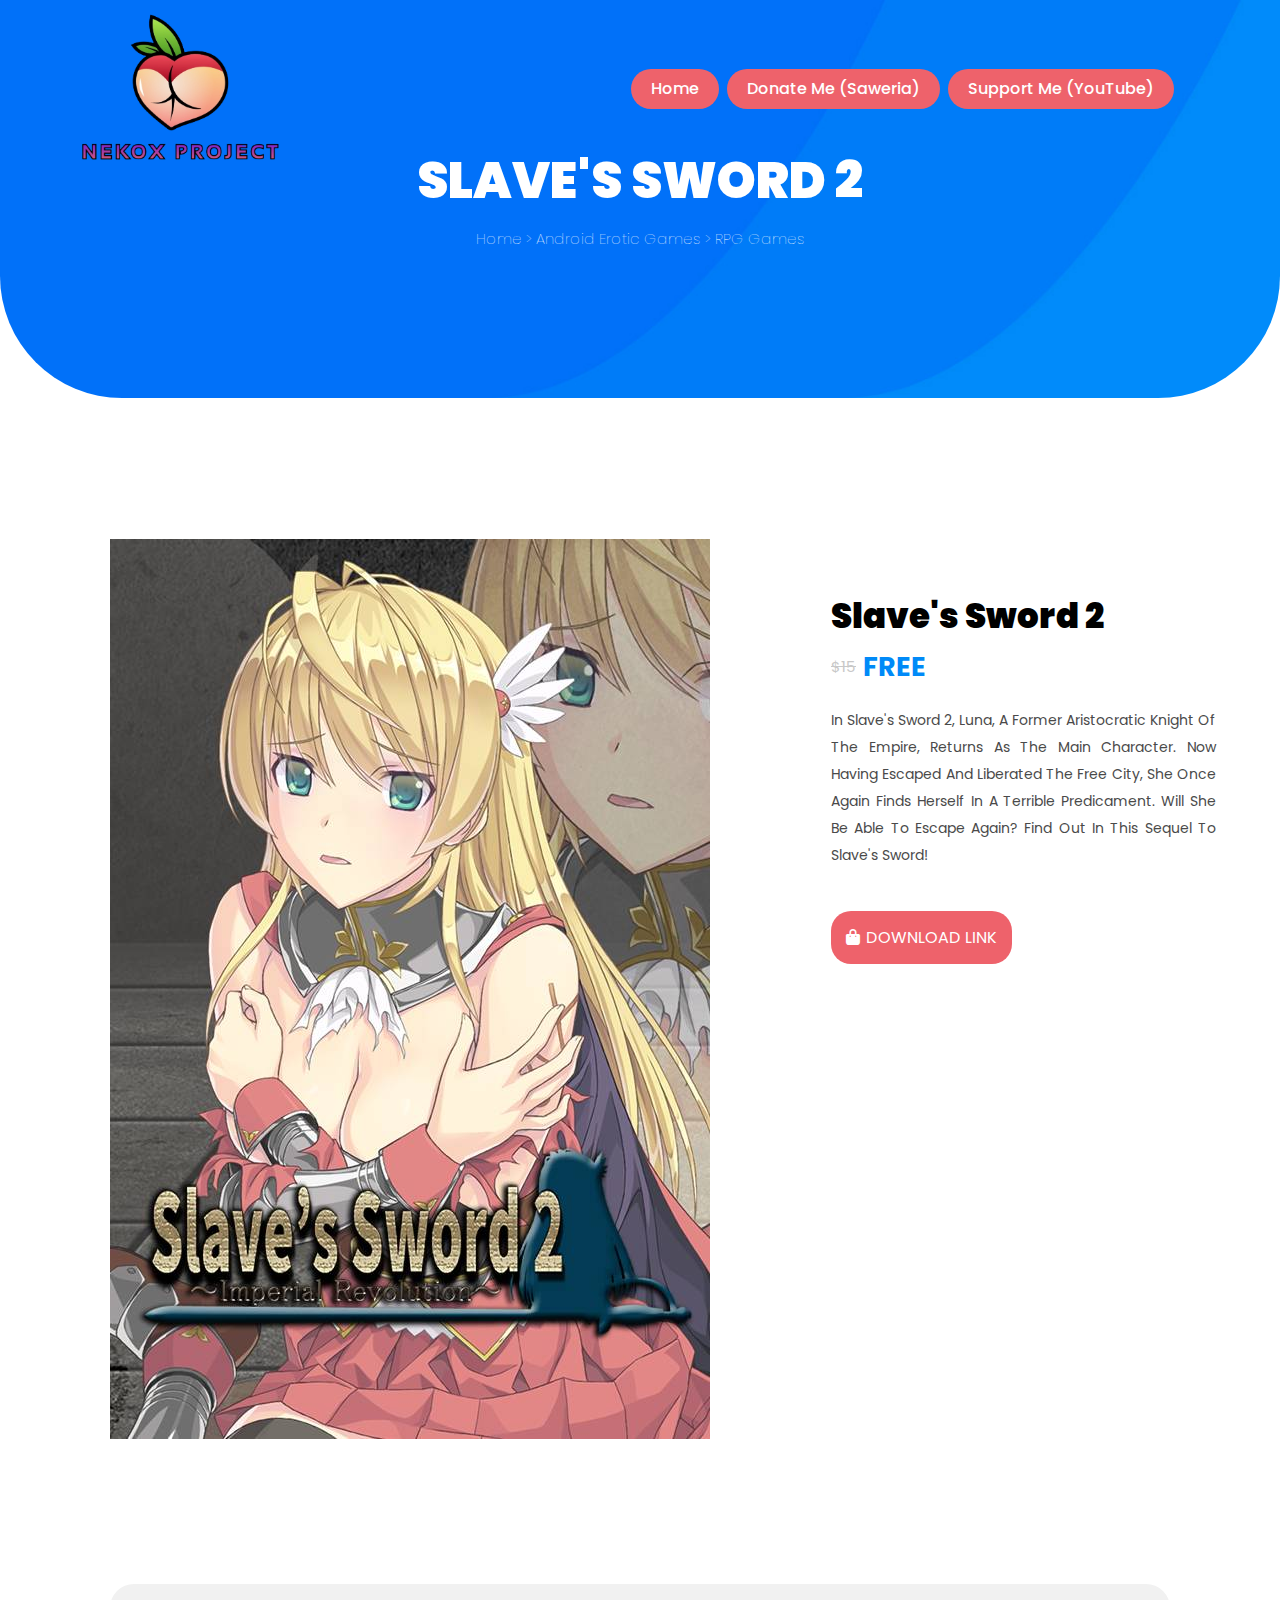
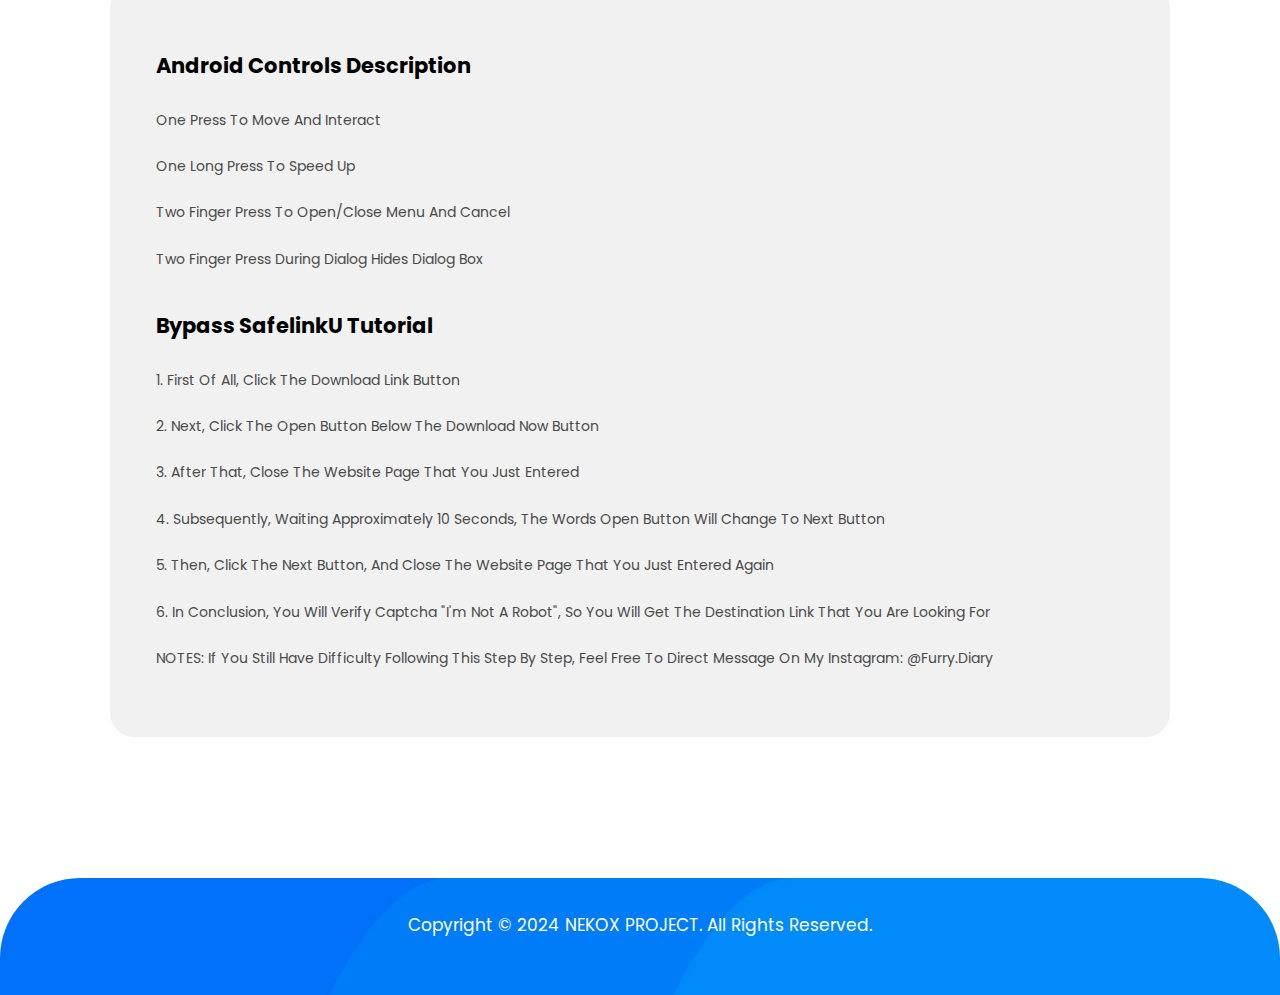
<file: slavessword2.html>
<!DOCTYPE html>
<html>
	<!-- Head NEKOX PROJECT -->
    <head>
        <meta charset="utf-8">
        <title>NEKOX PROJECT</title>
		<link rel="shortcut icon" href="imgs/Website Icon.jpg">
		
        <link rel="stylesheet" type="text/css" href="css/style.css">
        <link rel="stylesheet" type="text/css" href="css/all.min.css">
        <link rel="stylesheet" type="text/css" href="css/normalize.css">
        <link rel="stylesheet" type="text/css" href="css/animate.css">
        <link rel="stylesheet" type="text/css" href="css/flex-slider.css">
        <link rel="stylesheet" type="text/css" href="css/fontawesome.css">
        <link rel="stylesheet" type="text/css" href="css/owl.css">

        <link rel="preconnect" href="https://fonts.googleapis.com">
        <link rel="preconnect" href="https://fonts.gstatic.com">
		
		<link rel="stylesheet" href="https://unpkg.com/boxicons@latest/css/boxicons.min.css">
        <link rel="stylesheet" href="https://fonts.googleapis.com/css2?family=Poppins:wght@500;600&display=swap">
		
		<style>
			.justified-text {
				text-align:justify;
			}
		</style>
    </head>



<body>
	<!-- Menu NEKOX PROJECT -->
	<header>
		<div class="header-img">
			<a><img src="imgs/NEKOX Logo.png" width="200"></a>
		</div>
	
		<div class="nav">
			<ul>
				<li class="sign"><a href="index.html">Home</a></li>
				<li class="sign"><a href="https://saweria.co/DavidHariadi">Donate Me (Saweria)</a></li>
				<li class="sign"><a href="https://www.youtube.com/@HorribleScare">Support Me (YouTube)</a></li>
            </ul>
		</div>
	</header>
			
			
			
	<!-- Shop Head NEKOX PROJECT -->
    <div class="shop-head">
		<div class="shop-head-txt">
			<h3>SLAVE'S SWORD 2</h3>
            <h6><span>Home</span> > <span>Android Erotic Games</span> > <span>RPG Games</span></h6>
        </div>
    </div>
	
	
	
    <!-- Details NEKOX PROJECT -->
    <div class="details">
		<div class="container">
			<div class="img-box">
				<img src="imgs/Banner Image 2.jpg">
            </div>
				
				
            <div class="right-details">
				<div class="top">
					<h4>Slave's Sword 2</h4>
                    <div class="price">
						<span>$15</span>
                        <h3>FREE</h3>
                    </div>
                    <p class="justified-text">In Slave's Sword 2, Luna, a former aristocratic knight of the Empire, returns as the main character. Now having escaped and liberated the Free City, she once again finds herself in a terrible predicament. Will she be able to escape again? Find out in this sequel to Slave's Sword!</p>
                </div>
				
				
                <form>
                    <a href="https://sfl.gl/SlaveSword2"><i class="fa fa-shopping-bag"></i>DOWNLOAD LINK</a>
				</form>
				
				
                <div class="game-details">
					<div>
						<iframe width="385" height="315" src="https://www.youtube.com/embed/DT8bWYpoWhc?si=U9_JmO9HVUAgWEay" title="YouTube video player" frameborder="0" allow="accelerometer; autoplay; clipboard-write; encrypted-media; gyroscope; picture-in-picture; web-share" allowfullscreen></iframe>
                    </div>
                </div>
            </div>
        </div>
    </div>
	
	
	
    <!-- Description NEKOX PROJECT -->
    <div class="description">
		<div class="container">
			<div class="top">
                <h5 class="reviews-h">Android Controls Description</h5>
            </div>
			
			
            <div class="description-p">
				<p>One press to move and interact</p>
                <br>
                <p>One long press to speed up</p>
				<br>
				<p>Two finger press to open/close menu and cancel</p>
				<br>
				<p>Two finger press during dialog hides dialog box</p>
				<br>
				<br>
            </div>
			
			
			<div class="top">
				<h5 class="reviews-h">Bypass SafelinkU Tutorial</h5>
			</div>
			
			
            <div class="reviews-p">
				<p>1. First of all, click the Download Link button</p>
				<br>
				<p>2. Next, click the Open button below the Download Now button</p>
				<br>
				<p>3. After that, close the website page that you just entered</p>
				<br>
				<p>4. Subsequently, waiting approximately 10 seconds, the words Open button will change to Next button</p>
				<br>
				<p>5. Then, click the Next button, and close the website page that you just entered again</p>
				<br>
				<p>6. In conclusion, you will verify captcha "I'm not a robot", so you will get the destination link that you are looking for</p>
				<br>
				<p>NOTES: If you still have difficulty following this step by step, feel free to Direct Message on my Instagram: @furry.diary</p>
            </div>
        </div>
    </div>
            
    
	
	<!-- Footer NEKOX PROJECT -->
	<div class="footer">
		<p>Copyright &copy; 2024 NEKOX PROJECT. All rights reserved.</p>
    </div>
    <script src="main.js"></script>
			
</body>

</html>
</file>
<file: css/style.css>
*{
    padding: 0;
    margin: 0;
    box-sizing: border-box;
    font-family: 'Poppins', sans-serif;
    text-decoration: none;
    list-style: none;
    outline: none;
    text-decoration: none;
    text-transform: capitalize;
    transition: 0.2s linear;
}
:root{
    --main-color: #008af8;
    --second-color: #ee626b;
    --back-color: #f1f1f1;
    --txt-color: #fff;
}
.bink{
    color: var(--second-color)
}
/* ===== Scrollbar CSS ===== */
  /* Firefox */
  * {
    scrollbar-width: auto;
    scrollbar-color: var(--main-color);
  }

  /* Chrome, Edge, and Safari */
  *::-webkit-scrollbar {
    width: 16px;
  }

  *::-webkit-scrollbar-track {
    background: #ffffff;
  }

  *::-webkit-scrollbar-thumb {
    background-color: var(--main-color);
    border-radius: 10px;
    border: 3px solid #ffffff;
  }
/*body{
    height: 200vh;
}*/


.link-class{
    color: var(--txt-color);
    background-color: var(--second-color);
    padding: 15px;
    border-radius: 25px;
    font-weight: 500;
}
.link-class2{
    color: black;
    background-color: var(--back-color);
    padding: 15px;
    border-radius: 25px;
    font-weight: 500;

}
.link-class2:hover{
    color: var(--second-color)
}
.link-class-bu,
.link-class-bu2{
    background-color: var(--back-color);
    height: 44px;
    width: 44px;
    display: block;
    text-align: center;
    border-radius: 50%;
    line-height: 44px;
    color: #1e1e1e;
    font-weight: 700;
}
.link-class-bu2,
.link-class-bu:hover{
    color: var(--txt-color);
    background-color: var(--main-color);

}
#menu-icon{
    font-size: 33px;
    color: white;

}
header{
    background-color: transparent;
    border-radius: 0 0 20px 20px;
    padding: 12px 80px;
    display: flex;
    justify-content: space-between;
    align-items: center;
   position: fixed;
   width: 100%;
   left: 0;
   top: 0;
   z-index: 1000;
}
.sticky{
    background-color:#0171f9;

}
header .nav{
    position: absolute;
    right: 22px;
    margin-right: 84px;
}
header .nav ul{
    position: relative;
}
header .header-img{
    position: relative;
}
header .nav ul{
    display: flex;
}
header .nav ul li {
    color: var(--txt-color);
    /*padding: 10px 20px;
    margin-left: 40px;*/
    margin-left: 8px;
}
header .nav ul li a{
    color: var(--txt-color);
    font-weight: 500;
    padding: 10px 20px;
    /* margin-left: 40px; */
    line-height: 40px;
    /* height: 40px; */
    /* width: 40px; */
    text-align: center;
}
header .nav ul li.active,
header .nav ul li:hover{
    background-color: rgba(233, 226, 226, 0.1);
    border-radius: 30px;
}
header .nav ul li.sign{
    background-color: var(--second-color);
    border-radius: 30px;
}
#menu-icon{
display: none;
}
@media(max-width:1052px){
    header{
        padding: 12px 50px;
    }
    header .nav {
        margin-right: 20px;
    }
}
@media(max-width:875px){
    header .nav ul li a {
        padding: 10px 11px;
        font-size: 15px;
    }
    header .nav ul li{
        margin: 7px;
        }
}
@media(max-width:766px){
    header .nav{
        position: static;
        margin: 0;
    }
    header .nav ul {
        display: none;
        flex-direction: column;
        justify-content: center;
        align-items: center;
        position: absolute;
        left: 50%;
        transform: translate(-50%,0);
        width: 500px;
        background-color: var(--txt-color);
        top: 86px;
        border-radius: 0 0 25px 25px;
        box-shadow: 5px 2px 10px #716c6c;

    }
    .open {
        display: flex !important;
        flex-direction: column;
        justify-content: center;
        align-items: center;
        position: absolute;
        left: 50%;
        transform: translate(-50%,0);
        width: 500px;
        background-color: var(--txt-color);
        top: 86px;
        border-radius: 0 0 25px 25px;
        box-shadow: 5px 2px 10px #716c6c;

    }
    header .nav ul li a {
    color: #1e1e1e;
    border-bottom: 1px solid #ddd;
    width: 100%;
    display: block;
    background-color: transparent;
    padding: 10px 11px;
    font-size: 15px;
}

    header .nav ul li{
    width: 100%;
    align-items: center;
    text-align: center;
    background-color: transparent;
    margin: 0;
    
    }
    header .nav ul li a:hover{
        color: var(--second-color);
    }
    header .nav ul li.sign a{
     border-bottom: none;
    }
    header .nav ul li.sign {
        background-color: transparent;
    }
    
    #menu-icon{
        display: block;
    }
}
@media(max-width:546px){
    header .nav ul {
        /*max-width: 279px;
        min-width: 290px;*/
        width: 80%;
    }
    .open {
       /* max-width: 279px;
        min-width: 290px;*/
        width: 80%;

    }
}


/*banner*/
.banner{
    background-image: url("../imgs/Banner Background.jpg");
    padding: 200px 0;
    border-radius: 0 0 54px 54px;
    position: relative;
}
.banner .container{
    display: flex;
    margin: 0 100px;
    justify-content: space-between;
    align-items: center;
    flex-direction: row-reverse;
}
.banner .container .right{
    width: calc(100% / 3);
}
.banner .container .right img{
    width: 100%;
}
.banner .container .right  .banner-img{
    position: relative;
}
.banner .container .right  .banner-img img{
    border-radius: 25px;
}
.banner .container .right .img-txt .price{
    position: absolute;
    top: 20px;
    right: 20px;
    z-index: 2;
    background-color: var(--main-color);
    font-weight:bolder;
    font-size: 21px;
    color: var(--txt-color);
    border-radius: 25px;
    padding: 8px 15px;
}
.banner .container .right .img-txt .offer{
    position: absolute;
    left: -25px;
    bottom:-25px;
    z-index: 2;
    background-color: var(--second-color);
    font-weight:900;
    font-size: 28px;
    color: var(--txt-color);
    border-radius: 50%;
    height: 100px;
    width: 100px;
    line-height: 100px;
    text-align: center;
    z-index: 5;
}
.banner .container .left{
    width: 50%;
}
.banner .container .left .banner-txt{
    color: var(--txt-color);
}
.banner .container .left .banner-txt h5{
    font-size: 17px;
    font-weight: 700;
    letter-spacing: 1.1px;
}
.banner .container .left .banner-txt h1{
    font-size: 38px;
    font-weight: 900;
    letter-spacing: 1.1px;
}
.banner .container .left .banner-txt h1 span{
    position: relative;
}
.banner .container .left .banner-txt h1 span::after{
    content: "";
    background-image: url("../imgs/Caption Description.png");
    bottom: -5px;
    left: 0;
    width: 190px;
    height: 12px;
    position: absolute;
}
.banner .container .left .banner-txt p{
    line-height: 1.5;
    margin: 35px 0 ;
    font-size: 15px;
}
.banner .container .left form{
    margin: 15px 0;
    position: relative;
    max-width: 450px;
    position: relative;
}
.banner .container .left form input{
    outline: none;
    padding: 15px 20px;
    border-radius: 30px;
    border: none;
    width: 100%;
    
}
.banner .container .left form button{
    right: 0;
    position: absolute;
    padding: 15px 20px;
    border-radius: 30px;
    outline: none;
    border: none;
    bottom: 0;
    right: 0;
    background-color: var(--second-color);
    color: var(--txt-color);
}
@media(max-width:530px){   
.banner .container .left form{
    padding-bottom: 11px;
    margin-bottom: 20px;
}
    .banner .container .left form button{
        position: absolute;
        width: 100%;
        bottom: -46px;

    }
}
.banner .container .left form button:hover{
    background-color: var(--main-color);

}
.feature{
    margin: -55px 100px 50px;
    z-index: 500;
    position: relative;
}

.feature .two .box{
    background-color: var(--txt-color);
    text-align: center;
    padding: 30px 50px;
    border-radius: 19px;
    box-shadow: 2px 2px 5px #7a7272;
}
.feature .two .box .image{
    margin: auto;
    width: 80px;
    height: 80px;
    line-height: 114px;
    background-color: var(--main-color);
    border-radius: 50%;
    text-align: center;
    display: inline-block;
}
.feature .two .box:hover  .image{
    background-color: var(--second-color);

}
.feature .two .box h4{
    margin-top: 20px;
    color: black;
}
.feature .two .cont{
    display: grid;
    grid-template-columns: repeat(auto-fit,minmax(250px,1fr));
    gap: 20px;
}
@media(max-width:450px){
    .feature{
        margin: -55px 30px 50px
    }
}
@media(max-width:992px){
    .banner .container .right {
        width: 83%;
    
    }
    .banner .container{
        margin: 0 20px;
        flex-wrap: wrap;
        flex-direction: column-reverse;
    }
    .banner .container .left{
    width: 83%;
    margin: 34px;
    text-align: center;
    }
    .banner .container .left form {
        max-width: 100%;
    }
    .banner .container .left form input{
        max-width: 100%;
    }
    header{
        padding: 10px 30px
    }
}
/*games*/
.games{
    margin: 103px 100px;
}

.games .container .txt,
.top-games .container .txt,
.categories-details .txt{
    display: flex;
    align-content: center;
    justify-content: space-between;
    margin-bottom: 50px;
}
.h4-class{
    color: var(--second-color);
    font-size: 15px;
    font-weight: 900;
    margin-bottom: 15px;
}

.h2-class{
    color: black;
    font-size: 30px;
    font-weight: 900;
}
.games .container .right a{
    color: var(--txt-color);
    background-color: var(--second-color);
    padding: 15px;
    border-radius: 25px;
}
.games .container .boxs{
    display: grid;
    grid-template-columns: repeat(auto-fit,minmax(250px,1fr));
    gap: 15px;
    margin: 50px 0;
}
.games .container .boxs .box{
    overflow: hidden;
    border-radius: 15px;
    background-color: var(--back-color);
    position: relative;
    box-shadow: 5px 2px 10px #cec5c5;
}
.games .container .boxs .box img{
    width: 100%;
}
.games .container .boxs .box .txt-box{
    padding: 18px;
    display: flex;
    align-items: center;
    justify-content: space-between;
}
.games .container .boxs .box  .txxt span{
    color:  #7a7a7a;
    font-size: 12px;
    margin-bottom: 20px;
}
.games .container .boxs .box  .txxt h6{
    color: black;
    font-size: 17px;
    margin-top: 10px;
}
.games .container .boxs .box i{
    color: var(--txt-color);
    background-color: var(--second-color);
    width:35px;
    height: 35;
    line-height:35px;
    text-align: center;
    border-radius: 50%;
}
.games .container .boxs .box:hover i{
    background-color: var(--main-color);

}
.games .container .boxs .offer{
    position: absolute;
    top: 15px;
    right: 15px;
    background-color: var(--main-color);
    color: var(--txt-color);
    padding: 10px 20px;
    text-align: center;
    border-radius: 20px;
}
.games .container .boxs .offer .off-one{
    text-decoration: line-through;
    border-radius: 10px;
}
.games .container .boxs .offer .off-two{
    font-weight: 700;
}

@media(max-width:700px){
    .games,
    .feature{
        margin: 103px 25px;
    }
}
@media(max-width:877px){
    .games .container .txt .right a{
        display: none;
    }
    .top-games .container .txt .right a,
    .categories-details .txt a{
        display: none;
    }
}
/*Top Games*/
.top-games{
    background-color: var(--back-color);
    margin-top: 180px;
    padding: 120px;
    border-radius: 130px;
}
.top-games .boxs{
    display: grid;
    grid-template-columns: repeat(auto-fit,minmax(200px,1fr));
    overflow: hidden;
    gap: 15px;
}
.top-games .boxs .box{
    background-color: var(--txt-color);
    border-radius: 15px;
    position: relative;
    margin-bottom: 50px;
}
.top-games .boxs .box:hover h5{
    color: var(--main-color);
}
.top-games .boxs .box:hover a{
    background-color: var(--main-color);
}
.top-games .boxs .box .txt-box{
    text-align: center;
    margin: 17px 17px 0;
}
.top-games .boxs .box .txt-box span{
    color: #7a7a7a;
}
.top-games .boxs .box .txt-box h5{
    margin: 11px 0 20px;
    font-size: 17px;
}
.top-games .right a{
    color: var(--txt-color);
    background-color: var(--second-color);
    padding: 15px;
    border-radius: 25px;    
}
.top-games  .boxs .box a{
    color: var(--txt-color);
    background-color: var(--second-color);
    padding: 11px;
    border-radius: 25px;
    position: absolute;
    left: 50%;
    transform: translate(-50%, 0);
    bottom: -24px;
}
.top-games .boxs .img-box img{
    width: 100%;
    border-radius: 15px;

}
@media(max-width:915px){
    .top-games{
        padding: 120px 50px;
    }
}
/*categories*/
.categories{
    margin: 190px 80px 73px;
}
.categories .cat-txt{
    margin: auto;
}
.categories .cat-txt h6{
    text-align: center;
    font-size: 17px;
    color: var(--second-color);
    font-weight: 700;
}
.categories .cat-txt h1{
    text-align: center;
    font-weight: bolder;
    font-size: 36px;
    line-height: 40px;
}
.categories .cat-boxs {
    display: grid;
    grid-template-columns: repeat(auto-fit,minmax(250px,1fr));
    gap: 15px;
    margin-top: 61px;
}
.categories .cat-boxs .box{
    overflow: hidden;
    align-items: center;
    color: var(--txt-color);
    background-color: var(--main-color);
    padding: 0;
    margin: 0;
    display: flex;
    flex-direction: column;
    border-radius:30px;
    box-shadow: 5px 2px 10px #cec5c5;

}
.categories .cat-boxs .box h4{
    margin: 21px;
}
.categories .cat-boxs .box img{
    width: 100%;
    border-radius:30px;
}
@media(max-width:413px){
    .categories {
        margin: 190px 29px;
    }
}
/*news*/
.news{
    position: relative;
}
.news::after{
    content: '';
    position: absolute;
    top: 50%;
    left: 50%;
    transform: translate(-50%,-50%);
    background-image: url(../imgs/cta-bg.jpg);
    width: 100%;
    height: 100%;
    max-width: 500px;
    max-height: 510px ;
    background-size: cover;
    z-index: -1;
    border-radius: 25px;
}
.news .container{
    margin: 103px 30px;
    display: flex;
    justify-content: space-between;
    padding: 0 0 34px;
}
.news .container .left{
    margin-top: 315px;
}
.news .container .left,
.news .container .right{
    background-color: var(--back-color);
    padding: 100px 60px 35px;
    width: 41%;
    border-radius: 23px;
    margin:  5px 18px;
}
.news .container h5{
    margin-bottom: 15px;
    color: var(--second-color);
    font-weight: 900;
    font-size: 15px;
}
.news .container h3{
    color: black;
    font-weight: 900;
    font-size: 42px;
    margin-bottom: 20px;
}
.news .container h3 span{
    color: var(--main-color)
}
.news .container p{
    color: #4a4a4a;
    line-height: 25px;
    font-size: 16px;
    font-weight: 600;
    margin-top: 50px;
}
.news .container .left a{
    padding: 15px 20px;
    color: var(--txt-color);
    background-color: var(--second-color);
    border-radius: 40px;
}
.news .container .left .link{
    margin: 50px 0;
}
.news .container .right form{
    margin: 59px 0;
    position: relative;
    max-width: 100%;
}
.news .container .right form input{
    outline: none;
    padding: 15px 20px;
    border-radius: 30px;
    border: none;
    width: 100%;
    
}
.news .container .left{
    margin-top: 300px;
}
.news .container .right{
    padding-bottom: 0;
    margin-top: 415px;
}
.news .container .right form button{
    right: 0;
    position: absolute;
    padding: 15px 20px;
    border-radius: 30px;
    outline: none;
    border: none;
   /*bottom: 0;*/
    right: 0;
    background-color: var(--second-color);
    color: var(--txt-color);
}
.news .container .left form a:hover{
    background-color: var(--main-color);
}

@media(max-width:993px){
    .news{
       position: unset;
    }
    .news .container{
        flex-direction: column;
        margin: 103px 14px;
    }
    .news .container .left,
    .news .container .right{
        width: 100%;
        margin: 27px 0 0 0;
    }
    .news .container .left{
        padding: 22px;
    }
    .news .container .right{
        padding: 22px;
    }
    .news.container .right button{
        position: absolute;
        bottom: -63px;
        width: 100%;
    }
    .news .container h3{
        font-size: 25px;
    }
}
@media(max-width:530px){    
    .news .right form button{
        position: absolute;
        width: 100%;
        bottom: -62px;
    }
}
/*footer*/
.footer{
    font-size: 17px;
    background-image: url("../imgs/Footer Background.jpg");
    background-size: cover;
    height: 117px;
    width: 100%;
    /* height: 100%; */
    border-radius: 80px 80px 0 0;
    text-align: center;
    padding-top: 38px;
    color: var(--txt-color);

}
/***********************************/
/*shop-head*/
.shop-head{
    background-image: url("../imgs/Page Heading Background.jpg");
    background-size: cover;
    height: 398px;
    border-radius: 0 0 122px 122px;
    color: var(--txt-color);
    position: relative;
}
.shop-head .shop-head-txt{
    position: absolute;
    top: 50%;
    left: 50%;
    transform: translate(-50%,-50%);
}
.shop-head .shop-head-txt h1,
.shop-head .shop-head-txt h3{
    font-size: 50px;
    font-weight: 900;
    margin-bottom: 20px;
}
.shop-head .shop-head-txt h6{
    text-align: center;
    font-size: 15px;
    font-weight: 100;
}
.shop-head .shop-head-txt h6 span{
    cursor: pointer;
}
.games{
    position: relative;
    padding: 0px 0 5px 0;
}
.games .container{
    padding: 77px 0 0 0;
}
.games .ul-one,
.games .ul-two{
    display: flex;
    /* padding: 64px; */
    position: absolute;
    /* top: -121px; */
    margin: -68px 0 0;
    left: 50%;
    transform: translate(-50%,0);
    width: 100%;
    justify-content: center;
}
.games .ul-two{
    margin: 0;
}
.games .ul-one li,
.games .ul-two li{
    margin-right: 24px;
}
.games .container .boxs {
    grid-template-columns: repeat(auto-fit,minmax(300px,1fr));
    gap: 15px;
}
@media(max-width:600px){
.games .ul-one{
    flex-wrap: wrap;
}
.games .ul-one li{
 margin-top: 20px;
 padding: 18px 0;
}

}
@media (max-width:590px){
.games .container .boxs {
    margin: 178px 0;
}
}
@media (max-width:392px){
    .games  .ul-two li {
        margin-right: 11px;
    }
    .games {
        margin-left: 10px;
        margin-right: 10px;
    }
    .games .boxs{
        margin-left:0px;
        margin-right: 0px;
    }
    }
    /**********************/
    /*product details*/
.details .container{
    margin: 141px 110px;
    display: flex;
    justify-content: space-between;
}
.details .container .right-details{
    margin-left: 121px;
    margin-top: 58px;
}
.details .container .right-details .top h4{
    font-size: 34px;
    font-weight: 900;
}
.details .container .right-details .top .price{
    display: flex;
    justify-content: flex-start;
    align-items: center;
    margin: 15px 0 25px 0;
}
.details .container .right-details .top .price span{
    text-decoration: line-through;
    margin-right: 7px;
    color: #c8c8c8;
    font-size: 15px;
}
.details .container .right-details .top .price h3{
    font-size: 27px;
    color: var(--main-color);
    font-weight: bolder;
}
.details .container .right-details .top p{
    line-height: 27px;
    color: #4a4a4a;
    font-size: 14px;
}
.details .container .right-details form{
    margin: 60px 0;
}
.details .container .right-details form input{
    border: 1px solid #e7e7e7;
    outline: none;
    background-color: var(--back-color);
    /* padding: 15px 5px; */
    width: 80px;
    height: 50px;
    border-radius: 22px;
    text-align: center;
    /* line-height: 56px; */
    margin-right: 15px;
    /* float: left;*/
}
.details .container .right-details form a{
    color: var(--txt-color);
    background-color: var(--second-color);
    border: none;
    padding: 15px 15px;
    border-radius: 20px;
}
.details .container .right-details form a i{
    margin-right: 6px;
}

.details .container .right-details .game-details div{
    margin-bottom: 25px;
}
.details .container .right-details .game-details div span:nth-child(1){
    color: #c8c8c8;
    /* margin-right: 39px; */
    width: 114px;
    display: inline-block;
    font-size: 14px;
}
.details .container .right-details .game-details div span:nth-child(2){
    color: var(--main-color);
    font-weight: 100;
}
.details .container .right-details .game-details div span:nth-child(2) a{
    cursor: pointer;
}


.description .container{
    margin: 141px 110px;
    background-color: var(--back-color);
    padding: 65px 46px;
    border-radius: 24px;
}
.description .container .top{
    margin-bottom: 22px;
    display: flex;
    align-items: center;
}
.description .container .top .description-h {
    color: var(--main-color);
    margin-right: 20px;
    font-size: 21px;
    border-right: 1px solid #d3d3d3;
    padding: 5px 13px 5px 0;
}
.description .container .top .reviews-h {
    color: black;
    font-size: 21px;
    border: none;
    padding: 5px 13px 5px 0;
    display: inline-block;
}
.description .container .description-p p,
.description .container .reviews-p p{
    color: #4a4a4a;
    font-size: 14px;
    line-height: 28px;
}
.description-h,
.reviews-h{
    cursor: pointer;
}

@media(max-width:1168px){
    .details .container {
        margin: 141px 22px;
    }
}
@media(max-width:999px){
    .details .container {
        flex-wrap: wrap;
        align-items: center;
        margin: 141px 72px;
        justify-content: flex-start;
    }
    .details .container .img-box {
        width: 100%;
    }
    .details .container .img-box img {
        width: 100%;
    }
    .details .container .right-details {
        margin-left: 0px;
       
    }
    .description .container{
        margin: 141px 58px;
    }
    
}
@media(max-width:656px){
    .details .container {
        margin: 141px 23px;
    }    
    .details .container .right-details .top h4 {
        font-size: 28px;
    }
    .description .container{
        margin: 141px 21px;
    }
}
@media(max-width:351px){
    .details .container .right-details .game-details div span:nth-child(1) {
        width: 80px;
    }
    .description .container{
        padding: 65px 29px;
    }
}
/*******************/
/*contact*/
.contact-us .container{
    margin: 131px 100px;
    display: flex;
    justify-content: space-between;
    align-items: center;
}
.contact-us .container .right-contact{
    background-color: #f7f7f7;
    padding: 50px 72px;
    border-radius: 25px;
    width: 50%;
}
.contact-us .container .right-contact .top h6{
    color: var(--second-color);
    font-size: 15px;
    font-weight: 800;
    margin-bottom: 16px;
}
.contact-us .container .right-contact .top h3{
    font-size: 35px;
    margin-bottom: 40px;
}
.contact-us .container .right-contact .top p{
    color: #4a4a4a;
    line-height: 24px;
    margin-bottom: 50px;
    font-size: 14px;
}
.contact-us .container .right-contact .bottom div{
    margin-bottom: 31px;
}
.contact-us .container .right-contact .bottom div span:nth-child(1){
    display: block;
    color: #4a4a4a;
    margin-bottom: 10px;
}
.contact-us .container .right-contact .bottom div span:nth-child(2){
    color: #aaaaaa;
    font-size: 16px;
}
.contact-us .container .left-contact {
    margin-left: 50px;
    width: 50%;
}
.contact-us .container .left-contact .map {
    margin-bottom: 42px;
    
}
.contact-us .container .left-contact .map iframe{
    border: 0;
    border-radius: 24px;
    height: 288px;
    width: 100%;
}

.contact-us .container .left-contact form div{
    width: 100%;
}
.contact-us .container .left-contact form div input,
.contact-us .container .left-contact form div textarea{
    border: 1px solid #e7e7e7;
    outline: none;
    background-color: #f7f7f7;
    padding: 13px 19px;
    border-radius: 23px;
    margin-bottom: 30px;
    width: 48%;
    color: #4a4a4a;
    font-size: 14px;
}
.contact-us .container .left-contact form div textarea{
    width: 100%;
    height:150px;
}
.contact-us .container .left-contact form button{
    border: none;
    outline: none;
    background-color: var(--second-color);
    padding: 15px 15px;
    color: var(--txt-color);
    border-radius: 36px;
}
@media(max-width:990px){
    .contact-us .container{
        flex-direction: column;
        margin: 131px 50px;}

    .contact-us .container .left-contact,
    .contact-us .container .right-contact{
        width: 80%;
    }
    .contact-us .container .left-contact{
        margin: 30px 0 30px;
    }
    .contact-us .container .left-contact form div input{
        display: block;
        width: 100%;
    }
    
}
@media(max-width:660px){
    .contact-us .container .left-contact,
    .contact-us .container .right-contact{
        width: 100%;
    }
    .contact-us .container .left-contact{
        margin: 30px 0 30px;
    }
    
}
@media(max-width:515px){
    .contact-us .container .right-contact {
        padding: 50px 25px;
    }
    footer{
        padding: 28px;
    }
    .contact-us .container {
        margin: 131px 20px;
    }
}
</file>
<file: css/flex-slider.css>
/*
 * jQuery FlexSlider v2.7.1
 * http://www.woothemes.com/flexslider/
 *
 * Copyright 2012 WooThemes
 * Free to use under the GPLv2 and later license.
 * http://www.gnu.org/licenses/gpl-2.0.html
 *
 * Contributing author: Tyler Smith (@mbmufffin)
 *
 */
/* ====================================================================================================================
 * FONT-FACE
 * ====================================================================================================================*/
@font-face {
  font-family: 'flexslider-icon';
  src: url('../fonts/flexslider-icon.eot');
  src: url('../fonts/flexslider-icon.eot?#iefix') format('embedded-opentype'), url('../fonts/flexslider-icon.woff') format('woff'), url('../fonts/flexslider-icon.ttf') format('truetype'), url('../fonts/flexslider-icon.svg#flexslider-icon') format('svg');
  font-weight: normal;
  font-style: normal;
}
/* ====================================================================================================================
 * RESETS
 * ====================================================================================================================*/
.flex-container a:hover,
.flex-slider a:hover {
  outline: none;
}
.slides,
.slides > li,
.flex-control-nav,
.flex-direction-nav {
  margin: 0;
  padding: 0;
  list-style: none;
}
.flex-pauseplay span {
  text-transform: capitalize;
}
/* ====================================================================================================================
 * BASE STYLES
 * ====================================================================================================================*/
.flexslider {
  margin: 0;
  padding: 0;
}
.flexslider .slides > li {
  display: none;
  -webkit-backface-visibility: hidden;
}
.flexslider .slides img {
  width: 100%;
  display: block;
}
.flexslider .slides:after {
  content: "\0020";
  display: block;
  clear: both;
  visibility: hidden;
  line-height: 0;
  height: 0;
}
html[xmlns] .flexslider .slides {
  display: block;
}
* html .flexslider .slides {
  height: 1%;
}
.no-js .flexslider .slides > li:first-child {
  display: block;
}
/* ====================================================================================================================
 * DEFAULT THEME
 * ====================================================================================================================*/
.flexslider {
  margin: 0;
  background: #fff;
  border: 4px solid #fff;
  position: relative;
  zoom: 1;
  -webkit-border-radius: 4px;
  -moz-border-radius: 4px;
  border-radius: 4px;
  -webkit-box-shadow: '' 0 1px 4px rgba(0, 0, 0, 0.2);
  -moz-box-shadow: '' 0 1px 4px rgba(0, 0, 0, 0.2);
  -o-box-shadow: '' 0 1px 4px rgba(0, 0, 0, 0.2);
  box-shadow: '' 0 1px 4px rgba(0, 0, 0, 0.2);
}
.flexslider .slides {
  zoom: 1;
}
.flexslider .slides img {
  height: auto;
  -moz-user-select: none;
}
.flex-viewport {
  max-height: 2000px;
  -webkit-transition: all 1s ease;
  -moz-transition: all 1s ease;
  -ms-transition: all 1s ease;
  -o-transition: all 1s ease;
  transition: all 1s ease;
}
.loading .flex-viewport {
  max-height: 300px;
}
@-moz-document url-prefix() {
  .loading .flex-viewport {
    max-height: none;
  }
}
.carousel li {
  margin-right: 5px;
}
.flex-direction-nav {
  *height: 0;
}
.flex-direction-nav a {
  text-decoration: none;
  display: block;
  width: 40px;
  height: 40px;
  line-height: 40px;
  margin: -20px 0 0;
  position: absolute;
  top: 50%;
  z-index: 10;
  overflow: hidden;
  opacity: 0;
  cursor: pointer;
  color: rgba(0, 0, 0, 0.8);
  text-shadow: 1px 1px 0 rgba(255, 255, 255, 0.3);
  -webkit-transition: all 0.3s ease-in-out;
  -moz-transition: all 0.3s ease-in-out;
  -ms-transition: all 0.3s ease-in-out;
  -o-transition: all 0.3s ease-in-out;
  transition: all 0.3s ease-in-out;
}
.flex-direction-nav a:before {
  font-family: "flexslider-icon";
  font-size: 26px;
  display: inline-block;
  content: '\f001';
  color: rgba(0, 0, 0, 0.8);
  text-shadow: 1px 1px 0 rgba(255, 255, 255, 0.3);
}
.flex-direction-nav a.flex-next:before {
  content: '\f002';
}
.flex-direction-nav .flex-prev {
  left: -50px;
}
.flex-direction-nav .flex-next {
  right: -50px;
  text-align: right;
}
.flexslider:hover .flex-direction-nav .flex-prev {
  opacity: 0.7;
  left: 10px;
}
.flexslider:hover .flex-direction-nav .flex-prev:hover {
  opacity: 1;
}
.flexslider:hover .flex-direction-nav .flex-next {
  opacity: 0.7;
  right: 10px;
}
.flexslider:hover .flex-direction-nav .flex-next:hover {
  opacity: 1;
}
.flex-direction-nav .flex-disabled {
  opacity: 0!important;
  filter: alpha(opacity=0);
  cursor: default;
  z-index: -1;
}
.flex-pauseplay a {
  display: block;
  width: 20px;
  height: 20px;
  position: absolute;
  bottom: 5px;
  left: 10px;
  opacity: 0.8;
  z-index: 10;
  overflow: hidden;
  cursor: pointer;
  color: #000;
}
.flex-pauseplay a:before {
  font-family: "flexslider-icon";
  font-size: 20px;
  display: inline-block;
  content: '\f004';
}
.flex-pauseplay a:hover {
  opacity: 1;
}
.flex-pauseplay a.flex-play:before {
  content: '\f003';
}
.flex-control-nav {
  width: 100%;
  position: absolute;
  bottom: -40px;
  text-align: center;
}
.flex-control-nav li {
  margin: 0 6px;
  display: inline-block;
  zoom: 1;
  *display: inline;
}
.flex-control-paging li a {
  width: 11px;
  height: 11px;
  display: block;
  background: #666;
  background: rgba(0, 0, 0, 0.5);
  cursor: pointer;
  text-indent: -9999px;
  -webkit-box-shadow: inset 0 0 3px rgba(0, 0, 0, 0.3);
  -moz-box-shadow: inset 0 0 3px rgba(0, 0, 0, 0.3);
  -o-box-shadow: inset 0 0 3px rgba(0, 0, 0, 0.3);
  box-shadow: inset 0 0 3px rgba(0, 0, 0, 0.3);
  -webkit-border-radius: 20px;
  -moz-border-radius: 20px;
  border-radius: 20px;
}
.flex-control-paging li a:hover {
  background: #333;
  background: rgba(0, 0, 0, 0.7);
}
.flex-control-paging li a.flex-active {
  background: #000;
  background: rgba(0, 0, 0, 0.9);
  cursor: default;
}
.flex-control-thumbs {
  margin: 5px 0 0;
  position: static;
  overflow: hidden;
}
.flex-control-thumbs li {
  width: 25%;
  float: left;
  margin: 0;
}
.flex-control-thumbs img {
  width: 100%;
  height: auto;
  display: block;
  opacity: .7;
  cursor: pointer;
  -moz-user-select: none;
  -webkit-transition: all 1s ease;
  -moz-transition: all 1s ease;
  -ms-transition: all 1s ease;
  -o-transition: all 1s ease;
  transition: all 1s ease;
}
.flex-control-thumbs img:hover {
  opacity: 1;
}
.flex-control-thumbs .flex-active {
  opacity: 1;
  cursor: default;
}
/* ====================================================================================================================
 * RESPONSIVE
 * ====================================================================================================================*/
@media screen and (max-width: 860px) {
  .flex-direction-nav .flex-prev {
    opacity: 1;
    left: 10px;
  }
  .flex-direction-nav .flex-next {
    opacity: 1;
    right: 10px;
  }
}
</file>
